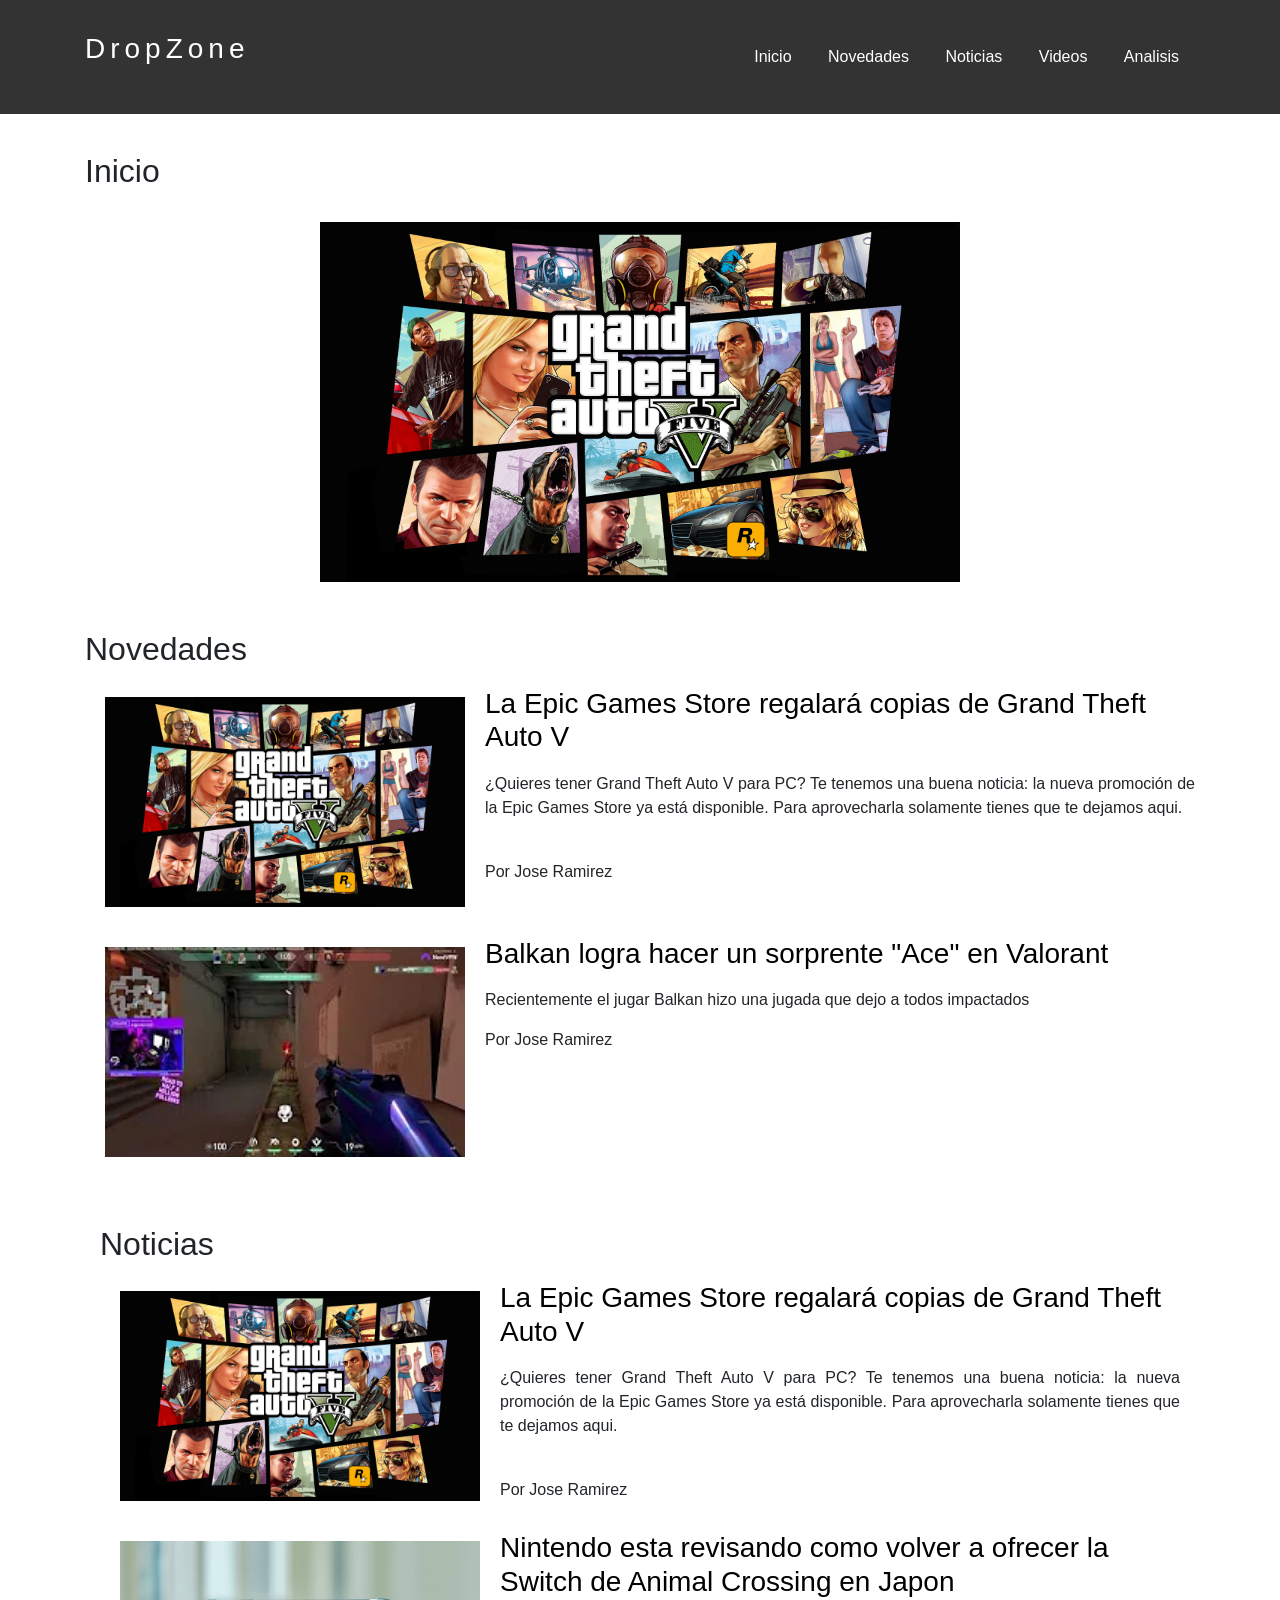
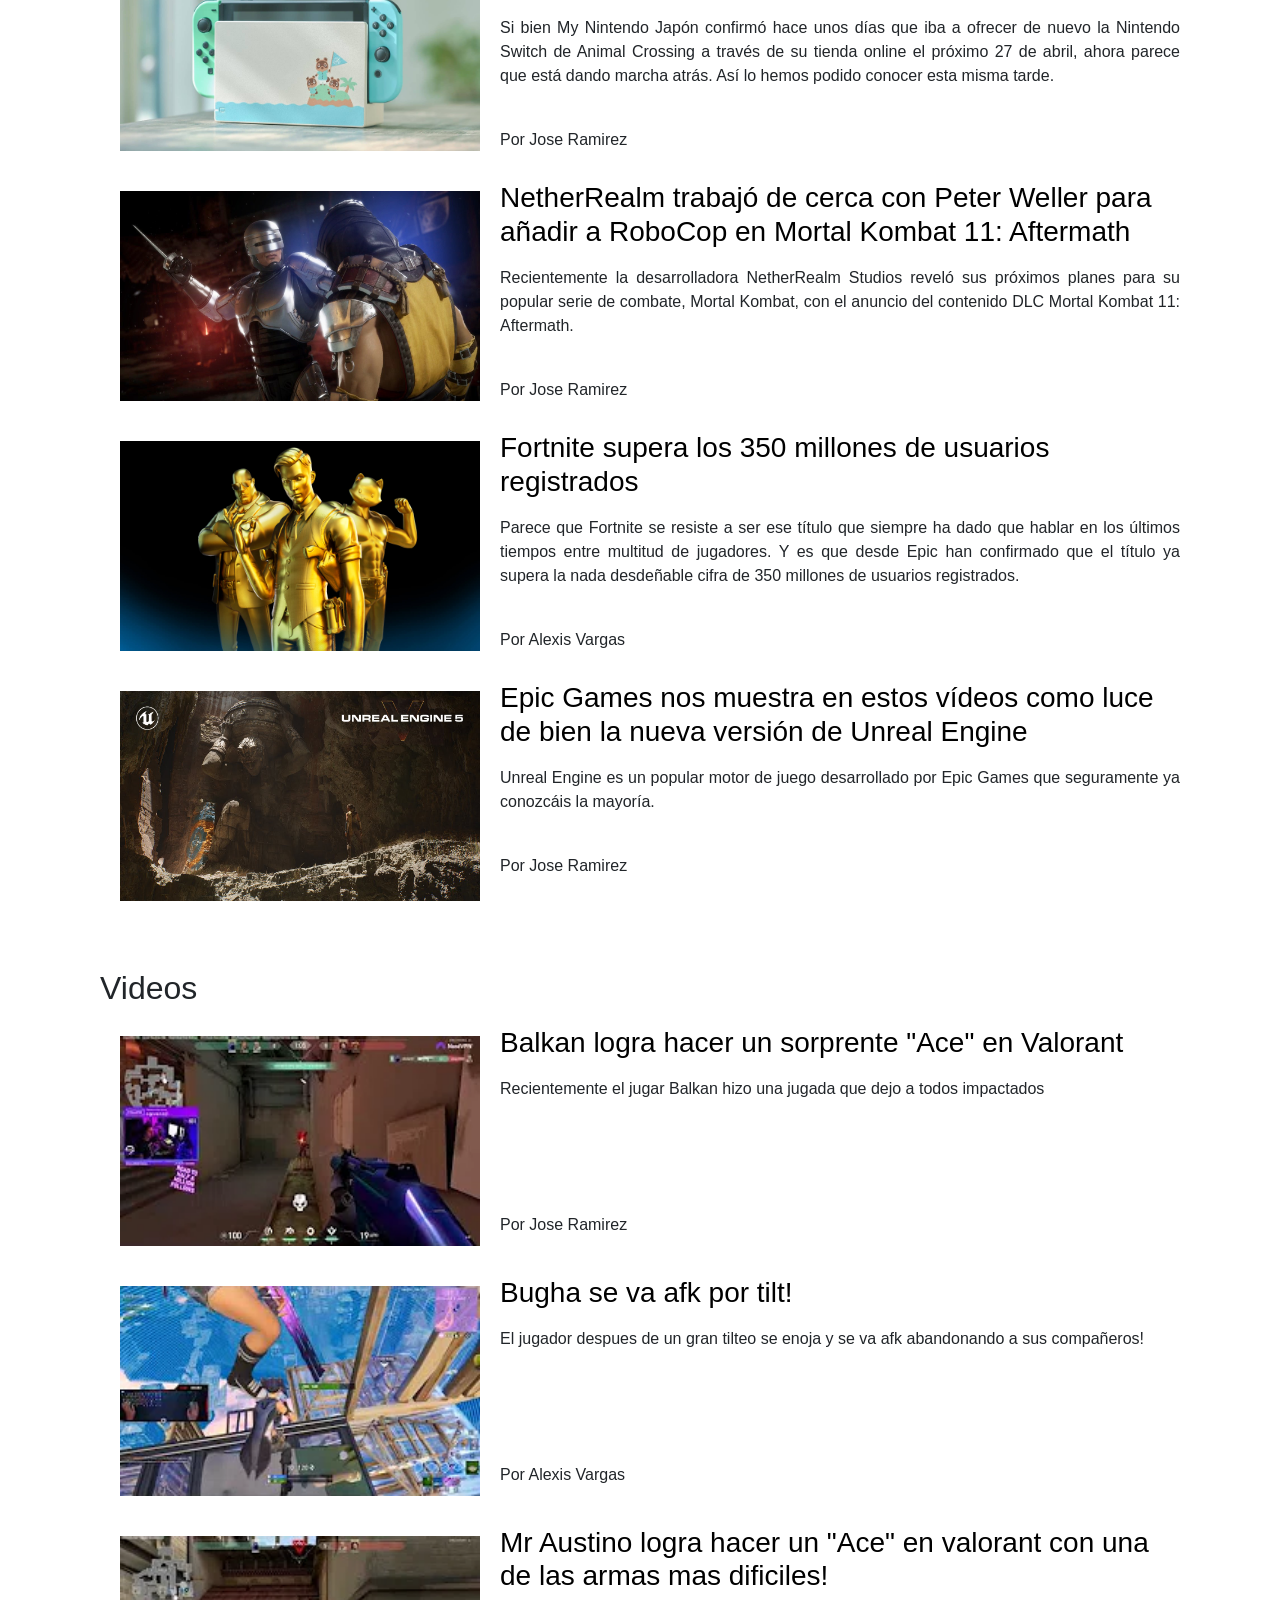
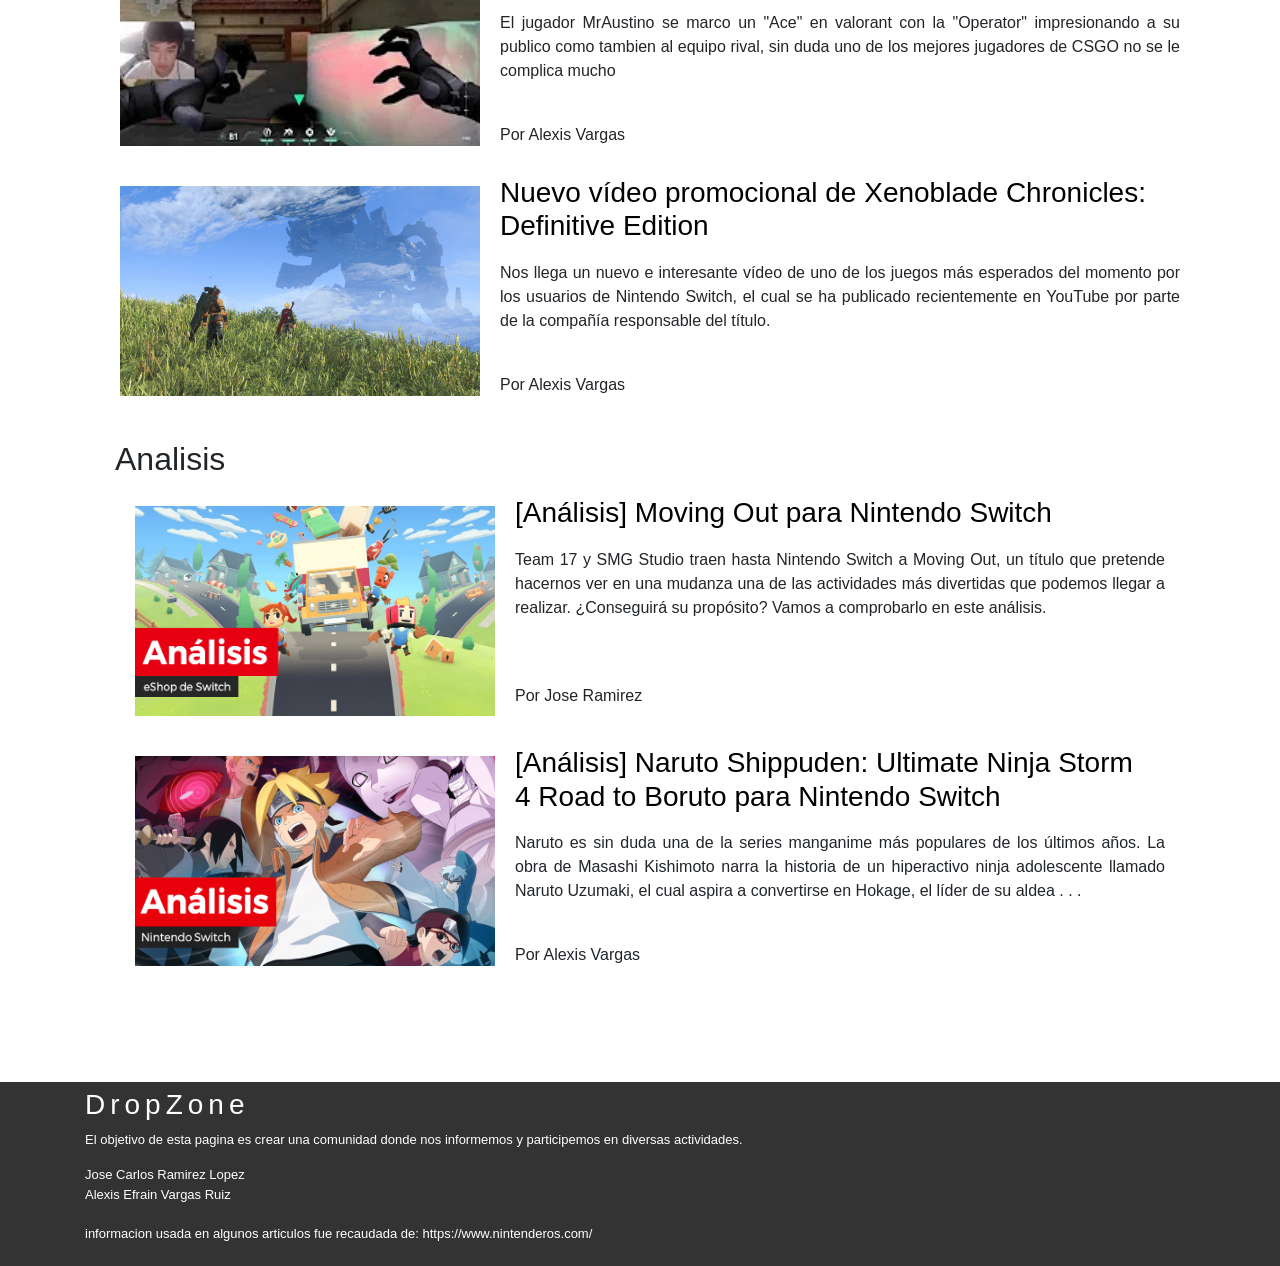
<file: docs/index.html>
<!DOCTYPE html>
<html lang="en">

<head>
    <meta charset="UTF-8">
    <meta name="viewport" content="width=divice-widht, initial-scale=1">
    <title>DropZone</title>

    <link rel="stylesheet" href="style.css">
    <link rel="stylesheet" href="https://stackpath.bootstrapcdn.com/bootstrap/4.5.0/css/bootstrap.min.css"
        integrity="sha384-9aIt2nRpC12Uk9gS9baDl411NQApFmC26EwAOH8WgZl5MYYxFfc+NcPb1dKGj7Sk" crossorigin="anonymous">


    <style>
        /* Telefonos moviles:  aqui se hace que todos las columnas sean basadas en un ancho de 100 por ciento 
        esto basado en una premisa que maneja a las páginas web dividiendolo en 12 
        columnas cada una con un diferente ancho, debemos de seleccionar las que se adapten a nuestras necesidades*/
        [class*="col-"] {
            width: 100%;
        }

        /* en esta parte es para las tabletas, se llama breakpoints, digamos que como un case, de acuerdo al tamaño de la pantalla o un if*/
        @media only screen and (min-width: 600px) {

            /*  tablets: */
            .col-m-1 {
                width: 8.33%;
            }

            .col-m-2 {
                width: 16.66%;
            }

            .col-m-3 {
                width: 25%;
            }

            .col-m-4 {
                width: 33.33%;
            }

            .col-m-5 {
                width: 41.66%;
            }

            .col-m-6 {
                width: 50%;
            }

            .col-m-7 {
                width: 58.33%;
            }

            .col-m-8 {
                width: 66.66%;
            }

            .col-m-9 {
                width: 75%;
            }

            .col-m-10 {
                width: 83.33%;
            }

            .col-m-11 {
                width: 91.66%;
            }

            .col-m-12 {
                width: 100%;
            }
        }

        @media only screen and (min-width: 768px) {

            /* Escritorio: */
            .col-1 {
                width: 8.33%;
            }

            .col-2 {
                width: 16.66%;
            }

            .col-3 {
                width: 25%;
            }

            .col-4 {
                width: 33.33%;
            }

            .col-5 {
                width: 41.66%;
            }

            .col-6 {
                width: 50%;
            }

            .col-7 {
                width: 58.33%;
            }

            .col-8 {
                width: 66.66%;
            }

            .col-9 {
                width: 75%;
            }

            .col-10 {
                width: 83.33%;
            }

            .col-11 {
                width: 91.66%;
            }

            .col-12 {
                width: 100%;
            }
        }

        .analisis {
            background-color: rgb(46, 46, 46);
            color: white;
        }
    </style>
</head>

<body>
    <header class="header">
        <div class="container logo-nav-container">
            <h3>
                <a href="index.html" class="logo"><h3>DropZone</h3></a>
            </h3>
            <span class="menu-icon">Ver Menu</span>
            <nav class="navigation">
                <ul>
                    <li><a href="#inicio">Inicio</a></li>
                    <li><a href="#novedades">Novedades</a></li>
                    <li><a href="#noticias">Noticias</a></li>
                    <li><a href="#videos">Videos</a></li>
                    <li><a href="#analisis">Analisis</a></li>
                </ul>
            </nav>
        </div>
    </header>

    <main class="main">
        <a name="inicio"></a>
        <br>
        <div class="container">
            <h2>Inicio</h2>
        </div>
        <br>
        <div class="bd-example">

            <div id="carouselExampleCaptions" class="carousel slide" data-ride="carousel">
                <ol class="carousel-indicators">
                </ol>
                <div class="carousel-inner" role="listbox">
                    <div class="carousel-item active">
                        <img class="d-block w-50 mx-auto"
                            data-src="holder.js/900x300?auto=yes&amp;bg=777&amp;fg=555&amp;text=First slide"
                            alt="First slide [900x300]" src="images/GTA5.jpg" data-holder-rendered="true"
                            title="La Epic Games Store regalará copias de Grand Theft Auto V">
                        <div class="carousel-caption d-none d-md-block">    
                        </div>
                    </div>
                    <div class="carousel-item">
                        <img class="d-block w-50 mx-auto"
                            data-src="holder.js/900x300?auto=yes&amp;bg=666&amp;fg=444&amp;text=Second slide"
                            alt="Second slide [900x300]" src="images/NintendoSwitch.jpg" data-holder-rendered="true"
                            title="Nintendo lucha contra la falta de stock de la Nintendo Switch">
                        <div class="carousel-caption d-none d-md-block">
                        </div>
                    </div>
                    <div class="carousel-item">
                        <img class="d-block w-50 mx-auto"
                            data-src="holder.js/900x300?auto=yes&amp;bg=666&amp;fg=444&amp;text=Second slide"
                            alt="Second slide [900x300]" src="images/MortalKompat.jpg" data-holder-rendered="true"
                            title="Añadiran a RoboCop al roaster de MortalKompat 11">
                        <div class="carousel-caption d-none d-md-block">

                        </div>
                    </div>
                </div>
            </div>
        </div>
        <div class="container">
            <br><br>
            <h2>Novedades</h2>
            <a name="novedades"></a>
            
            <div class="article">
                <a href="articulo5.html"><img src="images/GTA5.jpg"></a>
                <a href="articulo5.html">
                    <h3>La Epic Games Store regalará copias de Grand Theft Auto V</h3>
                </a>
                <p>¿Quieres tener Grand Theft Auto V para PC? Te tenemos una buena noticia: la nueva promoción de la
                    Epic Games Store ya está disponible. Para aprovecharla solamente tienes que te dejamos aqui.</p>
                <br>
                <p>Por Jose Ramirez</p>
        </div>
        <div class="article">
            <a href="clip1.html"><img src="images/Valorant Clip1.png" alt="Valorant"></a>
            <a href="clip1.html"><h3>Balkan logra hacer un sorprente "Ace" en Valorant</h3></a>
            <p>Recientemente el jugar Balkan hizo una jugada que dejo a todos impactados</p>
            <p>Por Jose Ramirez</p>
        </div>
        <div class="container">
            <br><br>
            <h2>Noticias</h2>
            <a name="noticias"></a>
            <div class="article">
                <a href="articulo5.html"><img src="images/GTA5.jpg"></a>
                <a href="articulo5.html">
                    <h3>La Epic Games Store regalará copias de Grand Theft Auto V</h3>
                </a>
                <p>¿Quieres tener Grand Theft Auto V para PC? Te tenemos una buena noticia: la nueva promoción de la
                    Epic Games Store ya está disponible. Para aprovecharla solamente tienes que te dejamos aqui.</p>
                <br>
                <p>Por Jose Ramirez</p>
            </div>
            <div class="article">
                <a href="articulo1.html"><img src="images/NintendoSwitch.jpg"></a>
                <a href="articulo1.html">
                    <h3>Nintendo esta revisando como volver a ofrecer la Switch de Animal Crossing en Japon</h3>
                </a>
                <p>Si bien My Nintendo Japón confirmó hace unos días que iba a ofrecer de nuevo la Nintendo Switch de
                    Animal Crossing a través de su tienda online el próximo 27 de abril, ahora parece que está dando
                    marcha atrás. Así lo hemos podido conocer esta misma tarde.</p>
                <br>
                <p>Por Jose Ramirez</p>
            </div>
            
            <div class="article">
                <a href="articulo2.html"><img src="images/MortalKompat.jpg"></a>
                <a href="articulo2.html">
                    <h3>NetherRealm trabajó de cerca con Peter Weller para añadir a RoboCop en Mortal Kombat 11:
                        Aftermath</h3>
                </a>
                <p>Recientemente la desarrolladora NetherRealm Studios reveló sus próximos planes para su popular serie
                    de combate, Mortal Kombat, con el anuncio del contenido DLC Mortal Kombat 11: Aftermath.</p>
                <br>
                <p>Por Jose Ramirez</p>
            </div>
            <div class="article">
                <a href="articulo3.html"><img src="images/Fortnite.jpg"></a>
                <a href="articulo3.html">
                    <h3>Fortnite supera los 350 millones de usuarios registrados</h3>
                </a>
                <p>Parece que Fortnite se resiste a ser ese título que siempre ha dado que hablar en los últimos tiempos
                    entre multitud de jugadores. Y es que desde Epic han confirmado que el título ya supera la nada
                    desdeñable cifra de 350 millones de usuarios registrados.</p>
                <br>
                <p>Por Alexis Vargas</p>
            </div>
            <div class="article">
                <a href="articulo4.html"><img src="images/Unreal5.jpg"></a>
                <a href="articulo4.html">
                    <h3>Epic Games nos muestra en estos vídeos como luce de bien la nueva versión de Unreal Engine</h3>
                </a>
                <p>Unreal Engine es un popular motor de juego desarrollado por Epic Games que seguramente ya conozcáis
                    la mayoría.</p>
                <br>
                <p>Por Jose Ramirez</p>
            </div>
        </div>
        <div class="container">
            <br><br>
            <h2>Videos</h2>
            <a name="videos"></a>
            <div class="article">
                <a href="clip1.html"><img src="images/Valorant Clip1.png" alt="Valorant"></a>
                <a href="clip1.html"><h3>Balkan logra hacer un sorprente "Ace" en Valorant</h3></a>
                <p>Recientemente el jugar Balkan hizo una jugada que dejo a todos impactados</p>
                <br><br><br><br>
                <p>Por Jose Ramirez</p>
            </div>
            <div class="article">
                <a href="clip3.html"><img src="images/Bugha.jpg" alt="BughaFortnite"></a>
                <a href="clip3.html"><h3>Bugha se va afk por tilt!</h3></a>
                <p>El jugador despues de un gran tilteo se enoja y se va afk abandonando a sus compañeros!</p>
                <br><br><br><br>
                <p>Por Alexis Vargas</p>
            </div>
            <div class="article">
                <a href="clip2.html"><img src="images/MrAustin.jpg" alt="MrAustin"></a>
                <a href="clip2.html"><h3>Mr Austino logra hacer un "Ace" en valorant con una de las armas mas dificiles!</h3></a>
                <p>El jugador MrAustino se marco un "Ace" en valorant con la "Operator" impresionando a su publico como tambien al equipo rival, sin duda uno de los mejores jugadores de CSGO no se le complica mucho</p>
                <br>
                <p>Por Alexis Vargas</p>
            </div>
            <div class="article">
                <a href="Video1.html"><img src="images/Xenoble.jpg" alt="Xenoblade"></a>
                <a href="Video1.html"><h3>Nuevo vídeo promocional de Xenoblade Chronicles: Definitive Edition</h3></a>
                <p>Nos llega un nuevo e interesante vídeo de uno de los juegos más esperados del momento por los usuarios de Nintendo Switch, el cual se ha publicado recientemente en YouTube por parte de la compañía responsable del título.</p>
                <br>
                <p>Por Alexis Vargas</p>
            </div>
            <div class="container">
                <br>
                <h2>Analisis</h2>
                <a name="analisis"></a>
                <div class="article">
                    <a href="Analisis1.html"><img src="images/AnalisisMovingOut/MovingOut0.png" alt="MovingOut"></a>
                    <a href="Analisis1.html"><h3>[Análisis] Moving Out para Nintendo Switch</h3></a>
                    <p>Team 17 y SMG Studio traen hasta Nintendo Switch a Moving Out, un título que pretende hacernos ver en una mudanza una de las actividades más divertidas que podemos llegar a realizar. ¿Conseguirá su propósito? Vamos a comprobarlo en este análisis.</p>
                    <br>
                    <br>
                    <p>Por Jose Ramirez</p>
                </div>
                <div class="article">
                    <a href="Analisis2.html"><img src="images/AnalisisNaruto/Naruto1.png" alt="Naruto"></a>
                    <a href="Analisis2.html"><h3>[Análisis] Naruto Shippuden: Ultimate Ninja Storm 4 Road to Boruto para Nintendo Switch</h3></a>
                    <p>Naruto es sin duda una de la series manganime más populares de los últimos años. La obra de Masashi Kishimoto narra la historia de un hiperactivo ninja adolescente llamado Naruto Uzumaki, el cual aspira a convertirse en Hokage, el líder de su aldea . . .</p>
                    <br>
                    <p>Por Alexis Vargas</p>
                </div>
            </div>
        </div>
    </main>
    <footer class="footer">
        <div class="container">
            <h3>
                <a href="#inicio" class="logo"><h3>DropZone</h3></a>
            </h3>
            <p class="text">El objetivo de esta pagina es crear una comunidad donde nos informemos y participemos en diversas actividades.</p>
            <p class="text">
                Jose Carlos Ramirez Lopez <br> Alexis Efrain Vargas Ruiz <br> <br> informacion usada en algunos articulos fue recaudada de: <a href="https://www.nintenderos.com/">https://www.nintenderos.com/</a</p>
            
        </div>
    </footer>

    <script src="https://code.jquery.com/jquery-3.5.0.min.js"></script>
    <script src="scripts.js"></script>
    <script src="https://code.jquery.com/jquery-3.5.1.slim.min.js"
        integrity="sha384-DfXdz2htPH0lsSSs5nCTpuj/zy4C+OGpamoFVy38MVBnE+IbbVYUew+OrCXaRkfj"
        crossorigin="anonymous"></script>
    <script src="https://cdn.jsdelivr.net/npm/popper.js@1.16.0/dist/umd/popper.min.js"
        integrity="sha384-Q6E9RHvbIyZFJoft+2mJbHaEWldlvI9IOYy5n3zV9zzTtmI3UksdQRVvoxMfooAo"
        crossorigin="anonymous"></script>
    <script src="https://stackpath.bootstrapcdn.com/bootstrap/4.5.0/js/bootstrap.min.js"
        integrity="sha384-OgVRvuATP1z7JjHLkuOU7Xw704+h835Lr+6QL9UvYjZE3Ipu6Tp75j7Bh/kR0JKI"
        crossorigin="anonymous"></script>
</body>

</html>
</file>
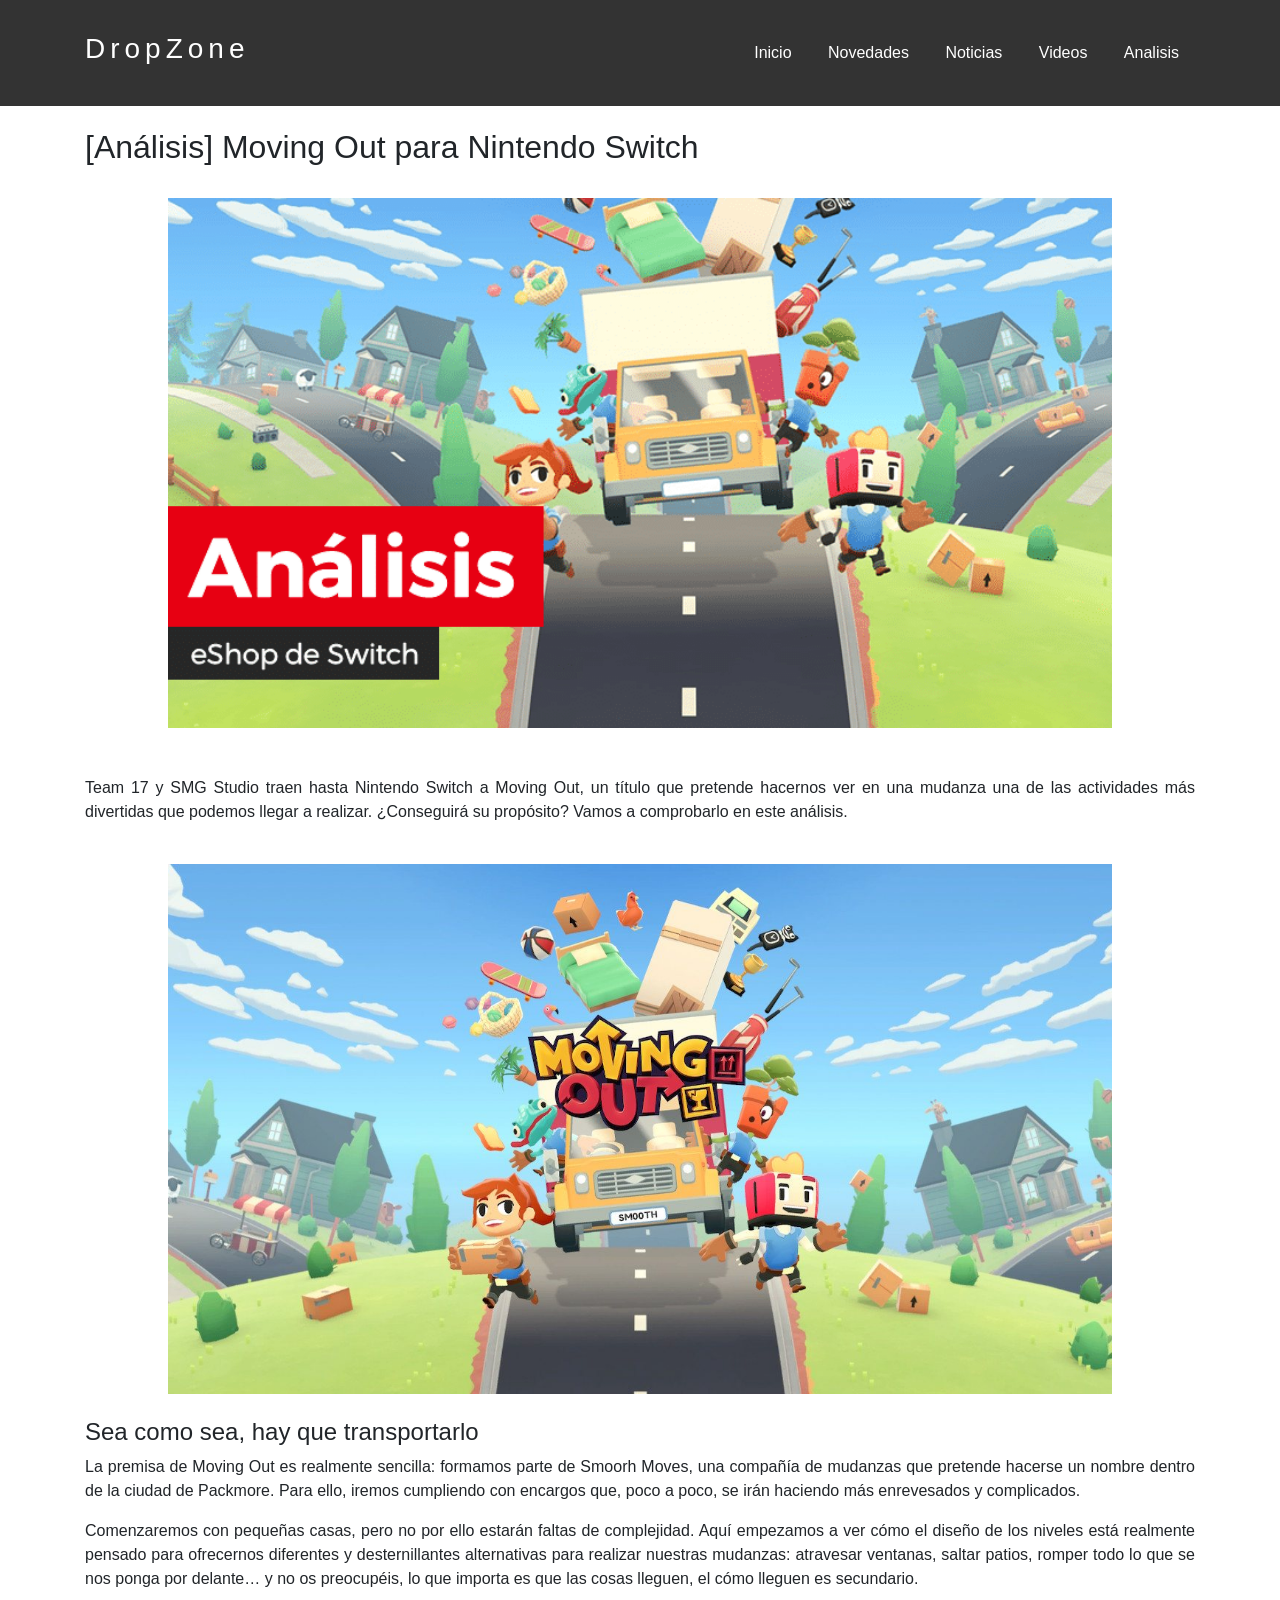
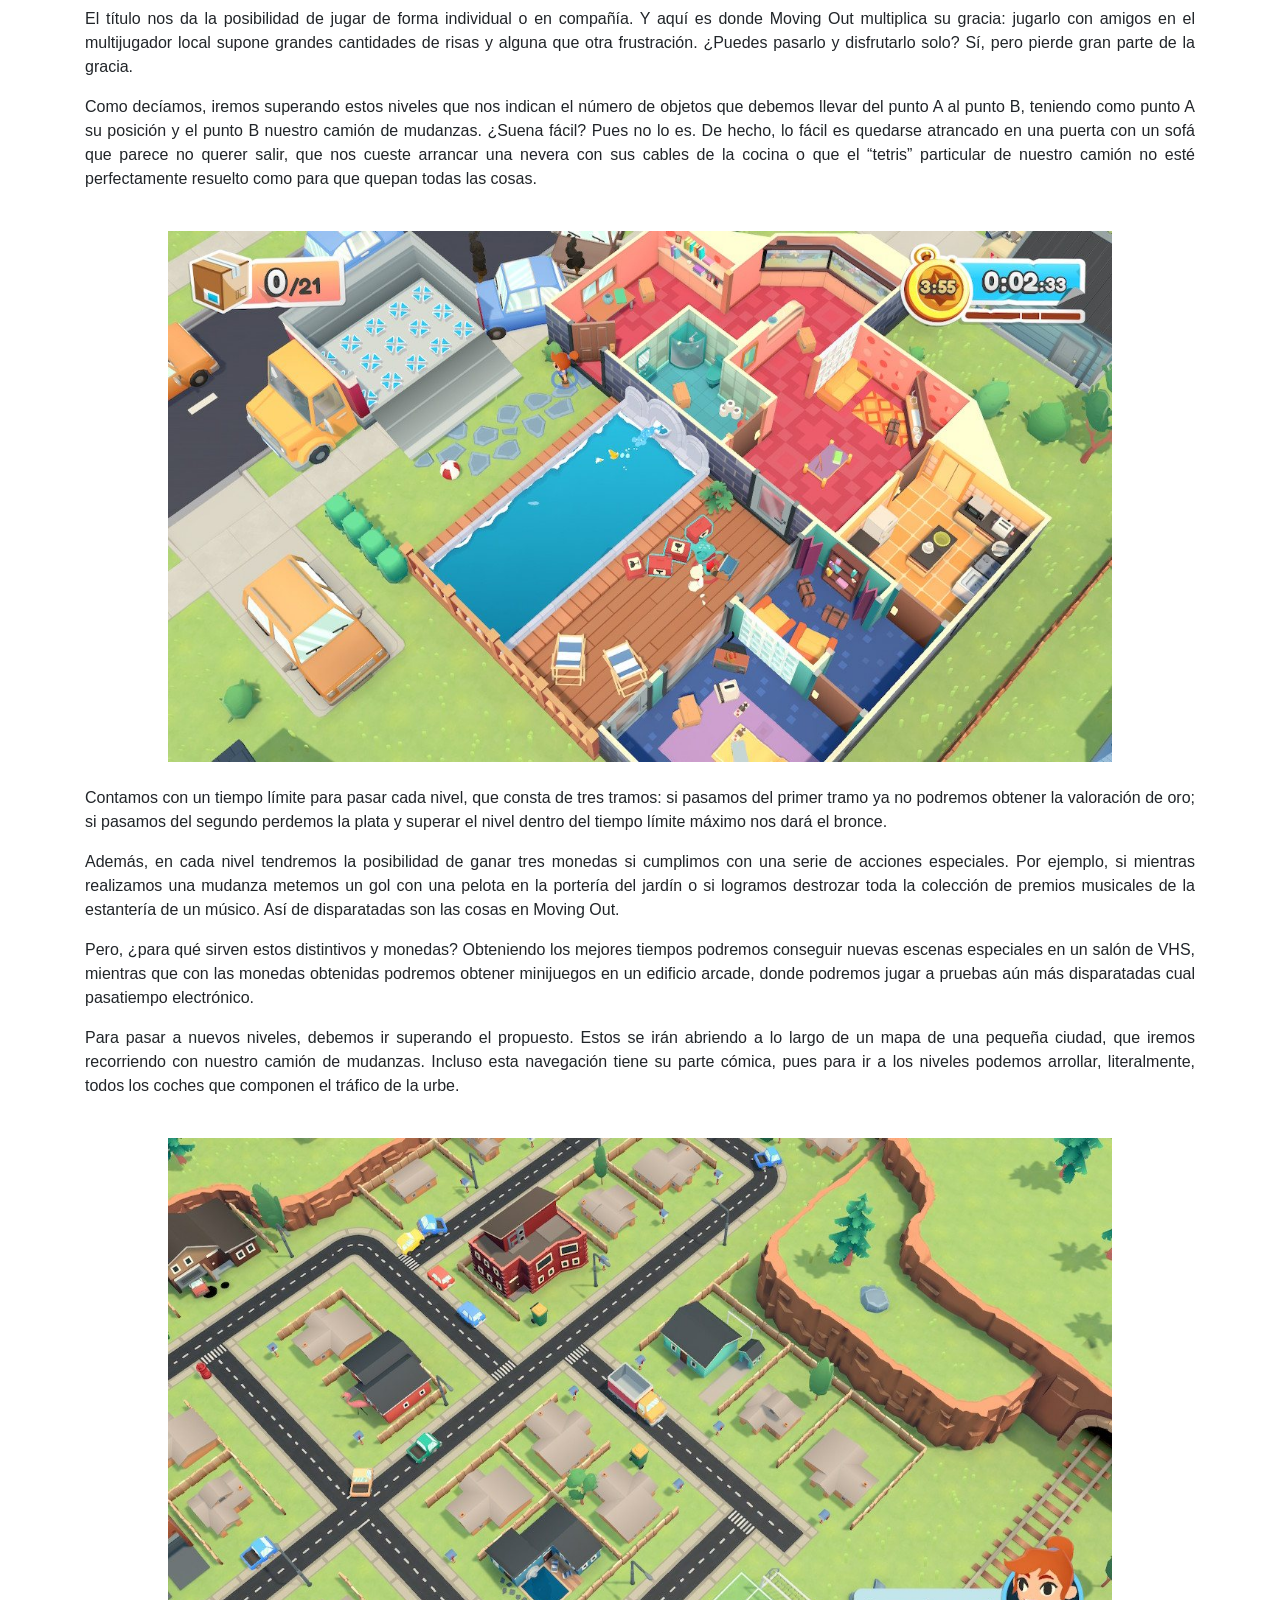
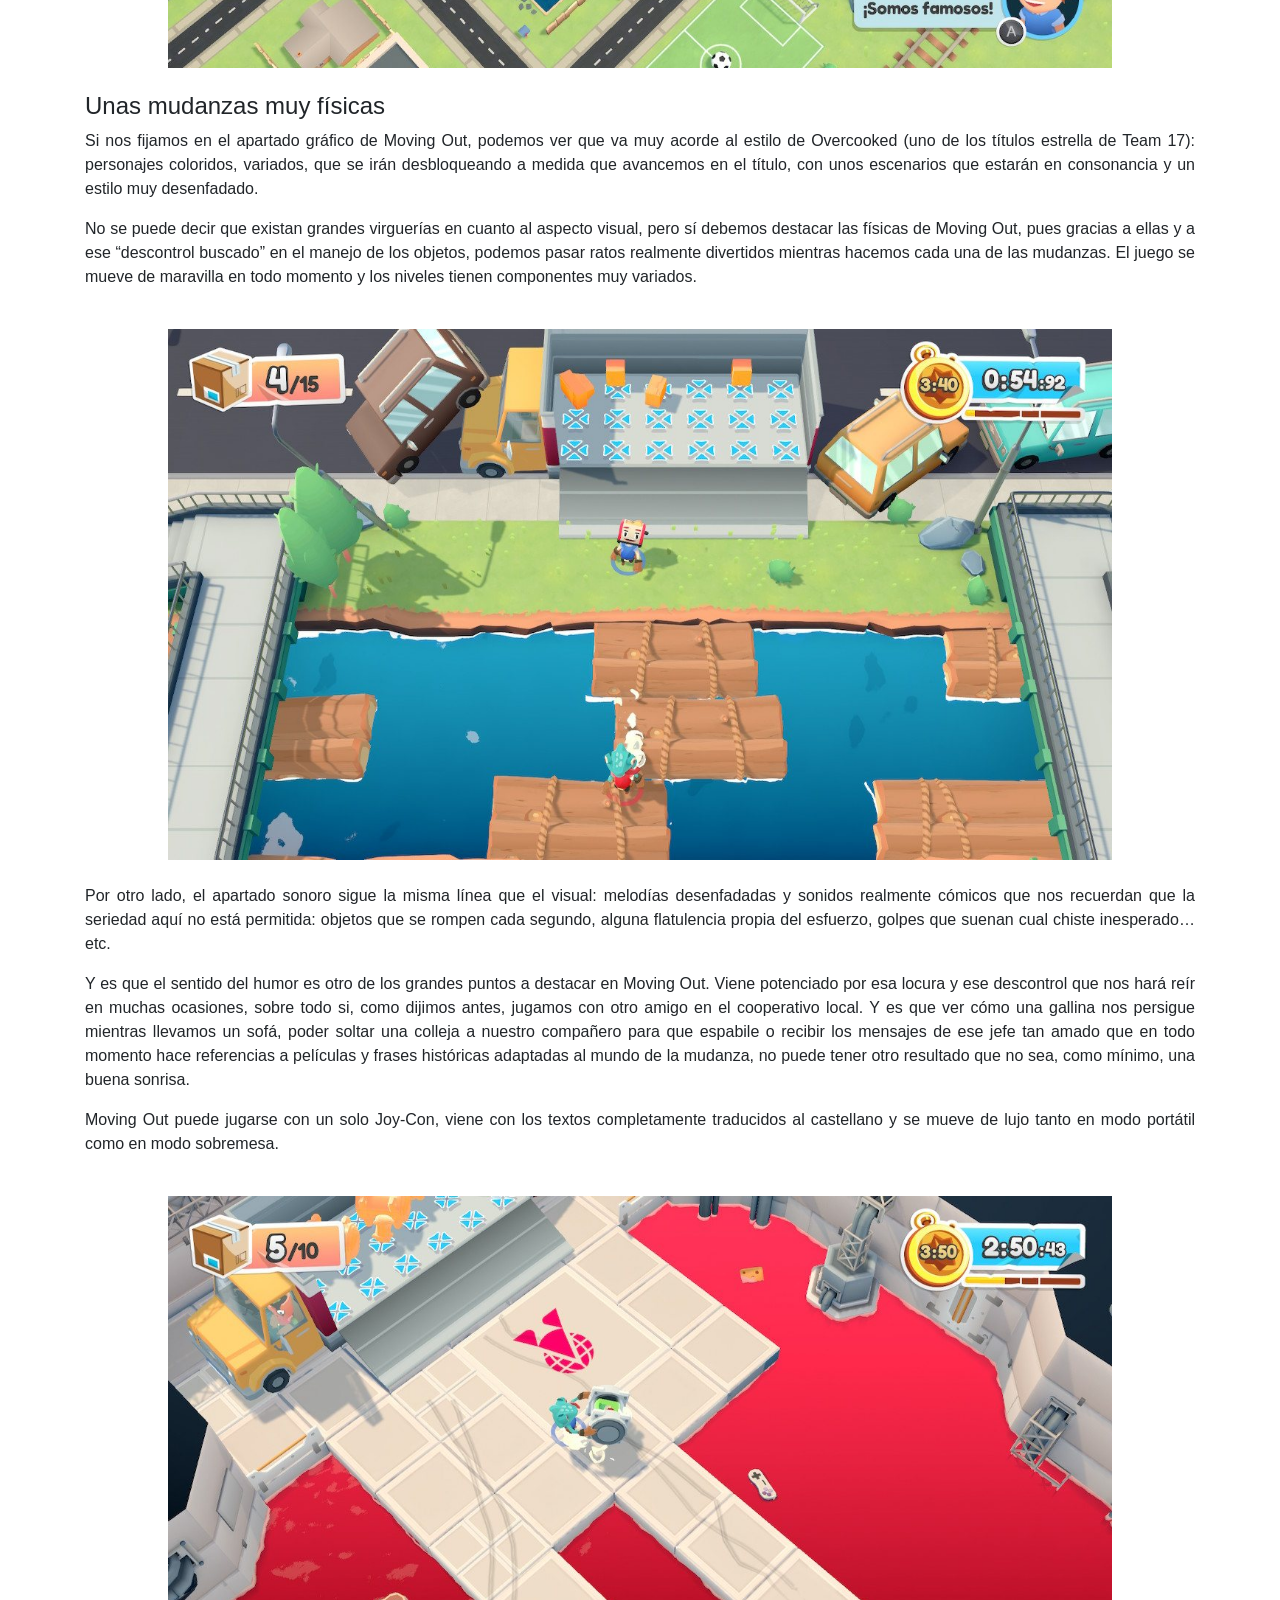
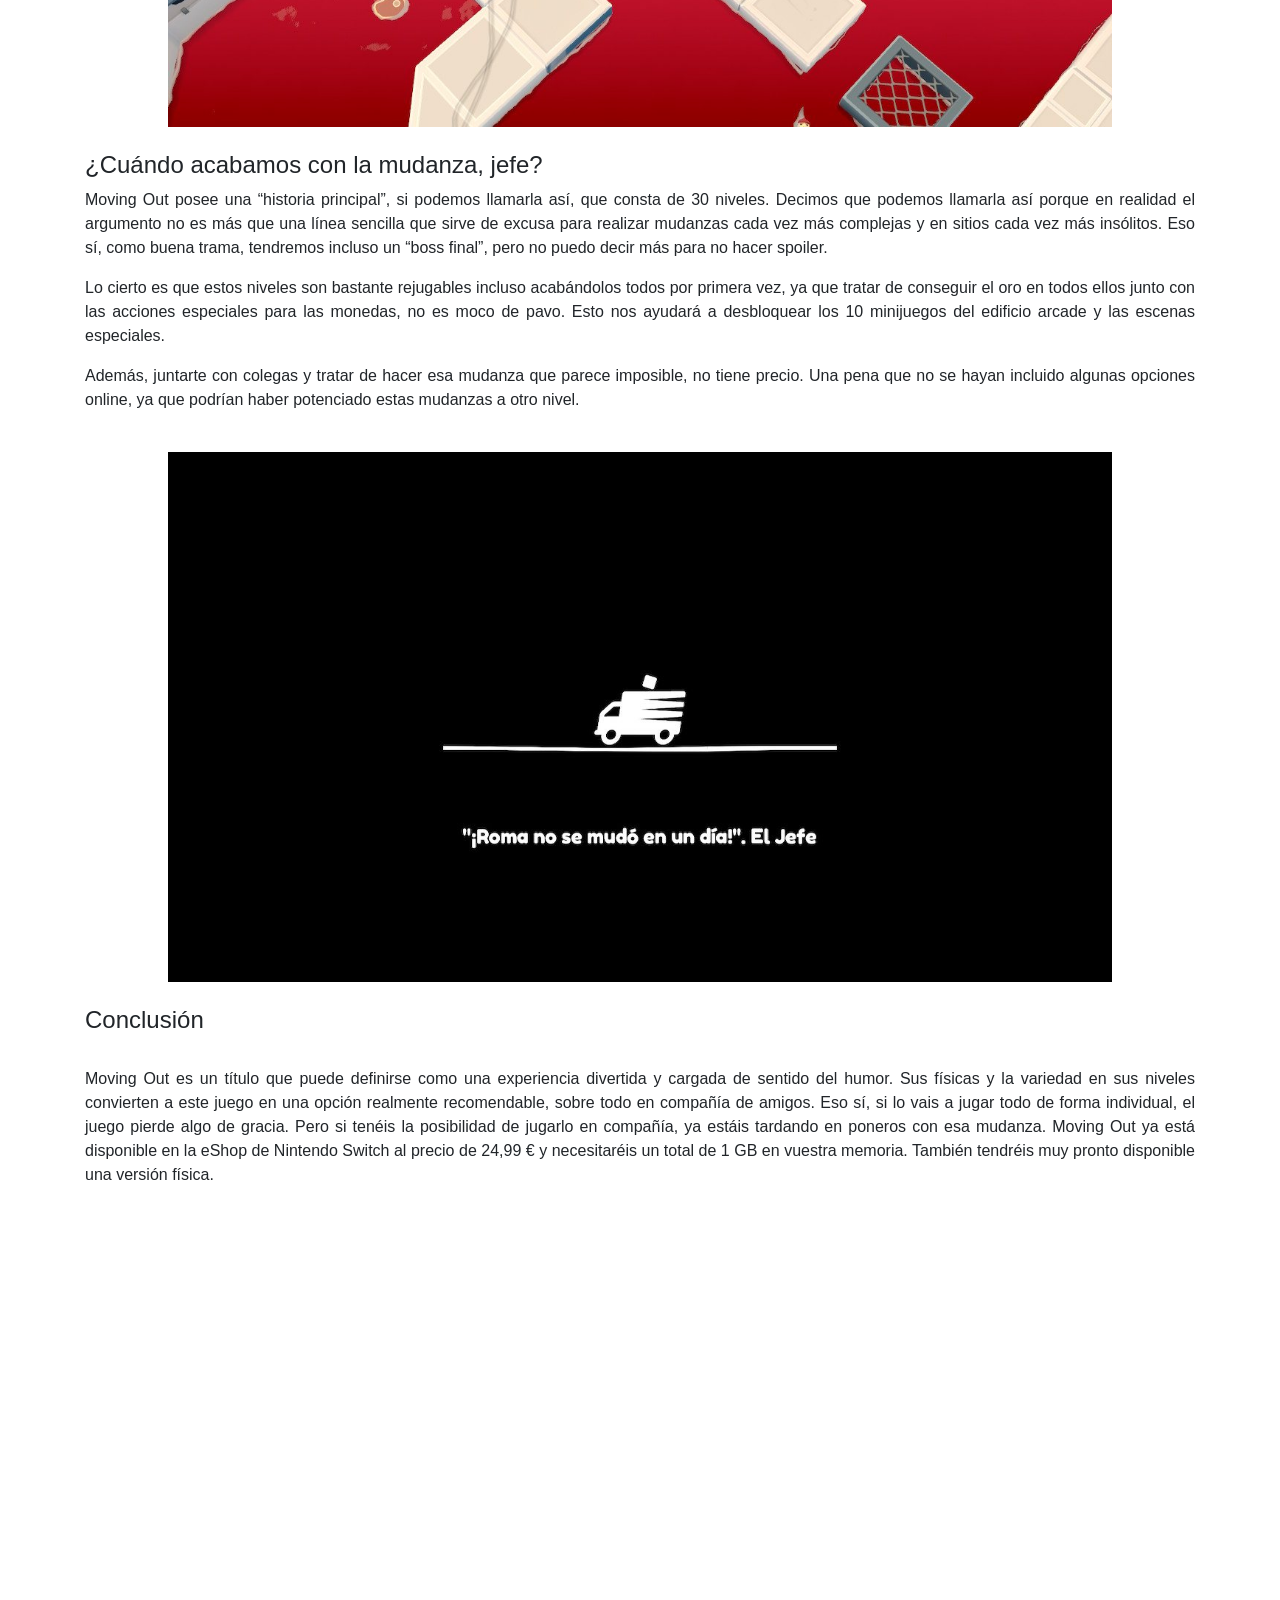
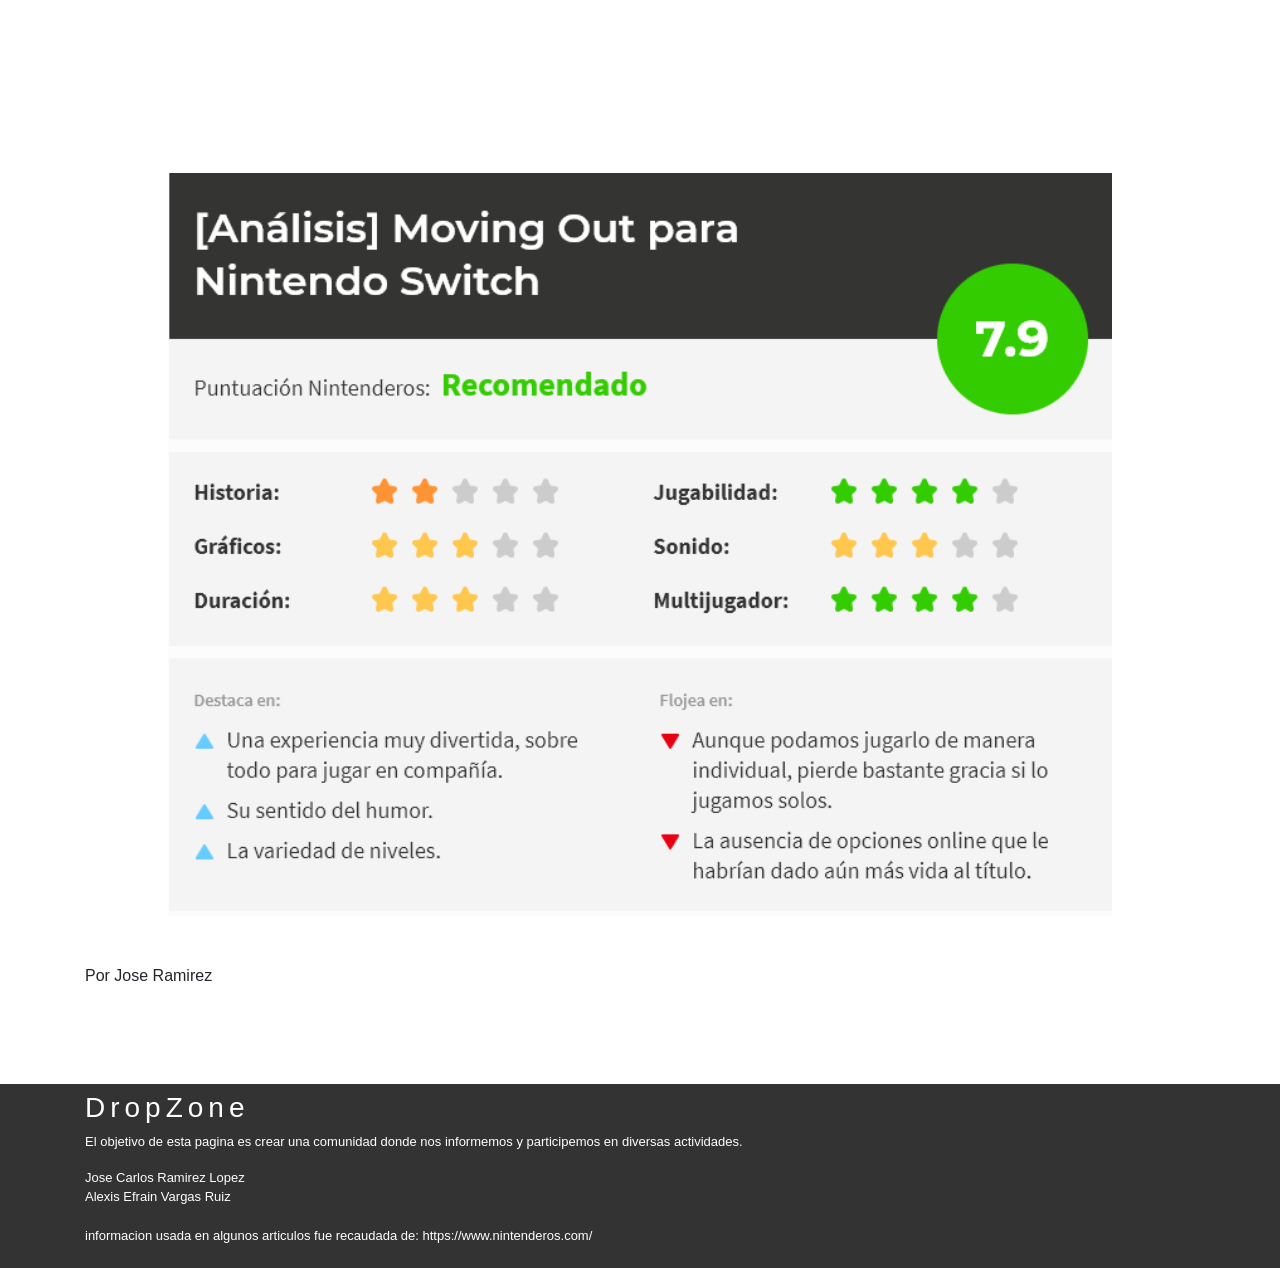
<file: docs/Analisis1.html>
<!DOCTYPE html>
<html lang="en">
<head>
    <meta charset="UTF-8">
    <meta name="viewport" content="width=divice-widht, initial-scale=1">
    <title>DropZone</title>
    
    <link rel="stylesheet" href="style.css">
    <link rel="stylesheet" href="https://stackpath.bootstrapcdn.com/bootstrap/4.3.1/css/bootstrap.min.css" integrity="sha384-ggOyR0iXCbMQv3Xipma34MD+dH/1fQ784/j6cY/iJTQUOhcWr7x9JvoRxT2MZw1T" crossorigin="anonymous">
    <script src="https://stackpath.bootstrapcdn.com/bootstrap/4.3.1/js/bootstrap.min.js" integrity="sha384-JjSmVgyd0p3pXB1rRibZUAYoIIy6OrQ6VrjIEaFf/nJGzIxFDsf4x0xIM+B07jRM" crossorigin="anonymous"></script>
    
    <style>
        /* Telefonos moviles:  aqui se hace que todos las columnas sean basadas en un ancho de 100 por ciento 
        esto basado en una premisa que maneja a las páginas web dividiendolo en 12 
        columnas cada una con un diferente ancho, debemos de seleccionar las que se adapten a nuestras necesidades*/
        [class*="col-"] {
            width: 100%;
        }
        /* en esta parte es para las tabletas, se llama breakpoints, digamos que como un case, de acuerdo al tamaño de la pantalla o un if*/
        @media only screen and (min-width: 600px) {
            /*  tablets: */
            .col-m-1 {width: 8.33%;}
            .col-m-2 {width: 16.66%;}
            .col-m-3 {width: 25%;}
            .col-m-4 {width: 33.33%;}
            .col-m-5 {width: 41.66%;}
            .col-m-6 {width: 50%;}
            .col-m-7 {width: 58.33%;}
            .col-m-8 {width: 66.66%;}
            .col-m-9 {width: 75%;}
            .col-m-10 {width: 83.33%;}
            .col-m-11 {width: 91.66%;}
            .col-m-12 {width: 100%;}
        }
        @media only screen and (min-width: 768px) {
            /* Escritorio: */
            .col-1 {width: 8.33%;}
            .col-2 {width: 16.66%;}
            .col-3 {width: 25%;}
            .col-4 {width: 33.33%;}
            .col-5 {width: 41.66%;}
            .col-6 {width: 50%;}
            .col-7 {width: 58.33%;}
            .col-8 {width: 66.66%;}
            .col-9 {width: 75%;}
            .col-10 {width: 83.33%;}
            .col-11 {width: 91.66%;}
            .col-12 {width: 100%;}
        }
        .analisis
        {
            background-color: rgb(46, 46, 46);
            color: white;
        }
    </style>
</head>
<body >

        
        <header class="header">
            <div class="container logo-nav-container">
                <a href="index.html" class="logo"><h3>DropZone</h3></a>
                <span class="menu-icon">Ver Menu</span>
                <nav class="navigation">
                    <ul>
                    <li><a href="index.html#inicio">Inicio</a></li>
                    <li><a href="index.html#novedades" >Novedades</a></li>
                    <li><a href="index.html#noticias">Noticias</a></li>
                    <li><a href="index.html#videos">Videos</a></li>
                    <li><a href="index.html#analisis">Analisis</a></li>
                    </ul>
                </nav>
            </div>
        </header>

        <main class="main">
            <div class="container">
                <h2>[Análisis] Moving Out para Nintendo Switch</h2>
                <br>
                <div align="center"><img src="images/AnalisisMovingOut/MovingOut0.png" alt="MovingOut"></div>
                <br>
                <br>
                <p>Team 17 y SMG Studio traen hasta Nintendo Switch a Moving Out, un título que pretende hacernos ver en una mudanza una de las actividades más divertidas que podemos llegar a realizar. ¿Conseguirá su propósito? Vamos a comprobarlo en este análisis.</p>
                <br>
                <div align="center"><img src="images/AnalisisMovingOut/MovingOut1.jpg" alt="MovingOut"></div>
                <br>
                <h4>Sea como sea, hay que transportarlo</h4>
                <p>La premisa de Moving Out es realmente sencilla: formamos parte de Smoorh Moves, una compañía de mudanzas que pretende hacerse un nombre dentro de la ciudad de Packmore. Para ello, iremos cumpliendo con encargos que, poco a poco, se irán haciendo más enrevesados y complicados.</p>
                <p>Comenzaremos con pequeñas casas, pero no por ello estarán faltas de complejidad. Aquí empezamos a ver cómo el diseño de los niveles está realmente pensado para ofrecernos diferentes y desternillantes alternativas para realizar nuestras mudanzas: atravesar ventanas, saltar patios, romper todo lo que se nos ponga por delante… y no os preocupéis, lo que importa es que las cosas lleguen, el cómo lleguen es secundario.</p>
                <p>El título nos da la posibilidad de jugar de forma individual o en compañía. Y aquí es donde Moving Out multiplica su gracia: jugarlo con amigos en el multijugador local supone grandes cantidades de risas y alguna que otra frustración. ¿Puedes pasarlo y disfrutarlo solo? Sí, pero pierde gran parte de la gracia.</p>
                <p>Como decíamos, iremos superando estos niveles que nos indican el número de objetos que debemos llevar del punto A al punto B, teniendo como punto A su posición y el punto B nuestro camión de mudanzas. ¿Suena fácil? Pues no lo es. De hecho, lo fácil es quedarse atrancado en una puerta con un sofá que parece no querer salir, que nos cueste arrancar una nevera con sus cables de la cocina o que el “tetris” particular de nuestro camión no esté perfectamente resuelto como para que quepan todas las cosas.</p>
                <br>
                <div align="center"><img src="images/AnalisisMovingOut/MovingOut2.jpg" alt="MovingOut"></div>
                <br>
                <p>Contamos con un tiempo límite para pasar cada nivel, que consta de tres tramos: si pasamos del primer tramo ya no podremos obtener la valoración de oro; si pasamos del segundo perdemos la plata y superar el nivel dentro del tiempo límite máximo nos dará el bronce.</p>
                <p>Además, en cada nivel tendremos la posibilidad de ganar tres monedas si cumplimos con una serie de acciones especiales. Por ejemplo, si mientras realizamos una mudanza metemos un gol con una pelota en la portería del jardín o si logramos destrozar toda la colección de premios musicales de la estantería de un músico. Así de disparatadas son las cosas en Moving Out.</p>
                <p>Pero, ¿para qué sirven estos distintivos y monedas? Obteniendo los mejores tiempos podremos conseguir nuevas escenas especiales en un salón de VHS, mientras que con las monedas obtenidas podremos obtener minijuegos en un edificio arcade, donde podremos jugar a pruebas aún más disparatadas cual pasatiempo electrónico.</p>
                <p>Para pasar a nuevos niveles, debemos ir superando el propuesto. Estos se irán abriendo a lo largo de un mapa de una pequeña ciudad, que iremos recorriendo con nuestro camión de mudanzas. Incluso esta navegación tiene su parte cómica, pues para ir a los niveles podemos arrollar, literalmente, todos los coches que componen el tráfico de la urbe.</p>
                <br>
                <div align="center"><img src="images/AnalisisMovingOut/MovingOut3.jpg" alt="MovingOut"></div>
                <br>
                <h4>Unas mudanzas muy físicas</h4>
                <p>Si nos fijamos en el apartado gráfico de Moving Out, podemos ver que va muy acorde al estilo de Overcooked (uno de los títulos estrella de Team 17): personajes coloridos, variados, que se irán desbloqueando a medida que avancemos en el título, con unos escenarios que estarán en consonancia y un estilo muy desenfadado.</p>
                <p>No se puede decir que existan grandes virguerías en cuanto al aspecto visual, pero sí debemos destacar las físicas de Moving Out, pues gracias a ellas y a ese “descontrol buscado” en el manejo de los objetos, podemos pasar ratos realmente divertidos mientras hacemos cada una de las mudanzas. El juego se mueve de maravilla en todo momento y los niveles tienen componentes muy variados.</p>
                <br>
                <div align="center"><img src="images/AnalisisMovingOut/MovingOut4.jpg" alt="MovingOut"></div>
                <br>
                <p>Por otro lado, el apartado sonoro sigue la misma línea que el visual: melodías desenfadadas y sonidos realmente cómicos que nos recuerdan que la seriedad aquí no está permitida: objetos que se rompen cada segundo, alguna flatulencia propia del esfuerzo, golpes que suenan cual chiste inesperado…etc.</p>
                <p>Y es que el sentido del humor es otro de los grandes puntos a destacar en Moving Out. Viene potenciado por esa locura y ese descontrol que nos hará reír en muchas ocasiones, sobre todo si, como dijimos antes, jugamos con otro amigo en el cooperativo local. Y es que ver cómo una gallina nos persigue mientras llevamos un sofá, poder soltar una colleja a nuestro compañero para que espabile o recibir los mensajes de ese jefe tan amado que en todo momento hace referencias a películas y frases históricas adaptadas al mundo de la mudanza, no puede tener otro resultado que no sea, como mínimo, una buena sonrisa.</p>
                <p>Moving Out puede jugarse con un solo Joy-Con, viene con los textos completamente traducidos al castellano y se mueve de lujo tanto en modo portátil como en modo sobremesa.</p>
                <br>
                <div align="center"><img src="images/AnalisisMovingOut/MovingOut5.jpg" alt="MovingOut"></div>
                <br>
                <h4>¿Cuándo acabamos con la mudanza, jefe?</h4>
                <p>Moving Out posee una “historia principal”, si podemos llamarla así, que consta de 30 niveles. Decimos que podemos llamarla así porque en realidad el argumento no es más que una línea sencilla que sirve de excusa para realizar mudanzas cada vez más complejas y en sitios cada vez más insólitos. Eso sí, como buena trama, tendremos incluso un “boss final”, pero no puedo decir más para no hacer spoiler.</p>
                <p>Lo cierto es que estos niveles son bastante rejugables incluso acabándolos todos por primera vez, ya que tratar de conseguir el oro en todos ellos junto con las acciones especiales para las monedas, no es moco de pavo. Esto nos ayudará a desbloquear los 10 minijuegos del edificio arcade y las escenas especiales.</p>
                <p>Además, juntarte con colegas y tratar de hacer esa mudanza que parece imposible, no tiene precio. Una pena que no se hayan incluido algunas opciones online, ya que podrían haber potenciado estas mudanzas a otro nivel.</p>
                <br>
                <div align="center"><img src="images/AnalisisMovingOut/MovingOut6.jpg" alt=""></div>
                <br>
                <h4>Conclusión</h4>
                <br>
                <p>Moving Out es un título que puede definirse como una experiencia divertida y cargada de sentido del humor. Sus físicas y la variedad en sus niveles convierten a este juego en una opción realmente recomendable, sobre todo en compañía de amigos. Eso sí, si lo vais a jugar todo de forma individual, el juego pierde algo de gracia. Pero si tenéis la posibilidad de jugarlo en compañía, ya estáis tardando en poneros con esa mudanza. Moving Out ya está disponible en la eShop de Nintendo Switch al precio de 24,99 € y necesitaréis un total de 1 GB en vuestra memoria. También tendréis muy pronto disponible una versión física.</p>
                <br>
                <div align="center"><iframe width="860" height="515" src="https://www.youtube.com/embed/WhoMkC9Zvw0" frameborder="0" allow="accelerometer; autoplay; encrypted-media; gyroscope; picture-in-picture" allowfullscreen></iframe></div>
                <br>
                <div align="center"><img src="images/AnalisisMovingOut/Analisis MovingOut.png" alt="Analisis"></div>
                <br> 
                <br>
                <p>Por Jose Ramirez</p>
            </div>
        </main> 
        <footer class="footer">
            <div class="container">
                <h3>
                    <a href="#inicio" class="logo"><h3>DropZone</h3></a>
                </h3>
                <p class="text">El objetivo de esta pagina es crear una comunidad donde nos informemos y participemos en diversas actividades.</p>
                <p class="text">
                    Jose Carlos Ramirez Lopez <br> Alexis Efrain Vargas Ruiz <br> <br> informacion usada en algunos articulos fue recaudada de: <a href="https://www.nintenderos.com/">https://www.nintenderos.com/</a</p>
                
            </div>
        </footer>

        <script src="https://code.jquery.com/jquery-3.5.0.min.js"></script>
        <script src="scripts.js"></script>
</body>
</html>
</file>
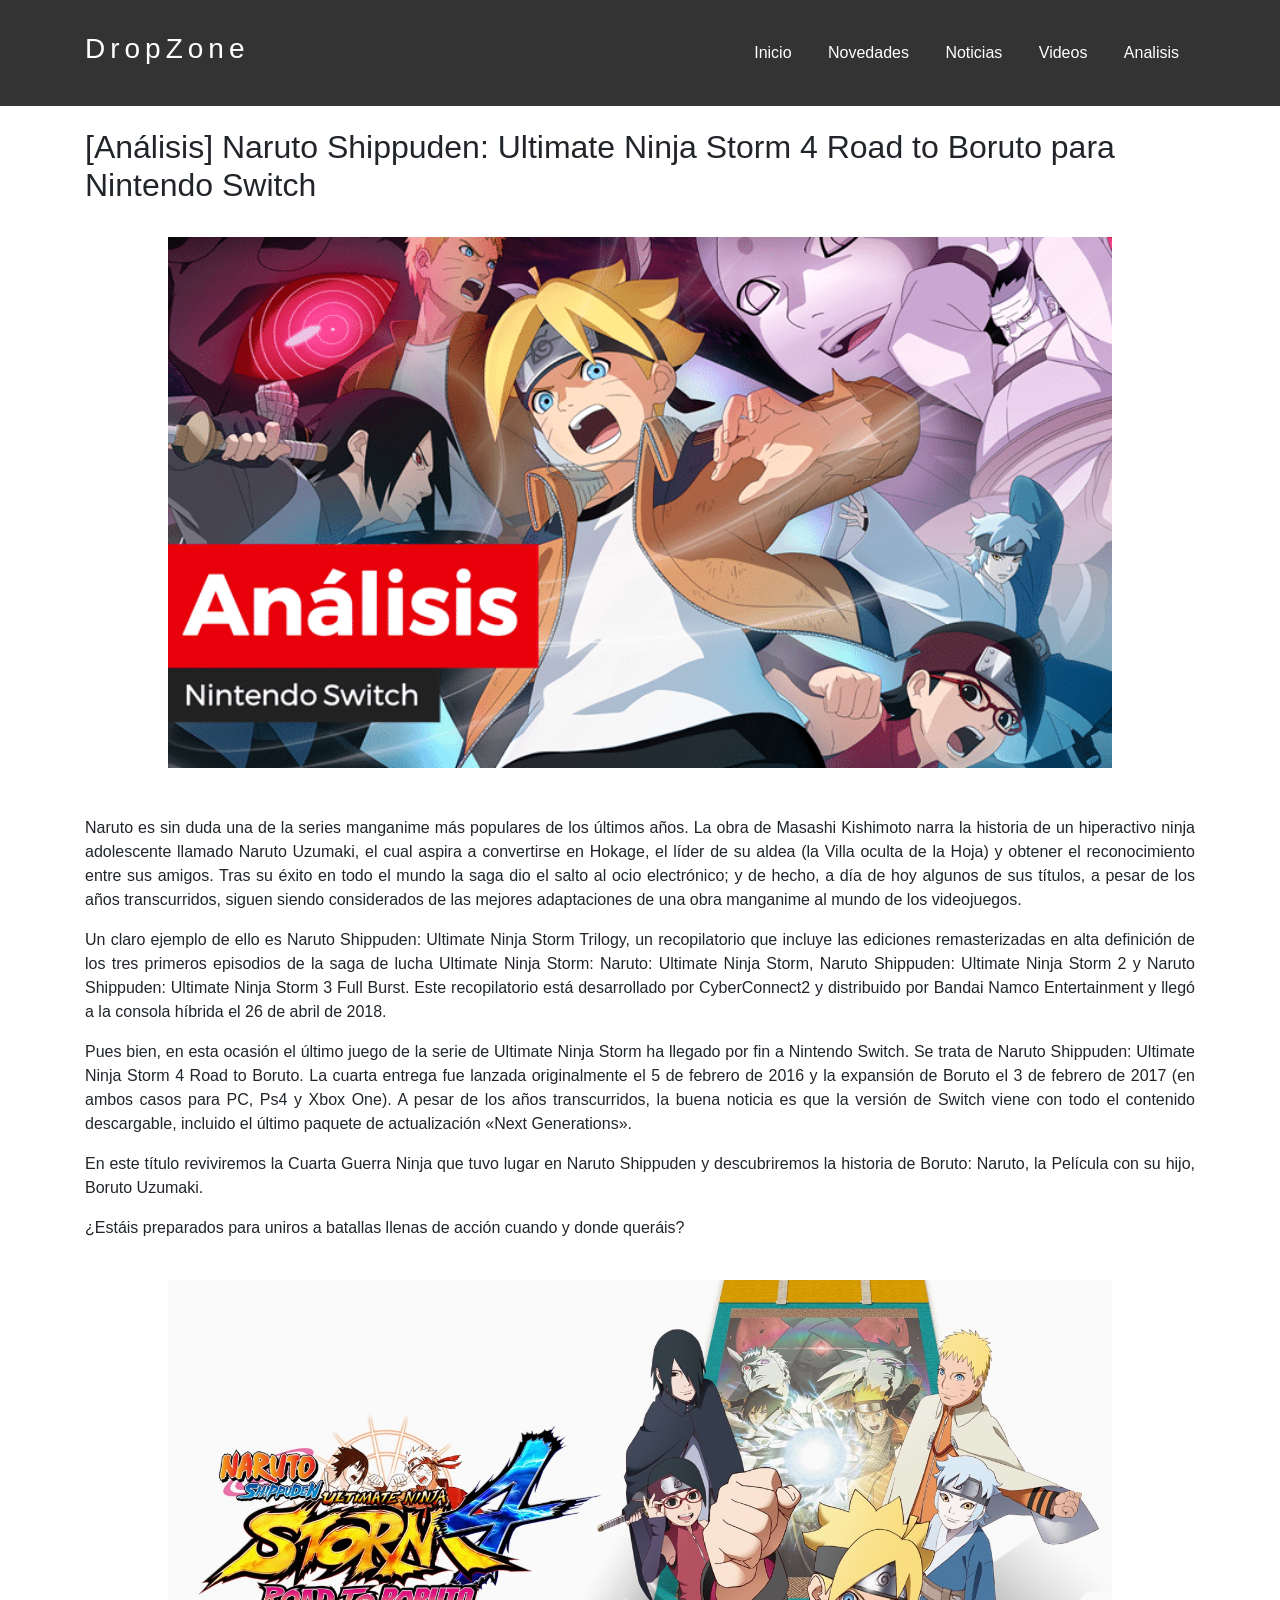
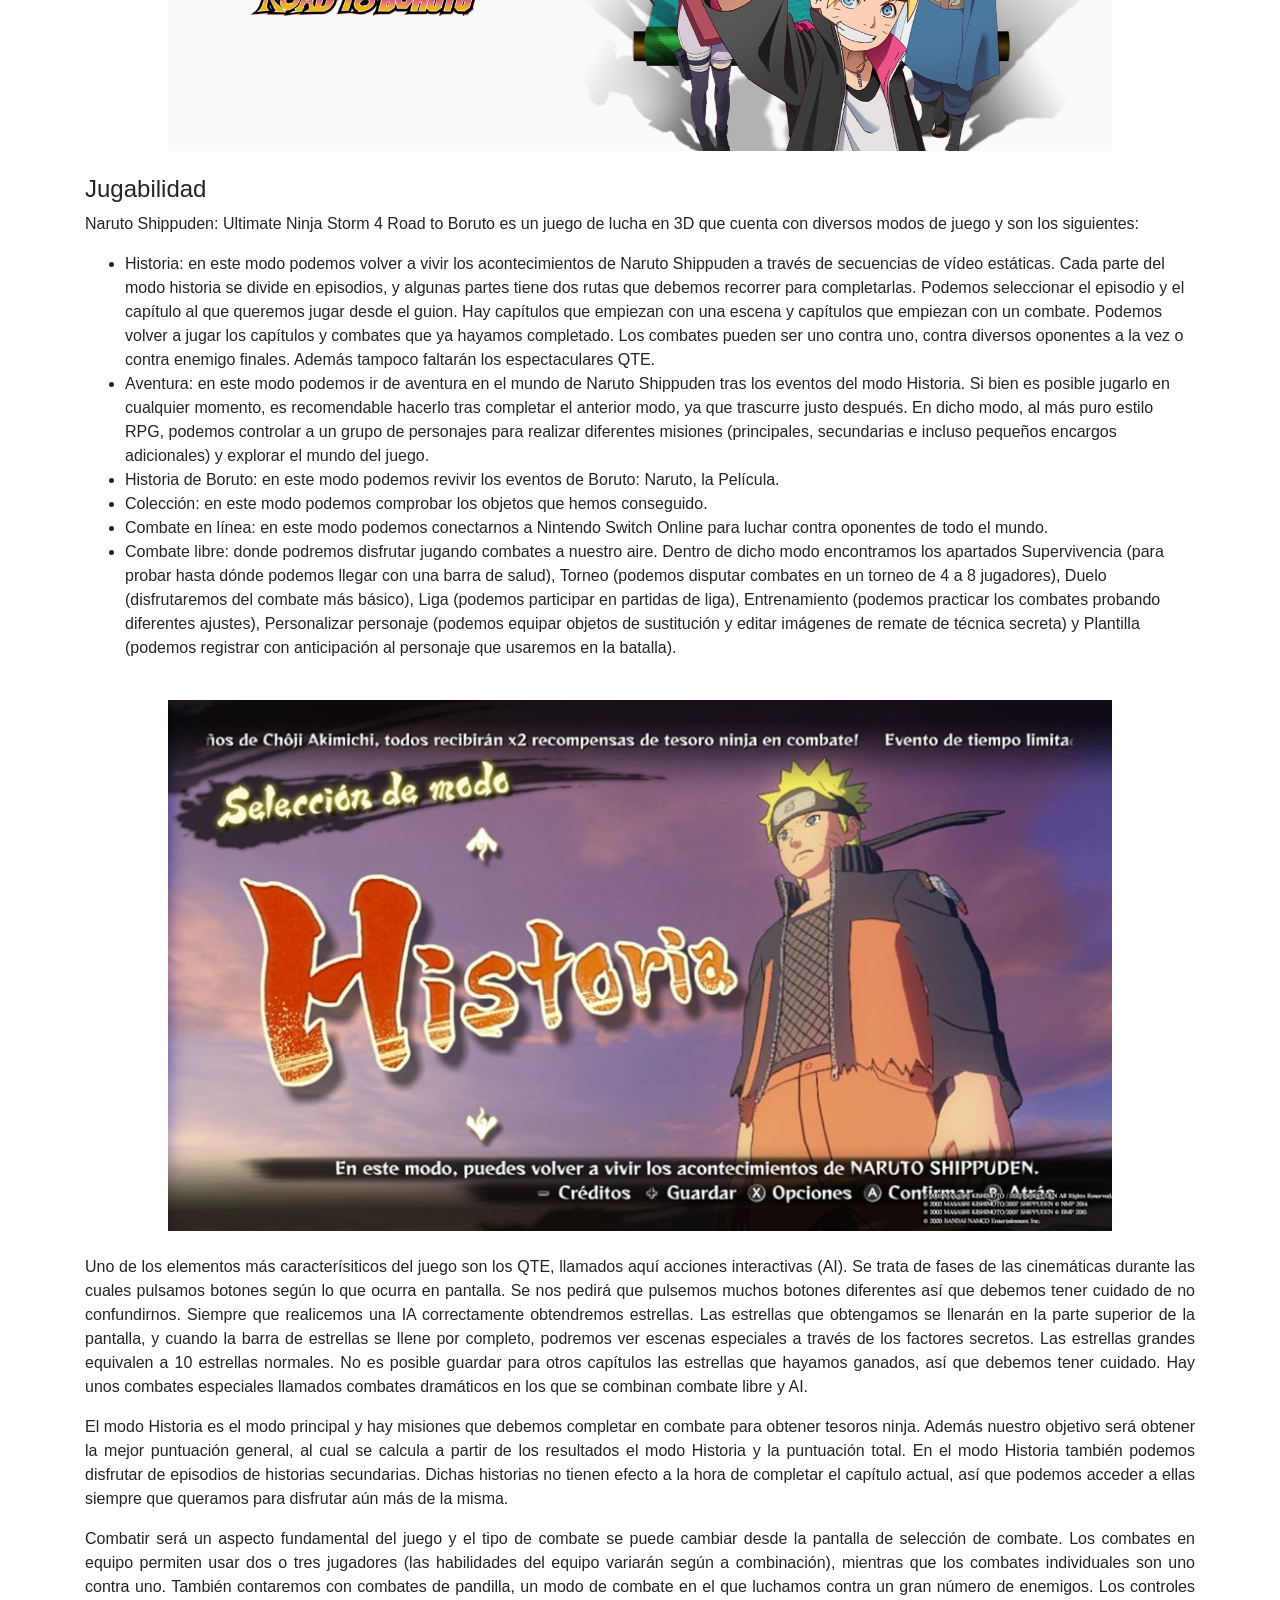
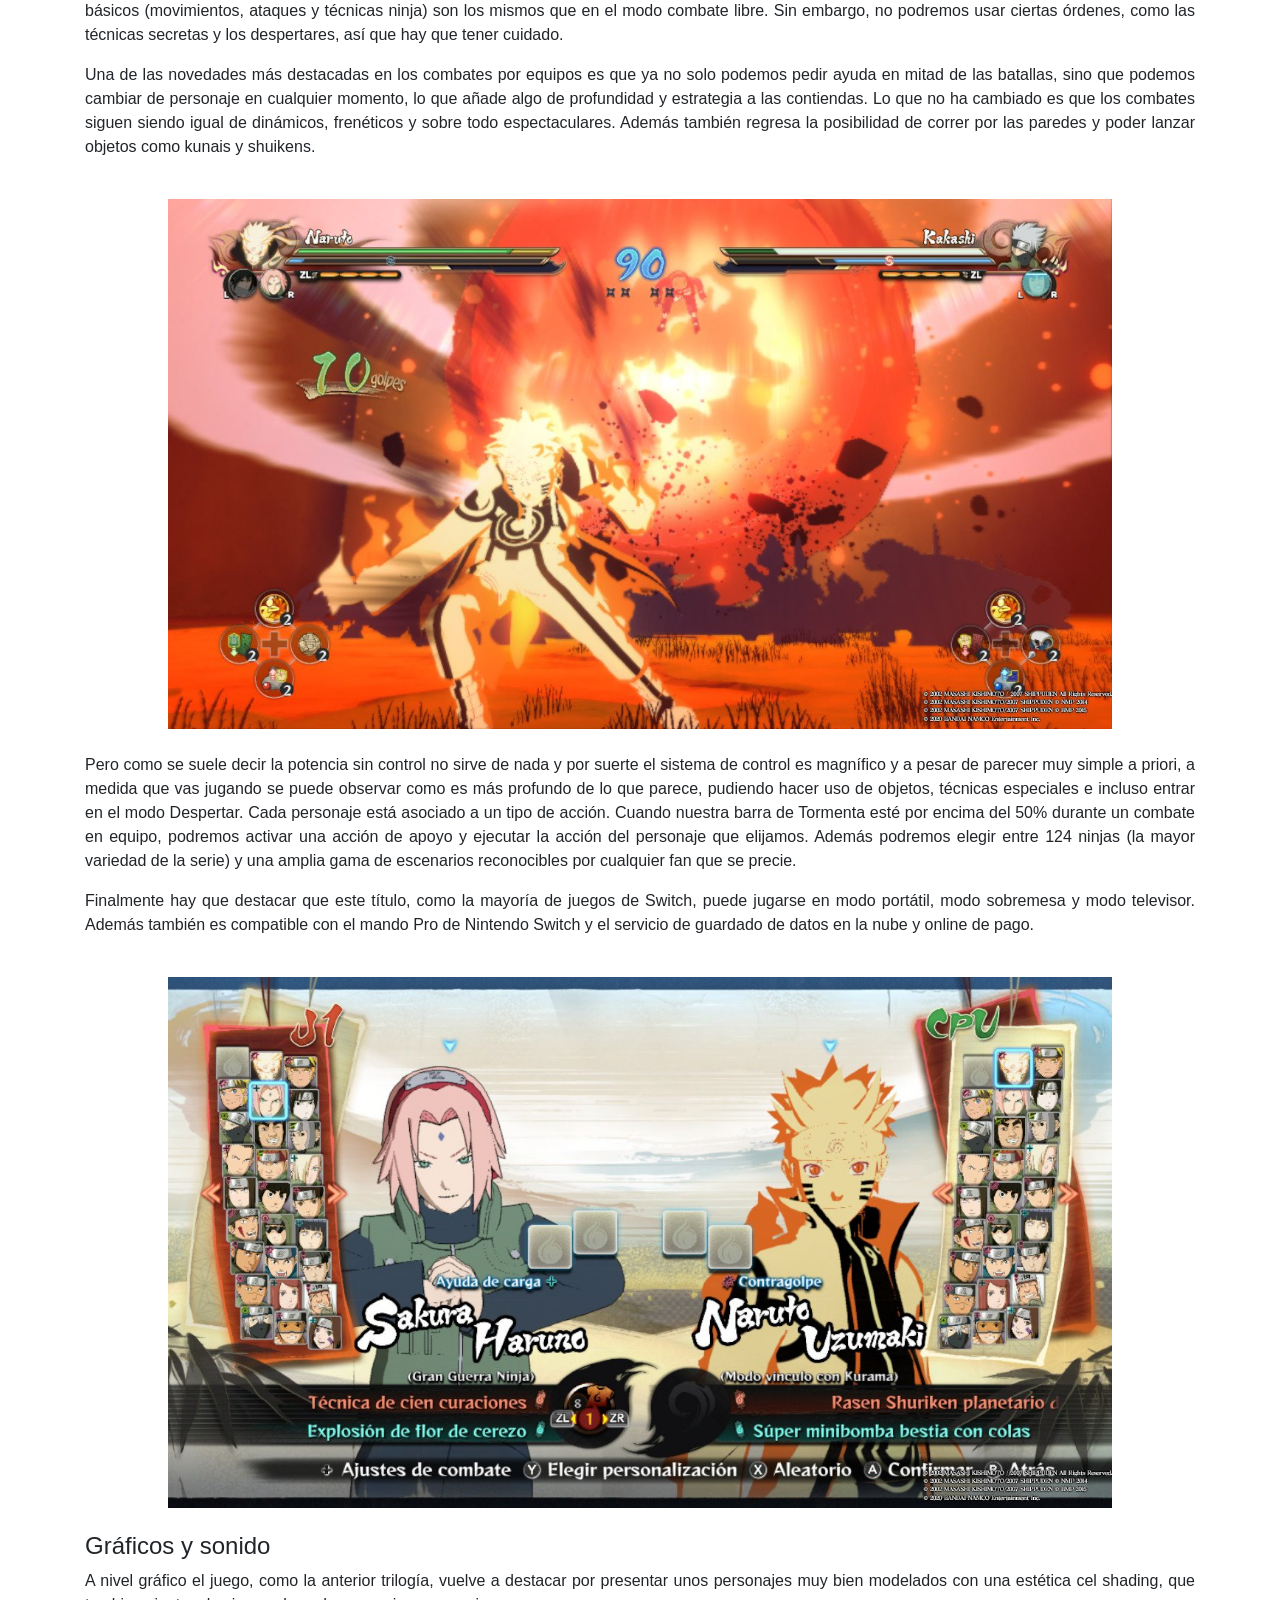
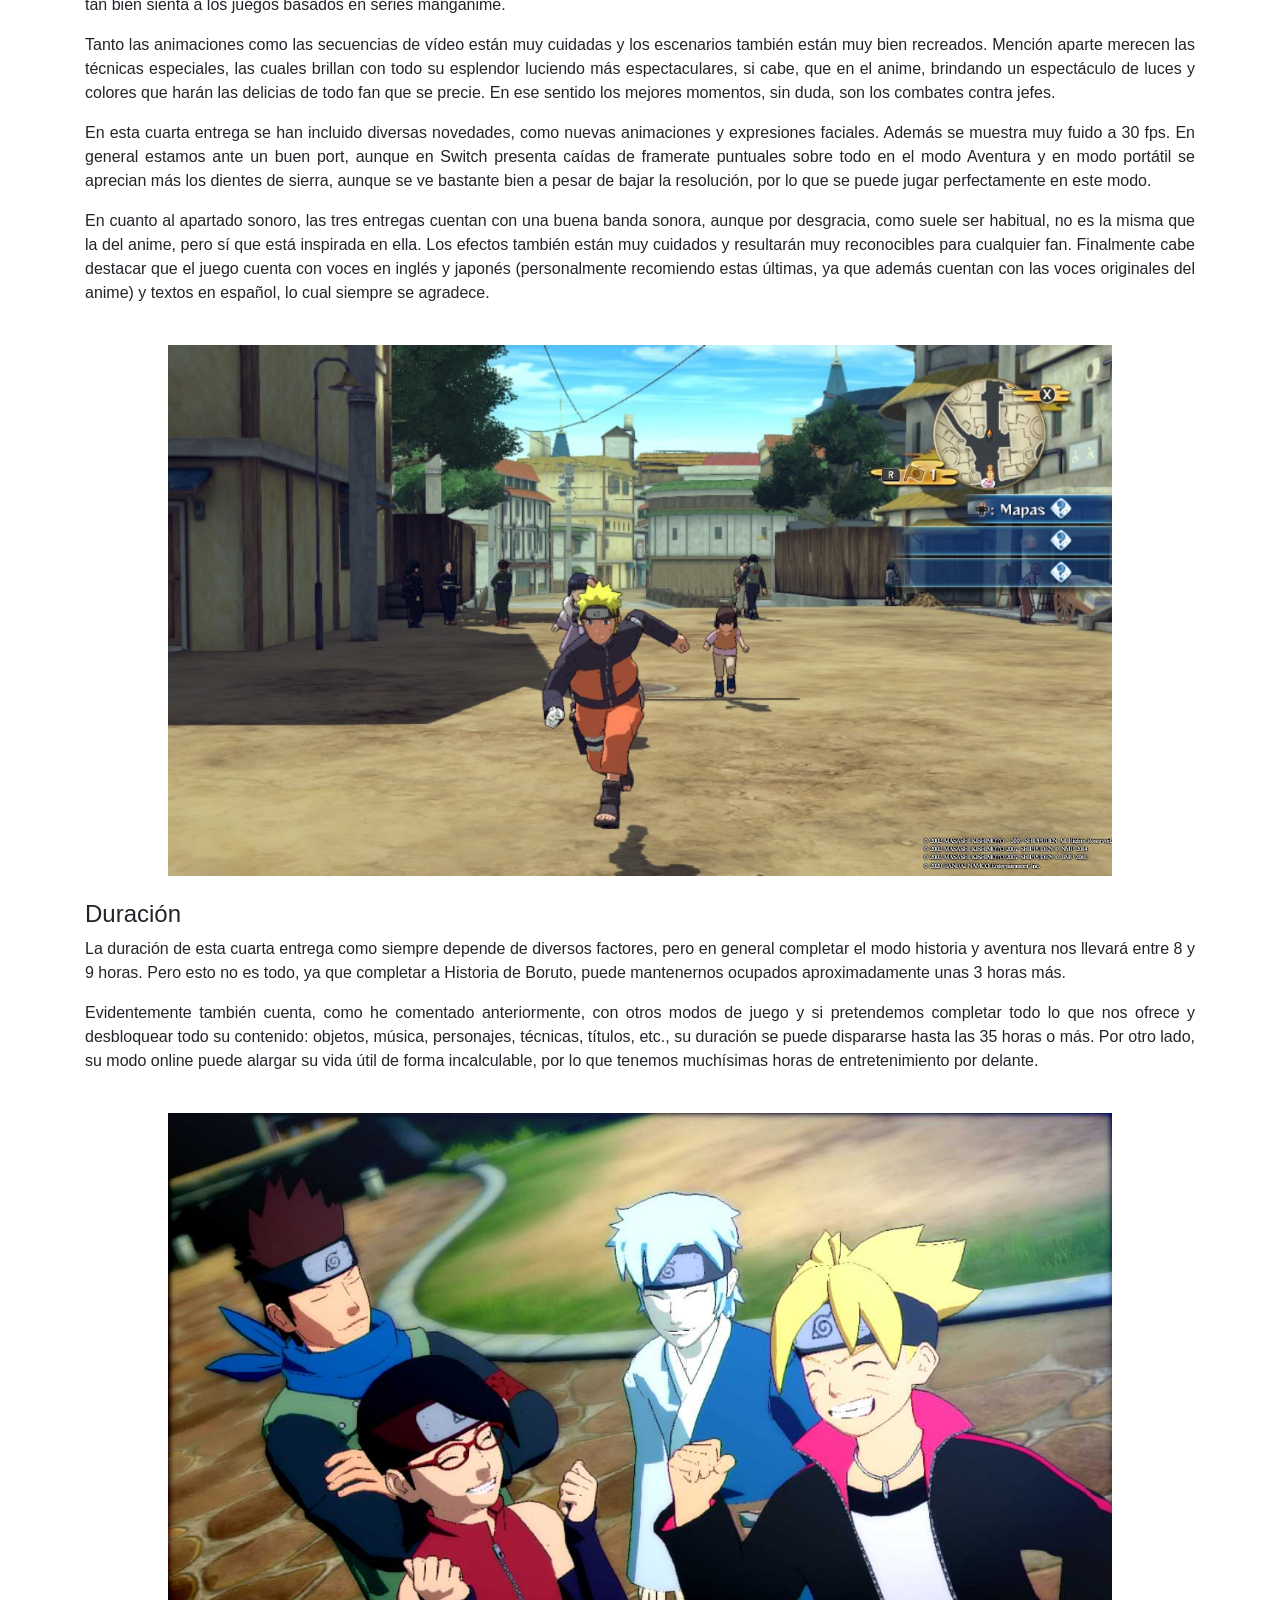
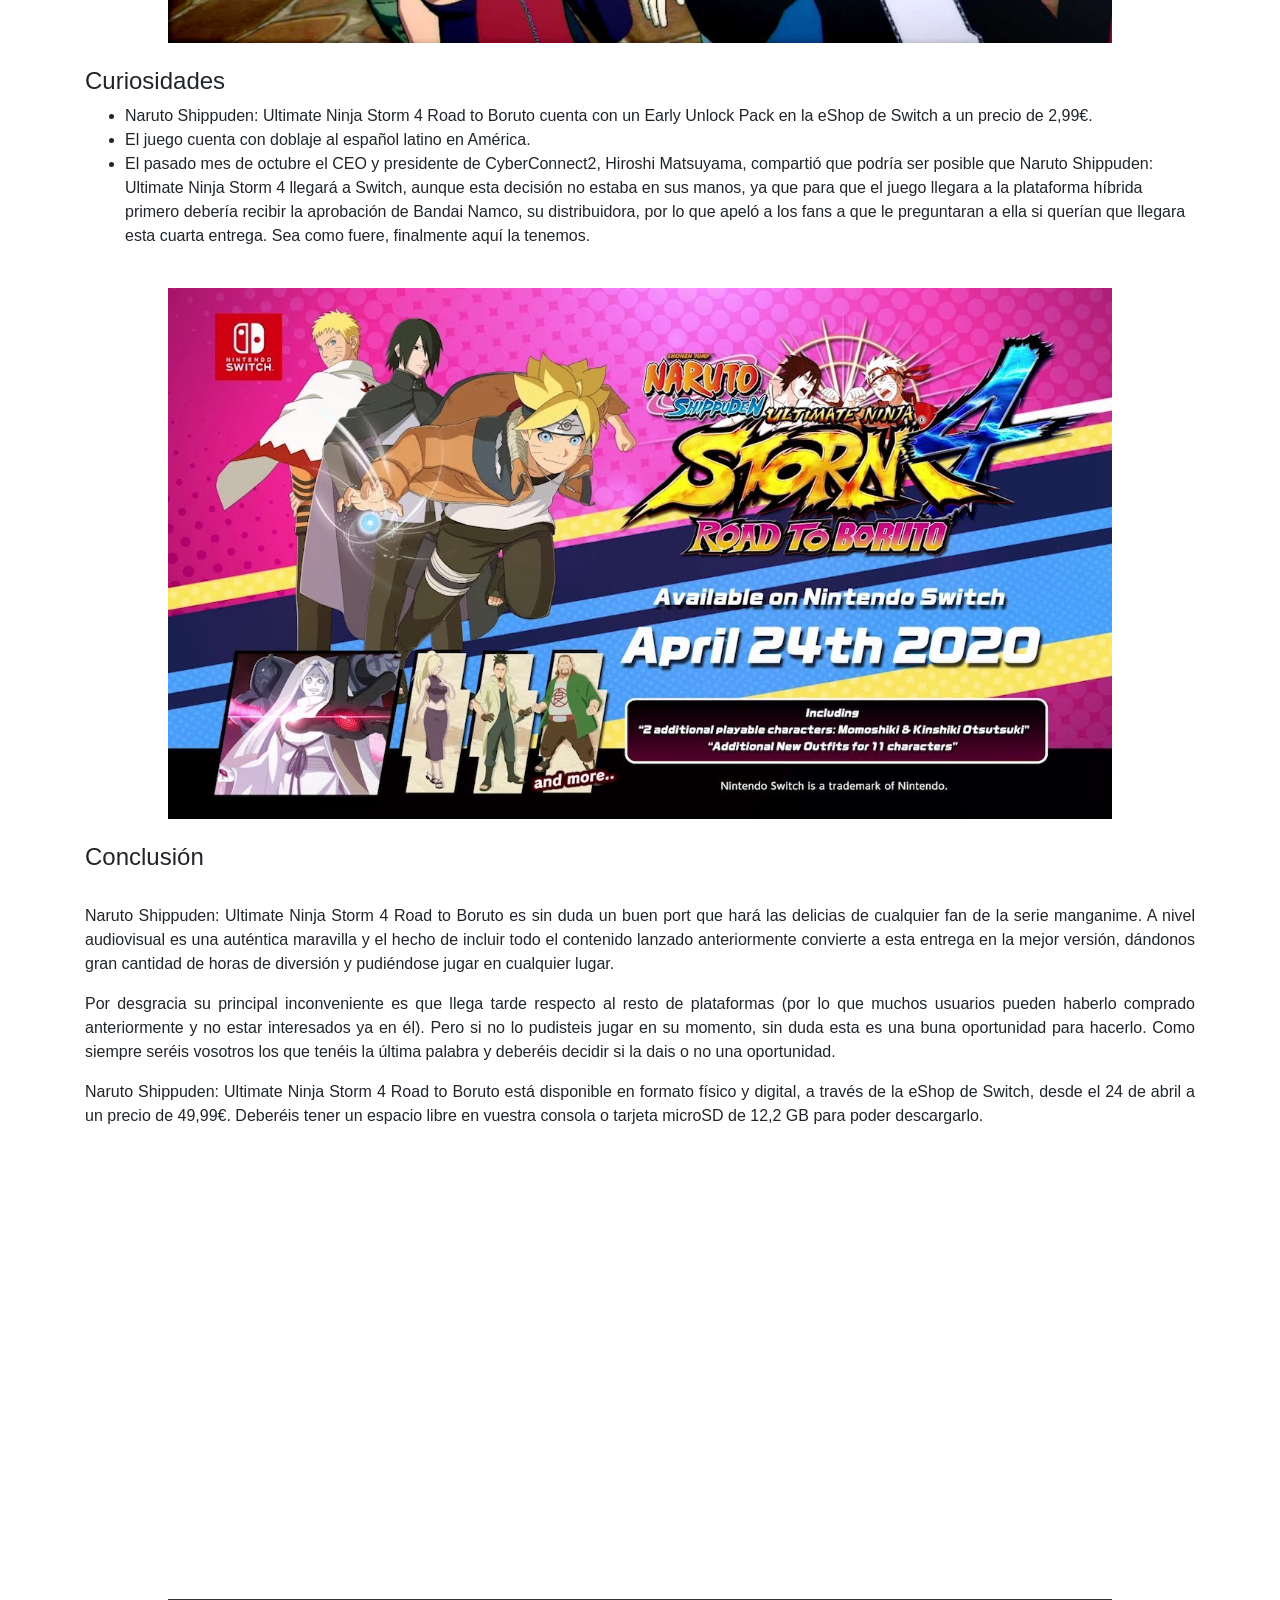
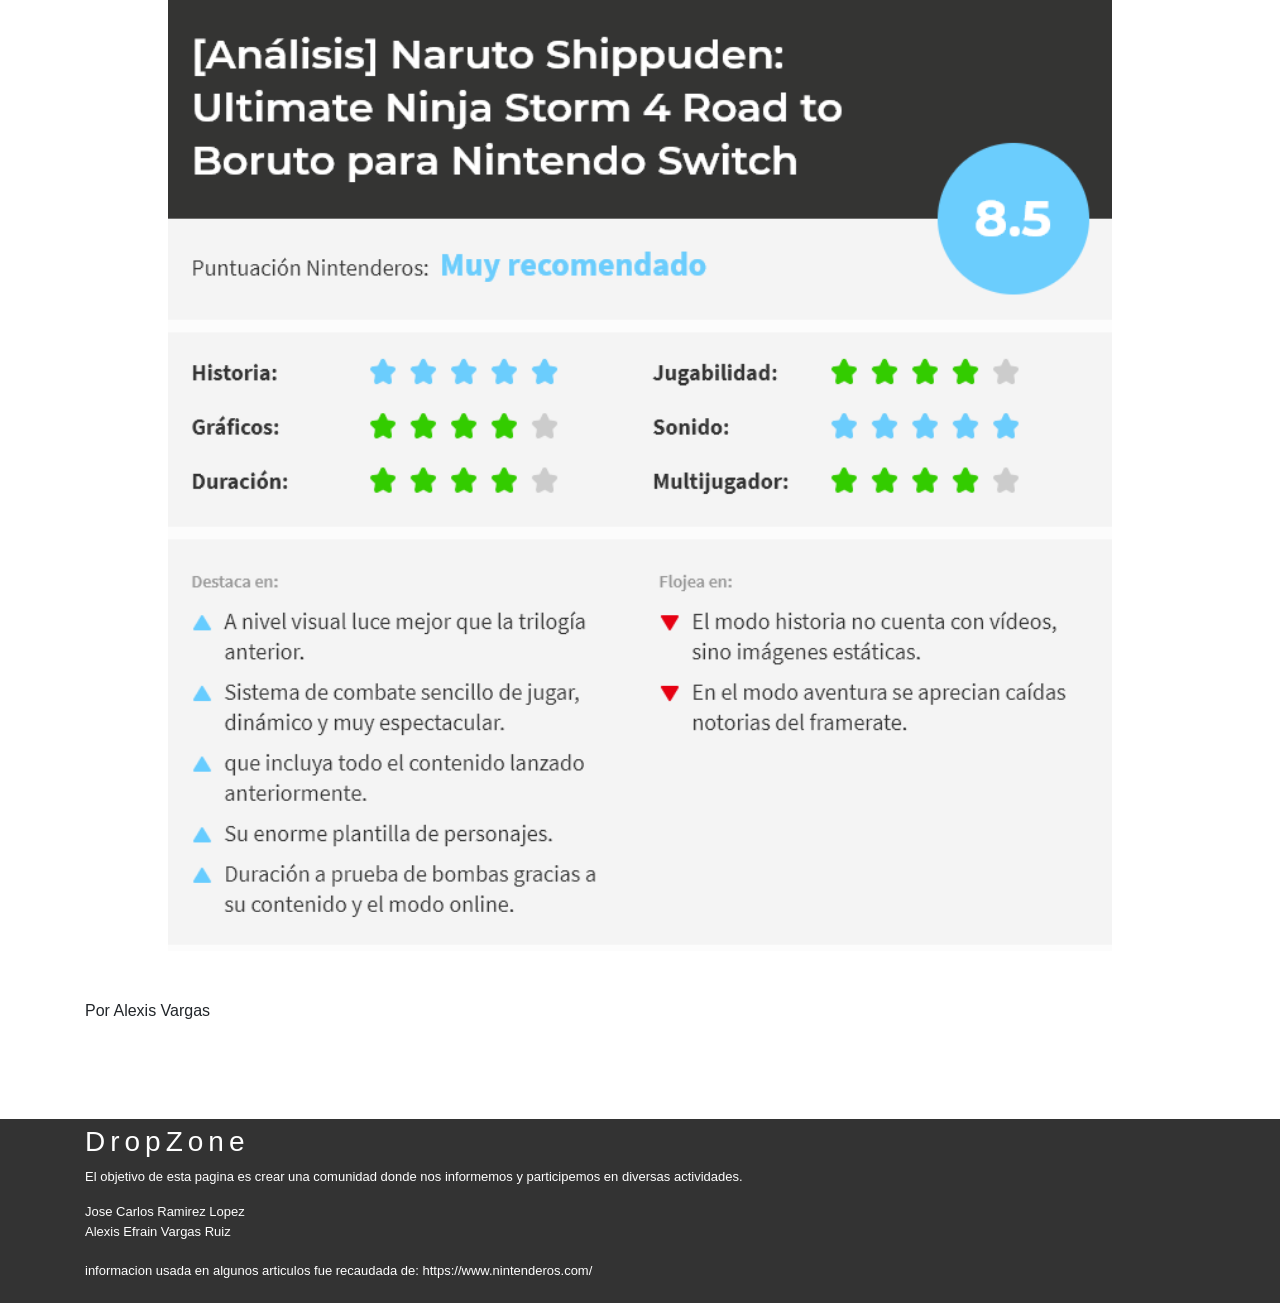
<file: docs/Analisis2.html>
<!DOCTYPE html>
<html lang="en">
<head>
    <meta charset="UTF-8">
    <meta name="viewport" content="width=divice-widht, initial-scale=1">
    <title>DropZone</title>
    
    <link rel="stylesheet" href="style.css">
    <link rel="stylesheet" href="https://stackpath.bootstrapcdn.com/bootstrap/4.3.1/css/bootstrap.min.css" integrity="sha384-ggOyR0iXCbMQv3Xipma34MD+dH/1fQ784/j6cY/iJTQUOhcWr7x9JvoRxT2MZw1T" crossorigin="anonymous">
    <script src="https://stackpath.bootstrapcdn.com/bootstrap/4.3.1/js/bootstrap.min.js" integrity="sha384-JjSmVgyd0p3pXB1rRibZUAYoIIy6OrQ6VrjIEaFf/nJGzIxFDsf4x0xIM+B07jRM" crossorigin="anonymous"></script>
    
    <style>
        /* Telefonos moviles:  aqui se hace que todos las columnas sean basadas en un ancho de 100 por ciento 
        esto basado en una premisa que maneja a las páginas web dividiendolo en 12 
        columnas cada una con un diferente ancho, debemos de seleccionar las que se adapten a nuestras necesidades*/
        [class*="col-"] {
            width: 100%;
        }
        /* en esta parte es para las tabletas, se llama breakpoints, digamos que como un case, de acuerdo al tamaño de la pantalla o un if*/
        @media only screen and (min-width: 600px) {
            /*  tablets: */
            .col-m-1 {width: 8.33%;}
            .col-m-2 {width: 16.66%;}
            .col-m-3 {width: 25%;}
            .col-m-4 {width: 33.33%;}
            .col-m-5 {width: 41.66%;}
            .col-m-6 {width: 50%;}
            .col-m-7 {width: 58.33%;}
            .col-m-8 {width: 66.66%;}
            .col-m-9 {width: 75%;}
            .col-m-10 {width: 83.33%;}
            .col-m-11 {width: 91.66%;}
            .col-m-12 {width: 100%;}
        }
        @media only screen and (min-width: 768px) {
            /* Escritorio: */
            .col-1 {width: 8.33%;}
            .col-2 {width: 16.66%;}
            .col-3 {width: 25%;}
            .col-4 {width: 33.33%;}
            .col-5 {width: 41.66%;}
            .col-6 {width: 50%;}
            .col-7 {width: 58.33%;}
            .col-8 {width: 66.66%;}
            .col-9 {width: 75%;}
            .col-10 {width: 83.33%;}
            .col-11 {width: 91.66%;}
            .col-12 {width: 100%;}
        }
        .analisis
        {
            background-color: rgb(46, 46, 46);
            color: white;
        }
    </style>
</head>
<body >

        
        <header class="header">
            <div class="container logo-nav-container">
                <a href="index.html" class="logo"><h3>DropZone</h3></a>
                <span class="menu-icon">Ver Menu</span>
                <nav class="navigation">
                    <ul>
                        <li><a href="index.html#inicio">Inicio</a></li>
                    <li><a href="index.html#novedades" >Novedades</a></li>
                    <li><a href="index.html#noticias">Noticias</a></li>
                    <li><a href="index.html#videos">Videos</a></li>
                    <li><a href="index.html#analisis">Analisis</a></li>
                    </ul>
                </nav>
            </div>
        </header>

        <main class="main">
            <div class="container">
                <h2>[Análisis] Naruto Shippuden: Ultimate Ninja Storm 4 Road to Boruto para Nintendo Switch</h2>
                <br>
                <div align="center"><img src="images/AnalisisNaruto/Naruto1.png" alt="Naruto"></div>
                <br>
                <br>
                <p>Naruto es sin duda una de la series manganime más populares de los últimos años. La obra de Masashi Kishimoto narra la historia de un hiperactivo ninja adolescente llamado Naruto Uzumaki, el cual aspira a convertirse en Hokage, el líder de su aldea (la Villa oculta de la Hoja) y obtener el reconocimiento entre sus amigos. Tras su éxito en todo el mundo la saga dio el salto al ocio electrónico; y de hecho, a día de hoy algunos de sus títulos, a pesar de los años transcurridos, siguen siendo considerados de las mejores adaptaciones de una obra manganime al mundo de los videojuegos.</p>
                <p>Un claro ejemplo de ello es Naruto Shippuden: Ultimate Ninja Storm Trilogy, un recopilatorio que incluye las ediciones remasterizadas en alta definición de los tres primeros episodios de la saga de lucha Ultimate Ninja Storm: Naruto: Ultimate Ninja Storm, Naruto Shippuden: Ultimate Ninja Storm 2 y Naruto Shippuden: Ultimate Ninja Storm 3 Full Burst. Este recopilatorio está desarrollado por CyberConnect2 y distribuido por Bandai Namco Entertainment y llegó a la consola híbrida el 26 de abril de 2018.</p>
                <p>Pues bien, en esta ocasión el último juego de la serie de Ultimate Ninja Storm ha llegado por fin a Nintendo Switch. Se trata de Naruto Shippuden: Ultimate Ninja Storm 4 Road to Boruto. La cuarta entrega fue lanzada originalmente el 5 de febrero de 2016 y la expansión de Boruto el 3 de febrero de 2017 (en ambos casos para PC, Ps4 y Xbox One). A pesar de los años transcurridos, la buena noticia es que la versión de Switch viene con todo el contenido descargable, incluido el último paquete de actualización «Next Generations».</p>
                <p>En este título reviviremos la Cuarta Guerra Ninja que tuvo lugar en Naruto Shippuden y descubriremos la historia de Boruto: Naruto, la Película con su hijo, Boruto Uzumaki.</p>
                <p>¿Estáis preparados para uniros a batallas llenas de acción cuando y donde queráis?</p>
                <br>
                <div align="center"><img src="images/AnalisisNaruto/Naruto2.jpg" alt="Naruto"></div>
                <br>
                <h4>Jugabilidad</h4>
                <p>Naruto Shippuden: Ultimate Ninja Storm 4 Road to Boruto es un juego de lucha en 3D que cuenta con diversos modos de juego y son los siguientes:</p>
                <ul>
                    <li>Historia: en este modo podemos volver a vivir los acontecimientos de Naruto Shippuden a través de secuencias de vídeo estáticas. Cada parte del modo historia se divide en episodios, y algunas partes tiene dos rutas que debemos recorrer para completarlas. Podemos seleccionar el episodio y el capítulo al que queremos jugar desde el guion. Hay capítulos que empiezan con una escena y capítulos que empiezan con un combate. Podemos volver a jugar los capítulos y combates que ya hayamos completado. Los combates pueden ser uno contra uno, contra diversos oponentes a la vez o contra enemigo finales. Además tampoco faltarán los espectaculares QTE.</li>
                    <li>Aventura: en este modo podemos ir de aventura en el mundo de Naruto Shippuden tras los eventos del modo Historia. Si bien es posible jugarlo en cualquier momento, es recomendable hacerlo tras completar el anterior modo, ya que trascurre justo después. En dicho modo, al más puro estilo RPG, podemos controlar a un grupo de personajes para realizar diferentes misiones (principales, secundarias e incluso pequeños encargos adicionales) y explorar el mundo del juego.</li>
                    <li>Historia de Boruto: en este modo podemos revivir los eventos de Boruto: Naruto, la Película.</li>
                    <li>Colección: en este modo podemos comprobar los objetos que hemos conseguido.</li>
                    <li>Combate en línea: en este modo podemos conectarnos a Nintendo Switch Online para luchar contra oponentes de todo el mundo.</li>
                    <li>Combate libre: donde podremos disfrutar jugando combates a nuestro aire. Dentro de dicho modo encontramos los apartados Supervivencia (para probar hasta dónde podemos llegar con una barra de salud), Torneo (podemos disputar combates en un torneo de 4 a 8 jugadores), Duelo (disfrutaremos del combate más básico), Liga (podemos participar en partidas de liga), Entrenamiento (podemos practicar los combates probando diferentes ajustes), Personalizar personaje (podemos equipar objetos de sustitución y editar imágenes de remate de técnica secreta) y Plantilla (podemos registrar con anticipación al personaje que usaremos en la batalla).</li>
                </ul>
                <br>
                <div align="center"><img src="images/AnalisisNaruto/Naruto3.jpg" alt="Naruto"></div>
                <br>
                <p>Uno de los elementos más caracterísiticos del juego son los QTE, llamados aquí acciones interactivas (AI). Se trata de fases de las cinemáticas durante las cuales pulsamos botones según lo que ocurra en pantalla. Se nos pedirá que pulsemos muchos botones diferentes así que debemos tener cuidado de no confundirnos. Siempre que realicemos una IA correctamente obtendremos estrellas. Las estrellas que obtengamos se llenarán en la parte superior de la pantalla, y cuando la barra de estrellas se llene por completo, podremos ver escenas especiales a través de los factores secretos. Las estrellas grandes equivalen a 10 estrellas normales. No es posible guardar para otros capítulos las estrellas que hayamos ganados, así que debemos tener cuidado. Hay unos combates especiales llamados combates dramáticos en los que se combinan combate libre y AI.</p>
                <p>El modo Historia es el modo principal y hay misiones que debemos completar en combate para obtener tesoros ninja. Además nuestro objetivo será obtener la mejor puntuación general, al cual se calcula a partir de los resultados el modo Historia y la puntuación total. En el modo Historia también podemos disfrutar de episodios de historias secundarias. Dichas historias no tienen efecto a la hora de completar el capítulo actual, así que podemos acceder a ellas siempre que queramos para disfrutar aún más de la misma.</p>
                <p>Combatir será un aspecto fundamental del juego y el tipo de combate se puede cambiar desde la pantalla de selección de combate. Los combates en equipo permiten usar dos o tres jugadores (las habilidades del equipo variarán según a combinación), mientras que los combates individuales son uno contra uno. También contaremos con combates de pandilla, un modo de combate en el que luchamos contra un gran número de enemigos. Los controles básicos (movimientos, ataques y técnicas ninja) son los mismos que en el modo combate libre. Sin embargo, no podremos usar ciertas órdenes, como las técnicas secretas y los despertares, así que hay que tener cuidado.</p>
                <p>Una de las novedades más destacadas en los combates por equipos es que ya no solo podemos pedir ayuda en mitad de las batallas, sino que podemos cambiar de personaje en cualquier momento, lo que añade algo de profundidad y estrategia a las contiendas. Lo que no ha cambiado es que los combates siguen siendo igual de dinámicos, frenéticos y sobre todo espectaculares. Además también regresa la posibilidad de correr por las paredes y poder lanzar objetos como kunais y shuikens.</p>
                <br>
                <div align="center"><img src="images/AnalisisNaruto/Naruto4.jpg" alt="Naruto"></div>
                <br>
                <p>Pero como se suele decir la potencia sin control no sirve de nada y por suerte el sistema de control es magnífico y a pesar de parecer muy simple a priori, a medida que vas jugando se puede observar como es más profundo de lo que parece, pudiendo hacer uso de objetos, técnicas especiales e incluso entrar en el modo Despertar. Cada personaje está asociado a un tipo de acción. Cuando nuestra barra de Tormenta esté por encima del 50% durante un combate en equipo, podremos activar una acción de apoyo y ejecutar la acción del personaje que elijamos. Además podremos elegir entre 124 ninjas (la mayor variedad de la serie) y una amplia gama de escenarios reconocibles por cualquier fan que se precie.</p>
                <p>Finalmente hay que destacar que este título, como la mayoría de juegos de Switch, puede jugarse en modo portátil, modo sobremesa y modo televisor. Además  también es compatible con el mando Pro de Nintendo Switch y el servicio de guardado de datos en la nube y online de pago.</p>
                <br>
                <div align="center"><img src="images/AnalisisNaruto/Naruto5.jpg" alt="Naruto"></div>
                <br>
                <h4>Gráficos y sonido</h4>
                <p>A nivel gráfico el juego, como la anterior trilogía, vuelve a destacar por presentar unos personajes muy bien modelados con una estética cel shading, que tan bien sienta a los juegos basados en series manganime.</p>
                <p>Tanto las animaciones como las secuencias de vídeo están muy cuidadas y los escenarios también están muy bien recreados. Mención aparte merecen las técnicas especiales, las cuales brillan con todo su esplendor luciendo más espectaculares, si cabe, que en el anime, brindando un espectáculo de luces y colores que harán las delicias de todo fan que se precie. En ese sentido los mejores momentos, sin duda, son los combates contra jefes.</p>
                <p>En esta cuarta entrega se han incluido diversas novedades, como nuevas animaciones y expresiones faciales. Además se muestra muy fuido a 30 fps. En general estamos ante un buen port, aunque en Switch presenta caídas de framerate puntuales sobre todo en el modo Aventura y en modo portátil se aprecian más los dientes de sierra, aunque se ve bastante bien a pesar de bajar la resolución, por lo que se puede jugar perfectamente en este modo.   </p>
                <p>En cuanto al apartado sonoro, las tres entregas cuentan con una buena banda sonora, aunque por desgracia, como suele ser habitual, no es la misma que la del anime, pero sí que está inspirada en ella. Los efectos también están muy cuidados y resultarán muy reconocibles para cualquier fan. Finalmente cabe destacar que el juego cuenta con voces en inglés y japonés (personalmente recomiendo estas últimas, ya que además cuentan con las voces originales del anime) y textos en español, lo cual siempre se agradece.</p>
                <br>
                <div align="center"><img src="images/AnalisisNaruto/Naruto6.jpg" alt="Naruto"></div>
                <br>
                <h4>Duración</h4>
                <p>La duración de esta cuarta entrega como siempre depende de diversos factores, pero en general completar el modo historia y aventura nos llevará entre 8 y 9 horas. Pero esto no es todo, ya que completar a Historia de Boruto, puede mantenernos ocupados aproximadamente unas 3 horas más.</p>
                <p>Evidentemente también cuenta, como he comentado anteriormente, con otros modos de juego y si pretendemos completar todo lo que nos ofrece y desbloquear todo su contenido: objetos, música, personajes, técnicas, títulos, etc., su duración se puede dispararse hasta las 35 horas o más. Por otro lado, su modo online puede alargar su vida útil de forma incalculable, por lo que tenemos muchísimas horas de entretenimiento por delante.</p>
                <br>
                <div align="center"><img src="images/AnalisisNaruto/Naruto7.jpg" alt="Naruto"></div>
                <br>
                <h4>Curiosidades</h4>
                <ul>
                    <li>Naruto Shippuden: Ultimate Ninja Storm 4 Road to Boruto cuenta con un Early Unlock Pack en la eShop de Switch a un precio de 2,99€.</li>
                    <li>El juego cuenta con doblaje al español latino en América.</li>
                    <li>El pasado mes de octubre el CEO y presidente de CyberConnect2, Hiroshi Matsuyama, compartió que podría ser posible que Naruto Shippuden: Ultimate Ninja Storm 4 llegará a Switch, aunque esta decisión no estaba en sus manos, ya que para que el juego llegara a la plataforma híbrida primero debería recibir la aprobación de Bandai Namco, su distribuidora, por lo que apeló a los fans a que le preguntaran a ella si querían que llegara esta cuarta entrega. Sea como fuere, finalmente aquí la tenemos.</li>
                </ul>
                <br>
                <div align="center"><img src="images/AnalisisNaruto/Naruto8.jpg" alt="Naruto"></div>
                <br>
                <h4>Conclusión</h4>
                <br>
                <p>Naruto Shippuden: Ultimate Ninja Storm 4 Road to Boruto  es sin duda un buen port que hará las delicias de cualquier fan de la serie manganime. A nivel audiovisual es una auténtica maravilla y el hecho de incluir todo el contenido lanzado anteriormente convierte a esta entrega en la mejor versión, dándonos gran cantidad de horas de diversión y pudiéndose jugar en cualquier lugar.</p>
                <p>Por desgracia su principal inconveniente es que llega tarde respecto al resto de plataformas (por lo que muchos usuarios pueden haberlo comprado anteriormente y no estar interesados ya en él). Pero si no lo pudisteis jugar en su momento, sin duda esta es una buna oportunidad para hacerlo. Como siempre seréis vosotros los que tenéis la última palabra y deberéis decidir si la dais o no una oportunidad.</p>
                <p>Naruto Shippuden: Ultimate Ninja Storm 4 Road to Boruto  está disponible en formato físico y digital, a través de la eShop de Switch, desde el 24 de abril a un precio de 49,99€. Deberéis tener un espacio libre en vuestra consola o tarjeta microSD de 12,2 GB para poder descargarlo.</p>
                <br>
                <div align="center"><iframe width="80%" height="400px" src="https://www.youtube.com/embed/XN3cmHPIhOY" frameborder="0" allow="accelerometer; autoplay; encrypted-media; gyroscope; picture-in-picture" allowfullscreen></iframe></div>
                <br>
                <div align="center"><img src="images/AnalisisNaruto/NarutoAnalisis.PNG" alt="Naruto"></div>
                <br>
                <br>
                <p>Por Alexis Vargas</p>
            </div>
        </main> 
        <footer class="footer">
            <div class="container">
                <h3>
                    <a href="#inicio" class="logo"><h3>DropZone</h3></a>
                </h3>
                <p class="text">El objetivo de esta pagina es crear una comunidad donde nos informemos y participemos en diversas actividades.</p>
                <p class="text">
                    Jose Carlos Ramirez Lopez <br> Alexis Efrain Vargas Ruiz <br> <br> informacion usada en algunos articulos fue recaudada de: <a href="https://www.nintenderos.com/">https://www.nintenderos.com/</a</p>
                
            </div>
        </footer>

        <script src="https://code.jquery.com/jquery-3.5.0.min.js"></script>
        <script src="scripts.js"></script>
</body>
</html>
</file>
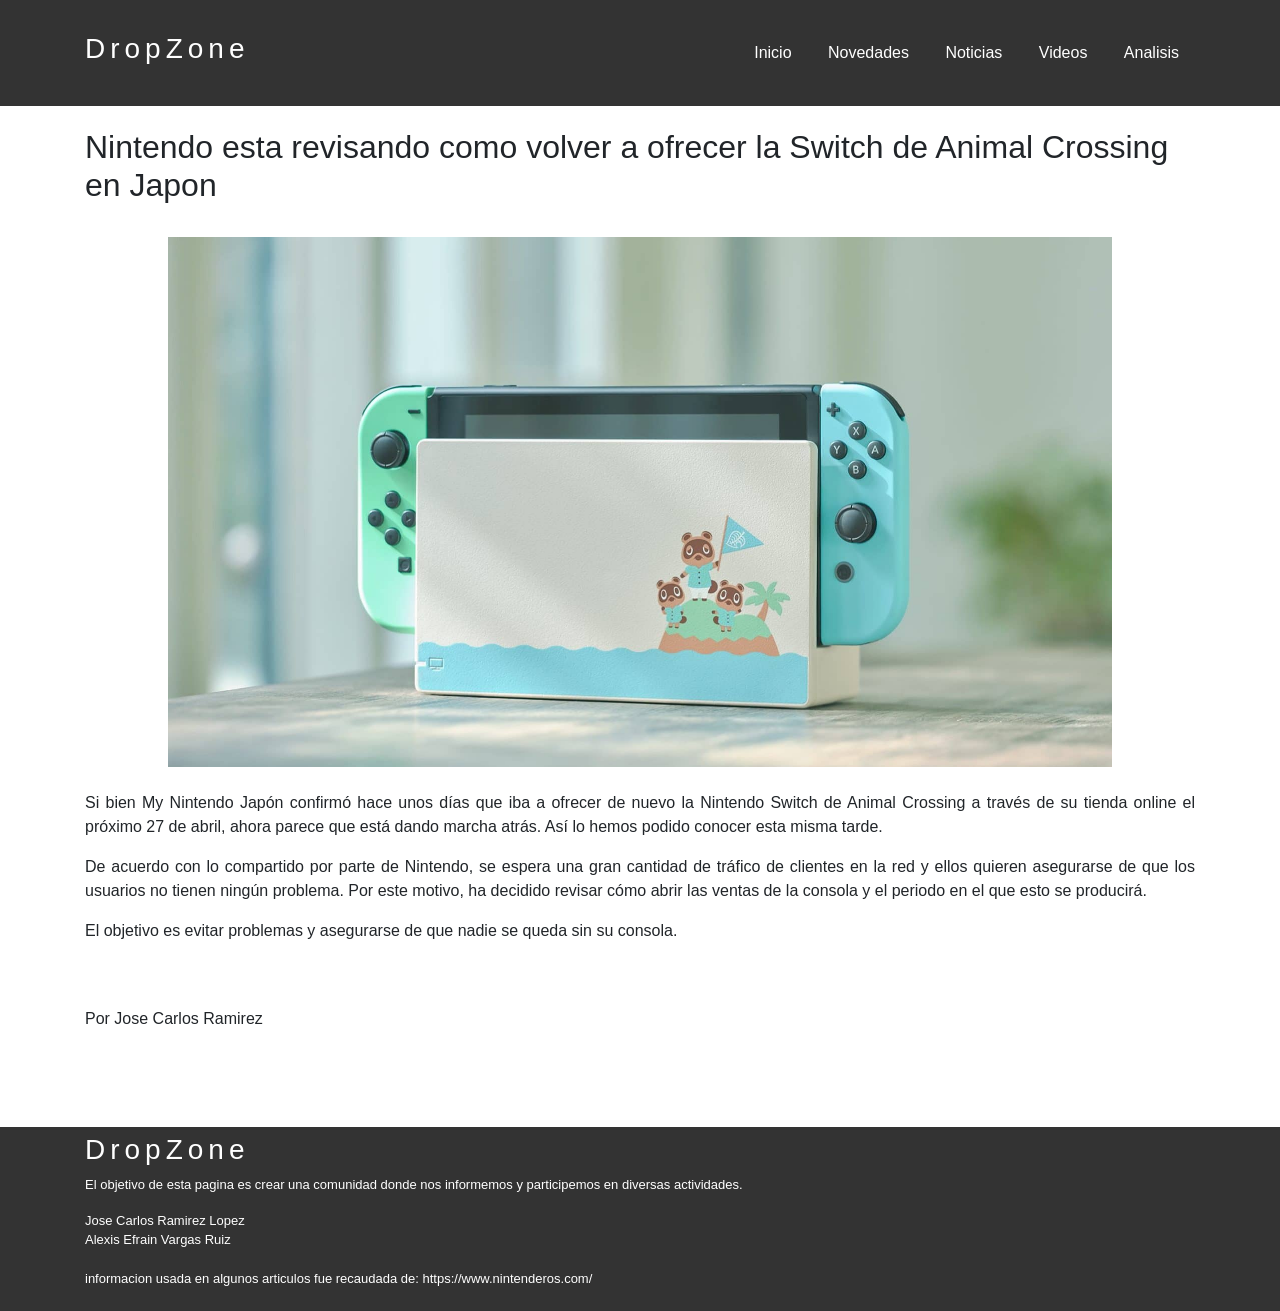
<file: docs/articulo1.html>
<!DOCTYPE html>
<html lang="en">
<head>
    <meta charset="UTF-8">
    <meta name="viewport" content="width=divice-widht, initial-scale=1">
    <title>DropZone</title>
    
    <link rel="stylesheet" href="style.css">
    <link rel="stylesheet" href="https://stackpath.bootstrapcdn.com/bootstrap/4.3.1/css/bootstrap.min.css" integrity="sha384-ggOyR0iXCbMQv3Xipma34MD+dH/1fQ784/j6cY/iJTQUOhcWr7x9JvoRxT2MZw1T" crossorigin="anonymous">
    <script src="https://stackpath.bootstrapcdn.com/bootstrap/4.3.1/js/bootstrap.min.js" integrity="sha384-JjSmVgyd0p3pXB1rRibZUAYoIIy6OrQ6VrjIEaFf/nJGzIxFDsf4x0xIM+B07jRM" crossorigin="anonymous"></script>
    
    <style>
        /* Telefonos moviles:  aqui se hace que todos las columnas sean basadas en un ancho de 100 por ciento 
        esto basado en una premisa que maneja a las páginas web dividiendolo en 12 
        columnas cada una con un diferente ancho, debemos de seleccionar las que se adapten a nuestras necesidades*/
        [class*="col-"] {
            width: 100%;
        }
        /* en esta parte es para las tabletas, se llama breakpoints, digamos que como un case, de acuerdo al tamaño de la pantalla o un if*/
        @media only screen and (min-width: 600px) {
            /*  tablets: */
            .col-m-1 {width: 8.33%;}
            .col-m-2 {width: 16.66%;}
            .col-m-3 {width: 25%;}
            .col-m-4 {width: 33.33%;}
            .col-m-5 {width: 41.66%;}
            .col-m-6 {width: 50%;}
            .col-m-7 {width: 58.33%;}
            .col-m-8 {width: 66.66%;}
            .col-m-9 {width: 75%;}
            .col-m-10 {width: 83.33%;}
            .col-m-11 {width: 91.66%;}
            .col-m-12 {width: 100%;}
        }
        @media only screen and (min-width: 768px) {
            /* Escritorio: */
            .col-1 {width: 8.33%;}
            .col-2 {width: 16.66%;}
            .col-3 {width: 25%;}
            .col-4 {width: 33.33%;}
            .col-5 {width: 41.66%;}
            .col-6 {width: 50%;}
            .col-7 {width: 58.33%;}
            .col-8 {width: 66.66%;}
            .col-9 {width: 75%;}
            .col-10 {width: 83.33%;}
            .col-11 {width: 91.66%;}
            .col-12 {width: 100%;}
        }
        .analisis
        {
            background-color: rgb(46, 46, 46);
            color: white;
        }
    </style>
</head>
<body >

        
        <header class="header">
            <div class="container logo-nav-container">
                <a href="index.html" class="logo"><h3>DropZone</h3></a>
                <span class="menu-icon">Ver Menu</span>
                <nav class="navigation">
                    <ul>
                        <li><a href="index.html#inicio">Inicio</a></li>
                    <li><a href="index.html#novedades" >Novedades</a></li>
                    <li><a href="index.html#noticias">Noticias</a></li>
                    <li><a href="index.html#videos">Videos</a></li>
                    <li><a href="index.html#analisis">Analisis</a></li>
                    </ul>
                </nav>
            </div>
        </header>

        <main class="main">
            <div class="container">
                <h2>Nintendo esta revisando como volver a ofrecer la Switch de Animal Crossing en Japon</h2>
                <br>
                <div align="center"><img src="images/NintendoSwitch.jpg"></div>
                <br>
                <p>Si bien My Nintendo Japón confirmó hace unos días que iba a ofrecer de nuevo la Nintendo Switch de Animal Crossing a través de su tienda online el próximo 27 de abril, ahora parece que está dando marcha atrás. Así lo hemos podido conocer esta misma tarde.</p>
                <p>De acuerdo con lo compartido por parte de Nintendo, se espera una gran cantidad de tráfico de clientes en la red y ellos quieren asegurarse de que los usuarios no tienen ningún problema. Por este motivo, ha decidido revisar cómo abrir las ventas de la consola y el periodo en el que esto se producirá.</p>
                <p>El objetivo es evitar problemas y asegurarse de que nadie se queda sin su consola.</p>
                <br> 
                <br>
                <p>Por Jose Carlos Ramirez</p>
            </div>
        </main> 
        <footer class="footer">
            <div class="container">
                <h3>
                    <a href="#inicio" class="logo"><h3>DropZone</h3></a>
                </h3>
                <p class="text">El objetivo de esta pagina es crear una comunidad donde nos informemos y participemos en diversas actividades.</p>
                <p class="text">
                    Jose Carlos Ramirez Lopez <br> Alexis Efrain Vargas Ruiz <br> <br> informacion usada en algunos articulos fue recaudada de: <a href="https://www.nintenderos.com/">https://www.nintenderos.com/</a</p>
                
            </div>
        </footer>

        <script src="https://code.jquery.com/jquery-3.5.0.min.js"></script>
        <script src="scripts.js"></script>
</body>
</html>
</file>
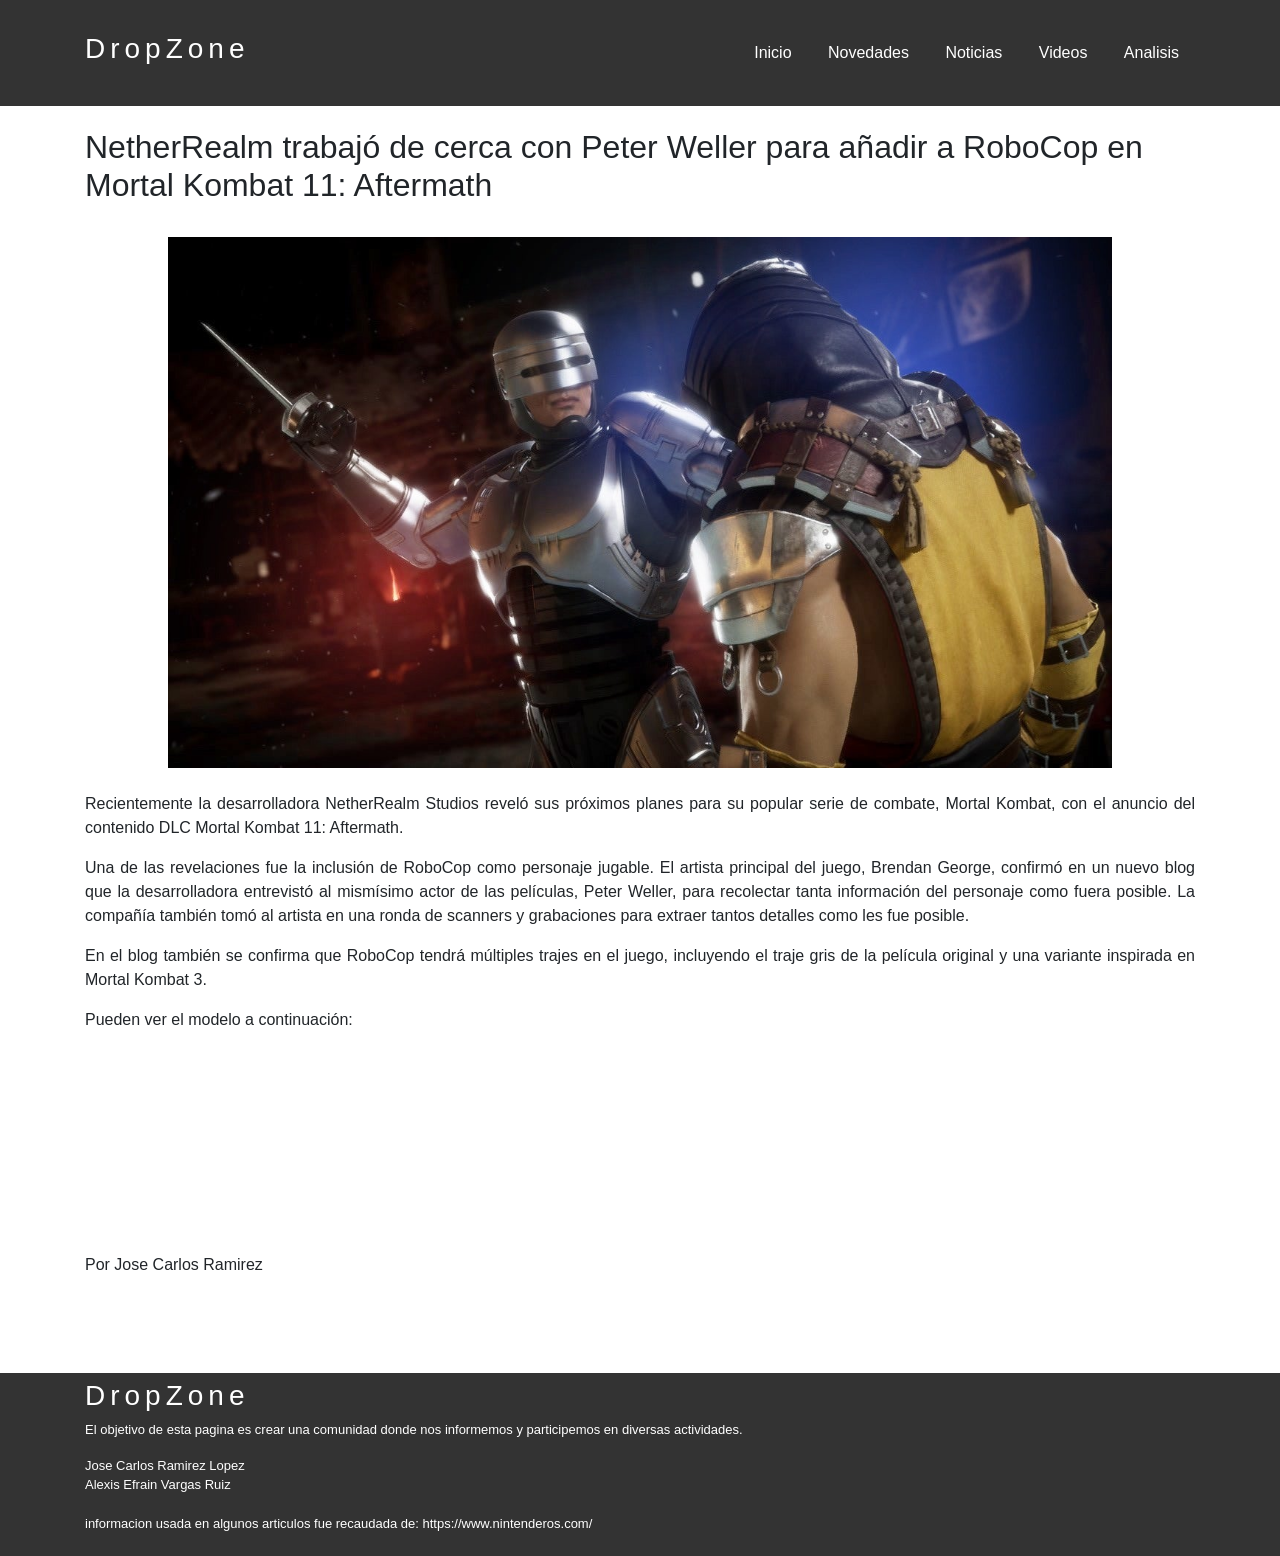
<file: docs/articulo2.html>
<!DOCTYPE html>
<html lang="en">
<head>
    <meta charset="UTF-8">
    <meta name="viewport" content="width=divice-widht, initial-scale=1">
    <title>DropZone</title>
    
    <link rel="stylesheet" href="style.css">
    <link rel="stylesheet" href="https://stackpath.bootstrapcdn.com/bootstrap/4.3.1/css/bootstrap.min.css" integrity="sha384-ggOyR0iXCbMQv3Xipma34MD+dH/1fQ784/j6cY/iJTQUOhcWr7x9JvoRxT2MZw1T" crossorigin="anonymous">
    <script src="https://stackpath.bootstrapcdn.com/bootstrap/4.3.1/js/bootstrap.min.js" integrity="sha384-JjSmVgyd0p3pXB1rRibZUAYoIIy6OrQ6VrjIEaFf/nJGzIxFDsf4x0xIM+B07jRM" crossorigin="anonymous"></script>
    
    <style>
        /* Telefonos moviles:  aqui se hace que todos las columnas sean basadas en un ancho de 100 por ciento 
        esto basado en una premisa que maneja a las páginas web dividiendolo en 12 
        columnas cada una con un diferente ancho, debemos de seleccionar las que se adapten a nuestras necesidades*/
        [class*="col-"] {
            width: 100%;
        }
        /* en esta parte es para las tabletas, se llama breakpoints, digamos que como un case, de acuerdo al tamaño de la pantalla o un if*/
        @media only screen and (min-width: 600px) {
            /*  tablets: */
            .col-m-1 {width: 8.33%;}
            .col-m-2 {width: 16.66%;}
            .col-m-3 {width: 25%;}
            .col-m-4 {width: 33.33%;}
            .col-m-5 {width: 41.66%;}
            .col-m-6 {width: 50%;}
            .col-m-7 {width: 58.33%;}
            .col-m-8 {width: 66.66%;}
            .col-m-9 {width: 75%;}
            .col-m-10 {width: 83.33%;}
            .col-m-11 {width: 91.66%;}
            .col-m-12 {width: 100%;}
        }
        @media only screen and (min-width: 768px) {
            /* Escritorio: */
            .col-1 {width: 8.33%;}
            .col-2 {width: 16.66%;}
            .col-3 {width: 25%;}
            .col-4 {width: 33.33%;}
            .col-5 {width: 41.66%;}
            .col-6 {width: 50%;}
            .col-7 {width: 58.33%;}
            .col-8 {width: 66.66%;}
            .col-9 {width: 75%;}
            .col-10 {width: 83.33%;}
            .col-11 {width: 91.66%;}
            .col-12 {width: 100%;}
        }
        .analisis
        {
            background-color: rgb(46, 46, 46);
            color: white;
        }
    </style>
</head>
<body >

        
        <header class="header">
            <div class="container logo-nav-container">
                <a href="index.html" class="logo"><h3>DropZone</h3></a>
                <span class="menu-icon">Ver Menu</span>
                <nav class="navigation">
                    <ul>
                        <li><a href="index.html#inicio">Inicio</a></li>
                    <li><a href="index.html#novedades" >Novedades</a></li>
                    <li><a href="index.html#noticias">Noticias</a></li>
                    <li><a href="index.html#videos">Videos</a></li>
                    <li><a href="index.html#analisis">Analisis</a></li>
                    </ul>
                </nav>
            </div>
        </header>

        <main class="main">
            <div class="container">
                <h2>NetherRealm trabajó de cerca con Peter Weller para añadir a RoboCop en Mortal Kombat 11: Aftermath</h2>
                <br>
                <div align="center"><img src="images/MortalKompat.jpg"></div>
                <br>
                <p>Recientemente la desarrolladora NetherRealm Studios reveló sus próximos planes para su popular serie de combate, Mortal Kombat, con el anuncio del contenido DLC Mortal Kombat 11: Aftermath.</p>
                <p>Una de las revelaciones fue la inclusión de RoboCop como personaje jugable. El artista principal del juego, Brendan George, confirmó en un nuevo blog que la desarrolladora entrevistó al mismísimo actor de las películas, Peter Weller, para recolectar tanta información del personaje como fuera posible. La compañía también tomó al artista en una ronda de scanners y grabaciones para extraer tantos detalles como les fue posible.</p>
                <p>En el blog también se confirma que RoboCop tendrá múltiples trajes en el juego, incluyendo el traje gris de la película original y una variante inspirada en Mortal Kombat 3.</p>
                <p>Pueden ver el modelo a continuación:</p>
                <div align="center">
                    <video src="video/Robocop.mp4" preload="auto" autoplay loop></video>
                </div>
                <br> 
                <br>
                <p>Por Jose Carlos Ramirez</p>
            </div>
        </main> 
        <footer class="footer">
            <div class="container">
                <h3>
                    <a href="#inicio" class="logo"><h3>DropZone</h3></a>
                </h3>
                <p class="text">El objetivo de esta pagina es crear una comunidad donde nos informemos y participemos en diversas actividades.</p>
                <p class="text">
                    Jose Carlos Ramirez Lopez <br> Alexis Efrain Vargas Ruiz <br> <br> informacion usada en algunos articulos fue recaudada de: <a href="https://www.nintenderos.com/">https://www.nintenderos.com/</a</p>
                
            </div>
        </footer>

        <script src="https://code.jquery.com/jquery-3.5.0.min.js"></script>
        <script src="scripts.js"></script>
</body>
</html>
</file>
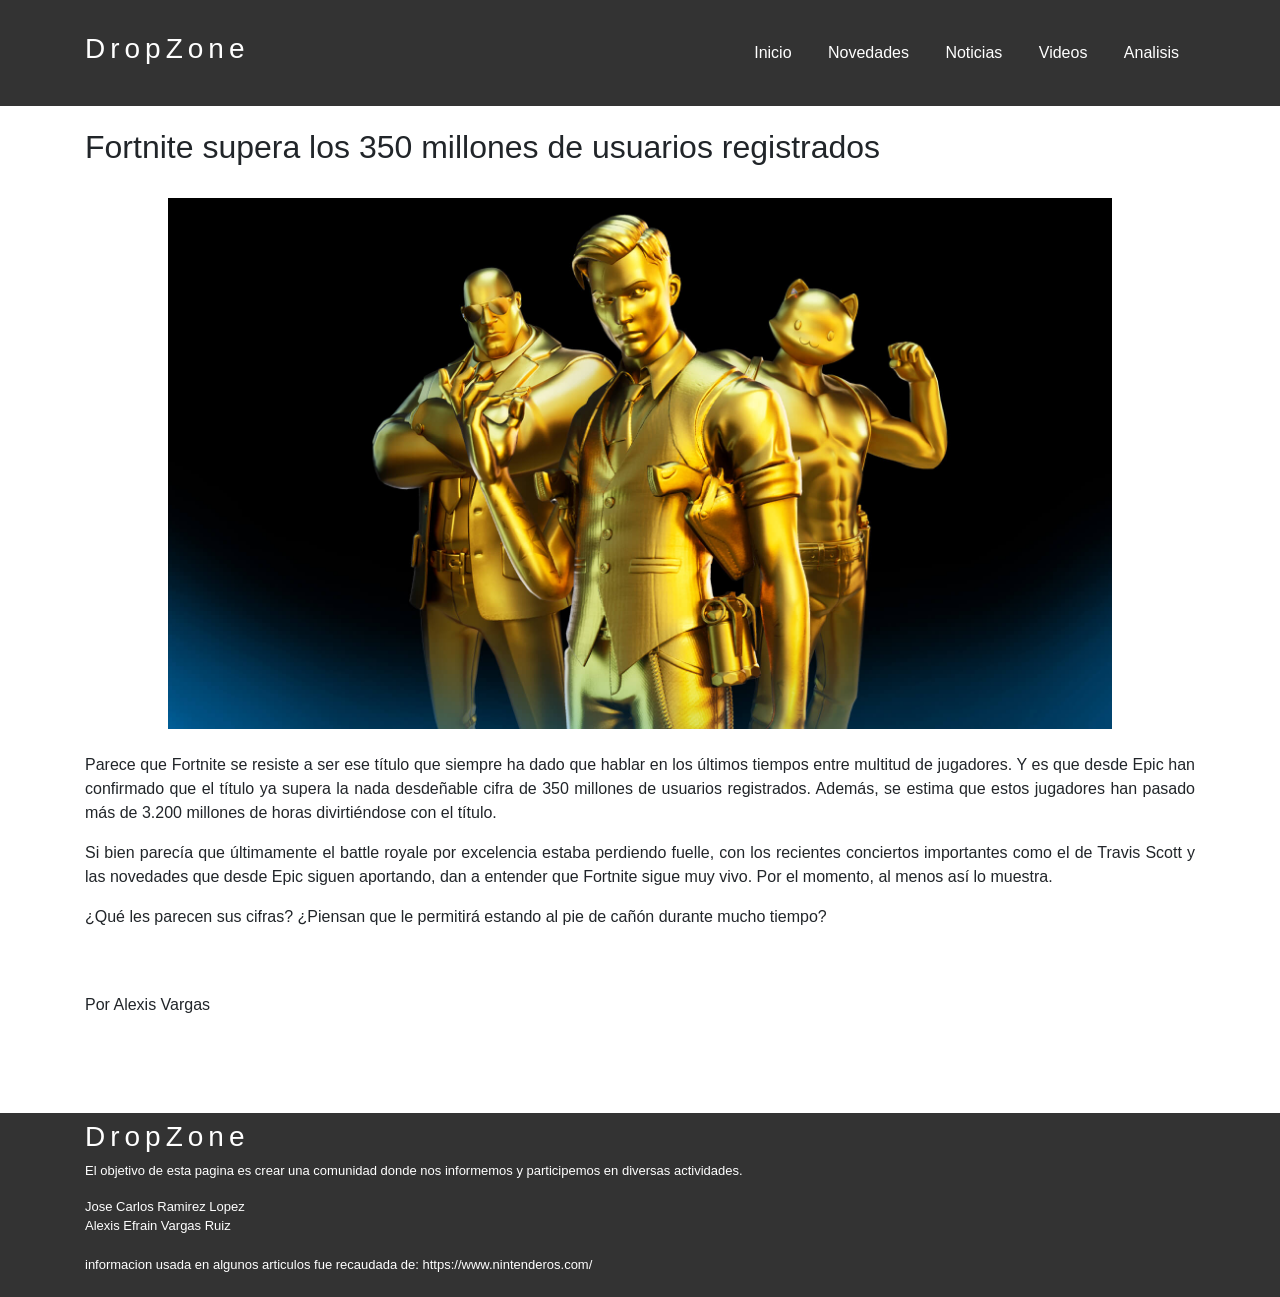
<file: docs/articulo3.html>
<!DOCTYPE html>
<html lang="en">
<head>
    <meta charset="UTF-8">
    <meta name="viewport" content="width=divice-widht, initial-scale=1">
    <title>DropZone</title>
    
    <link rel="stylesheet" href="style.css">
    <link rel="stylesheet" href="https://stackpath.bootstrapcdn.com/bootstrap/4.3.1/css/bootstrap.min.css" integrity="sha384-ggOyR0iXCbMQv3Xipma34MD+dH/1fQ784/j6cY/iJTQUOhcWr7x9JvoRxT2MZw1T" crossorigin="anonymous">
    <script src="https://stackpath.bootstrapcdn.com/bootstrap/4.3.1/js/bootstrap.min.js" integrity="sha384-JjSmVgyd0p3pXB1rRibZUAYoIIy6OrQ6VrjIEaFf/nJGzIxFDsf4x0xIM+B07jRM" crossorigin="anonymous"></script>
    
    <style>
        /* Telefonos moviles:  aqui se hace que todos las columnas sean basadas en un ancho de 100 por ciento 
        esto basado en una premisa que maneja a las páginas web dividiendolo en 12 
        columnas cada una con un diferente ancho, debemos de seleccionar las que se adapten a nuestras necesidades*/
        [class*="col-"] {
            width: 100%;
        }
        /* en esta parte es para las tabletas, se llama breakpoints, digamos que como un case, de acuerdo al tamaño de la pantalla o un if*/
        @media only screen and (min-width: 600px) {
            /*  tablets: */
            .col-m-1 {width: 8.33%;}
            .col-m-2 {width: 16.66%;}
            .col-m-3 {width: 25%;}
            .col-m-4 {width: 33.33%;}
            .col-m-5 {width: 41.66%;}
            .col-m-6 {width: 50%;}
            .col-m-7 {width: 58.33%;}
            .col-m-8 {width: 66.66%;}
            .col-m-9 {width: 75%;}
            .col-m-10 {width: 83.33%;}
            .col-m-11 {width: 91.66%;}
            .col-m-12 {width: 100%;}
        }
        @media only screen and (min-width: 768px) {
            /* Escritorio: */
            .col-1 {width: 8.33%;}
            .col-2 {width: 16.66%;}
            .col-3 {width: 25%;}
            .col-4 {width: 33.33%;}
            .col-5 {width: 41.66%;}
            .col-6 {width: 50%;}
            .col-7 {width: 58.33%;}
            .col-8 {width: 66.66%;}
            .col-9 {width: 75%;}
            .col-10 {width: 83.33%;}
            .col-11 {width: 91.66%;}
            .col-12 {width: 100%;}
        }
        .analisis
        {
            background-color: rgb(46, 46, 46);
            color: white;
        }
    </style>
</head>
<body >

        
        <header class="header">
            <div class="container logo-nav-container">
                <a href="index.html" class="logo"><h3>DropZone</h3></a>
                <span class="menu-icon">Ver Menu</span>
                <nav class="navigation">
                    <ul>
                        <li><a href="index.html#inicio">Inicio</a></li>
                    <li><a href="index.html#novedades" >Novedades</a></li>
                    <li><a href="index.html#noticias">Noticias</a></li>
                    <li><a href="index.html#videos">Videos</a></li>
                    <li><a href="index.html#analisis">Analisis</a></li>
                    </ul>
                </nav>
            </div>
        </header>

        <main class="main">
            <div class="container">
                <h2>Fortnite supera los 350 millones de usuarios registrados</h2>
                <br>
                <div align="center"><img src="images/Fortnite.jpg"></div>
                <br>
                <p>Parece que Fortnite se resiste a ser ese título que siempre ha dado que hablar en los últimos tiempos entre multitud de jugadores. Y es que desde Epic han confirmado que el título ya supera la nada desdeñable cifra de 350 millones de usuarios registrados. Además, se estima que estos jugadores han pasado más de 3.200 millones de horas divirtiéndose con el título.</p>
                <p>Si bien parecía que últimamente el battle royale por excelencia estaba perdiendo fuelle, con los recientes conciertos importantes como el de Travis Scott y las novedades que desde Epic siguen aportando, dan a entender que Fortnite sigue muy vivo. Por el momento, al menos así lo muestra.</p>
                <p>¿Qué les parecen sus cifras? ¿Piensan que le permitirá estando al pie de cañón durante mucho tiempo?</p>
                <br> 
                <br>
                <p>Por Alexis Vargas</p>
            </div>
        </main> 
        <footer class="footer">
            <div class="container">
                <h3>
                    <a href="#inicio" class="logo"><h3>DropZone</h3></a>
                </h3>
                <p class="text">El objetivo de esta pagina es crear una comunidad donde nos informemos y participemos en diversas actividades.</p>
                <p class="text">
                    Jose Carlos Ramirez Lopez <br> Alexis Efrain Vargas Ruiz <br> <br> informacion usada en algunos articulos fue recaudada de: <a href="https://www.nintenderos.com/">https://www.nintenderos.com/</a</p>
                
            </div>
        </footer>

        <script src="https://code.jquery.com/jquery-3.5.0.min.js"></script>
        <script src="scripts.js"></script>
</body>
</html>
</file>
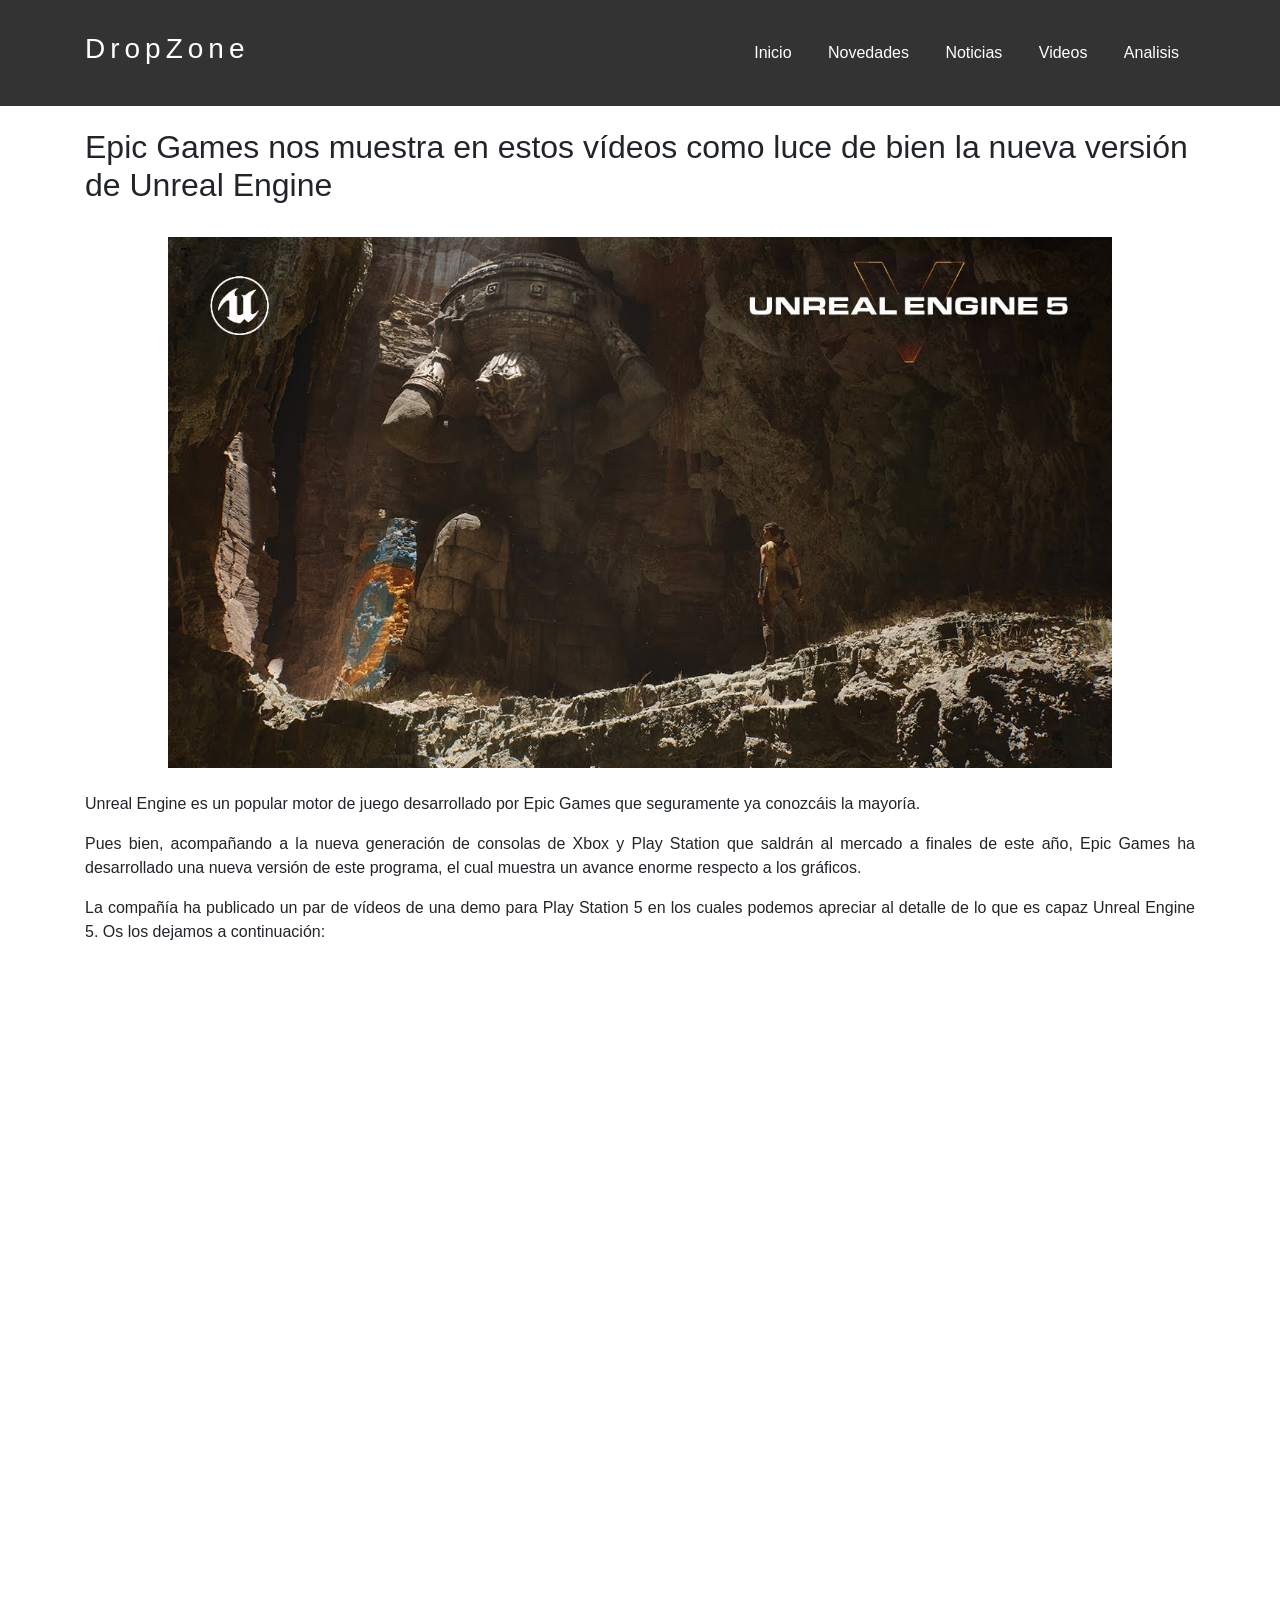
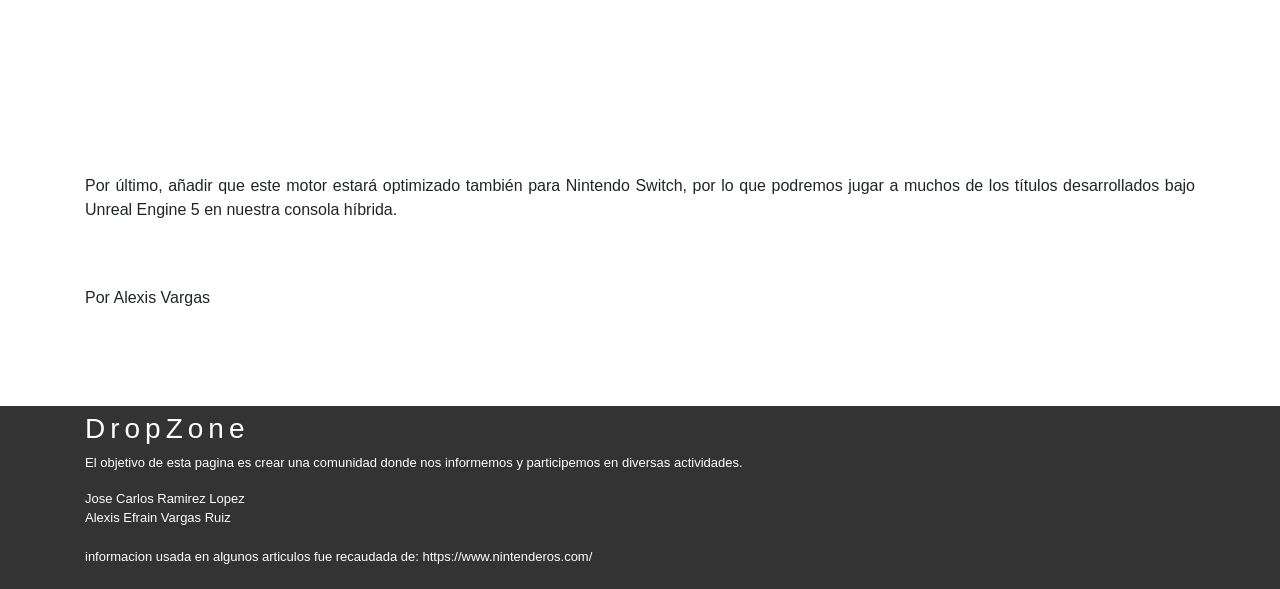
<file: docs/articulo4.html>
<!DOCTYPE html>
<html lang="en">
<head>
    <meta charset="UTF-8">
    <meta name="viewport" content="width=divice-widht, initial-scale=1">
    <title>DropZone</title>
    
    <link rel="stylesheet" href="style.css">
    <link rel="stylesheet" href="https://stackpath.bootstrapcdn.com/bootstrap/4.3.1/css/bootstrap.min.css" integrity="sha384-ggOyR0iXCbMQv3Xipma34MD+dH/1fQ784/j6cY/iJTQUOhcWr7x9JvoRxT2MZw1T" crossorigin="anonymous">
    <script src="https://stackpath.bootstrapcdn.com/bootstrap/4.3.1/js/bootstrap.min.js" integrity="sha384-JjSmVgyd0p3pXB1rRibZUAYoIIy6OrQ6VrjIEaFf/nJGzIxFDsf4x0xIM+B07jRM" crossorigin="anonymous"></script>
    
    <style>
        /* Telefonos moviles:  aqui se hace que todos las columnas sean basadas en un ancho de 100 por ciento 
        esto basado en una premisa que maneja a las páginas web dividiendolo en 12 
        columnas cada una con un diferente ancho, debemos de seleccionar las que se adapten a nuestras necesidades*/
        [class*="col-"] {
            width: 100%;
        }
        /* en esta parte es para las tabletas, se llama breakpoints, digamos que como un case, de acuerdo al tamaño de la pantalla o un if*/
        @media only screen and (min-width: 600px) {
            /*  tablets: */
            .col-m-1 {width: 8.33%;}
            .col-m-2 {width: 16.66%;}
            .col-m-3 {width: 25%;}
            .col-m-4 {width: 33.33%;}
            .col-m-5 {width: 41.66%;}
            .col-m-6 {width: 50%;}
            .col-m-7 {width: 58.33%;}
            .col-m-8 {width: 66.66%;}
            .col-m-9 {width: 75%;}
            .col-m-10 {width: 83.33%;}
            .col-m-11 {width: 91.66%;}
            .col-m-12 {width: 100%;}
        }
        @media only screen and (min-width: 768px) {
            /* Escritorio: */
            .col-1 {width: 8.33%;}
            .col-2 {width: 16.66%;}
            .col-3 {width: 25%;}
            .col-4 {width: 33.33%;}
            .col-5 {width: 41.66%;}
            .col-6 {width: 50%;}
            .col-7 {width: 58.33%;}
            .col-8 {width: 66.66%;}
            .col-9 {width: 75%;}
            .col-10 {width: 83.33%;}
            .col-11 {width: 91.66%;}
            .col-12 {width: 100%;}
        }
        .analisis
        {
            background-color: rgb(46, 46, 46);
            color: white;
        }
    </style>
</head>
<body >

        
        <header class="header">
            <div class="container logo-nav-container">
                <a href="index.html" class="logo"><h3>DropZone</h3></a>
                <span class="menu-icon">Ver Menu</span>
                <nav class="navigation">
                    <ul>
                        <li><a href="index.html#inicio">Inicio</a></li>
                    <li><a href="index.html#novedades" >Novedades</a></li>
                    <li><a href="index.html#noticias">Noticias</a></li>
                    <li><a href="index.html#videos">Videos</a></li>
                    <li><a href="index.html#analisis">Analisis</a></li>
                    </ul>
                </nav>
            </div>
        </header>

        <main class="main">
            <div class="container">
                <h2>Epic Games nos muestra en estos vídeos como luce de bien la nueva versión de Unreal Engine</h2>
                <br>
                <div align="center"><img src="images/Unreal5.jpg"></div>
                <br>
                <p>Unreal Engine es un popular motor de juego desarrollado por Epic Games que seguramente ya conozcáis la mayoría.</p>
                <p>Pues bien, acompañando a la nueva generación de consolas de Xbox y Play Station que saldrán al mercado a finales de este año, Epic Games ha desarrollado una nueva versión de este programa, el cual muestra un avance enorme respecto a los gráficos.</p>
                <p>La compañía ha publicado un par de vídeos de una demo para Play Station 5 en los cuales podemos apreciar al detalle de lo que es capaz Unreal Engine 5. Os los dejamos a continuación:</p>
                <div align="center"><iframe width="80%" height="400px" src="https://www.youtube.com/embed/EFyWEMe27Dw" frameborder="0" allow="accelerometer; autoplay; encrypted-media; gyroscope; picture-in-picture" allowfullscreen></iframe></div>
                <div align="center"><iframe width="80%" height="400px" src="https://www.youtube.com/embed/qC5KtatMcUw" frameborder="0" allow="accelerometer; autoplay; encrypted-media; gyroscope; picture-in-picture" allowfullscreen></iframe></div>
                <p>Por último, añadir que este motor estará optimizado también para Nintendo Switch, por lo que podremos jugar a muchos de los títulos desarrollados bajo Unreal Engine 5 en nuestra consola híbrida.</p>
                <br> 
                <br>
                <p>Por Alexis Vargas</p>
            </div>
        </main> 
        <footer class="footer">
            <div class="container">
                <h3>
                    <a href="#inicio" class="logo"><h3>DropZone</h3></a>
                </h3>
                <p class="text">El objetivo de esta pagina es crear una comunidad donde nos informemos y participemos en diversas actividades.</p>
                <p class="text">
                    Jose Carlos Ramirez Lopez <br> Alexis Efrain Vargas Ruiz <br> <br> informacion usada en algunos articulos fue recaudada de: <a href="https://www.nintenderos.com/">https://www.nintenderos.com/</a</p>
                
            </div>
        </footer>

        <script src="https://code.jquery.com/jquery-3.5.0.min.js"></script>
        <script src="scripts.js"></script>
</body>
</html>
</file>
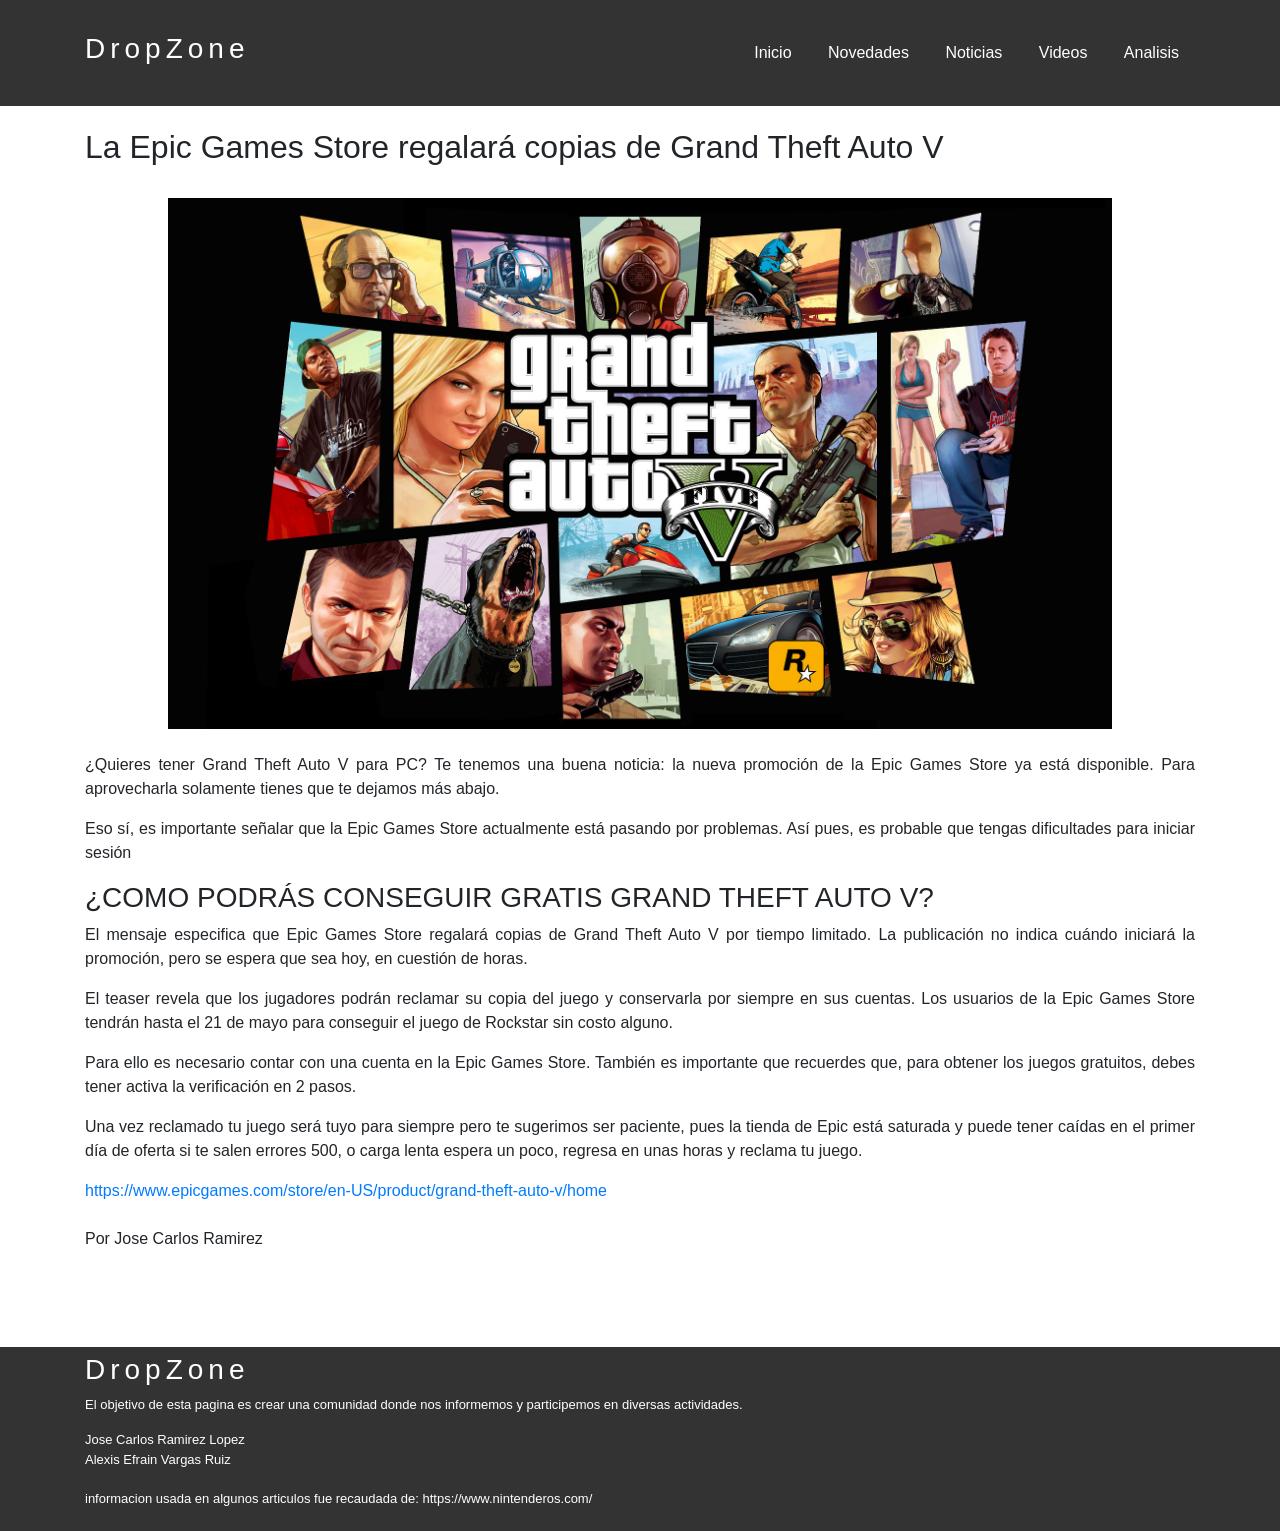
<file: docs/articulo5.html>
<!DOCTYPE html>
<html lang="en">
<head>
    <meta charset="UTF-8">
    <meta name="viewport" content="width=divice-widht, initial-scale=1">
    <title>DropZone</title>
    
    <link rel="stylesheet" href="style.css">
    <link rel="stylesheet" href="https://stackpath.bootstrapcdn.com/bootstrap/4.3.1/css/bootstrap.min.css" integrity="sha384-ggOyR0iXCbMQv3Xipma34MD+dH/1fQ784/j6cY/iJTQUOhcWr7x9JvoRxT2MZw1T" crossorigin="anonymous">
    <script src="https://stackpath.bootstrapcdn.com/bootstrap/4.3.1/js/bootstrap.min.js" integrity="sha384-JjSmVgyd0p3pXB1rRibZUAYoIIy6OrQ6VrjIEaFf/nJGzIxFDsf4x0xIM+B07jRM" crossorigin="anonymous"></script>
    
    <style>
        /* Telefonos moviles:  aqui se hace que todos las columnas sean basadas en un ancho de 100 por ciento 
        esto basado en una premisa que maneja a las páginas web dividiendolo en 12 
        columnas cada una con un diferente ancho, debemos de seleccionar las que se adapten a nuestras necesidades*/
        [class*="col-"] {
            width: 100%;
        }
        /* en esta parte es para las tabletas, se llama breakpoints, digamos que como un case, de acuerdo al tamaño de la pantalla o un if*/
        @media only screen and (min-width: 600px) {
            /*  tablets: */
            .col-m-1 {width: 8.33%;}
            .col-m-2 {width: 16.66%;}
            .col-m-3 {width: 25%;}
            .col-m-4 {width: 33.33%;}
            .col-m-5 {width: 41.66%;}
            .col-m-6 {width: 50%;}
            .col-m-7 {width: 58.33%;}
            .col-m-8 {width: 66.66%;}
            .col-m-9 {width: 75%;}
            .col-m-10 {width: 83.33%;}
            .col-m-11 {width: 91.66%;}
            .col-m-12 {width: 100%;}
        }
        @media only screen and (min-width: 768px) {
            /* Escritorio: */
            .col-1 {width: 8.33%;}
            .col-2 {width: 16.66%;}
            .col-3 {width: 25%;}
            .col-4 {width: 33.33%;}
            .col-5 {width: 41.66%;}
            .col-6 {width: 50%;}
            .col-7 {width: 58.33%;}
            .col-8 {width: 66.66%;}
            .col-9 {width: 75%;}
            .col-10 {width: 83.33%;}
            .col-11 {width: 91.66%;}
            .col-12 {width: 100%;}
        }
        .analisis
        {
            background-color: rgb(46, 46, 46);
            color: white;
        }
    </style>
</head>
<body >

        
        <header class="header">
            <div class="container logo-nav-container">
                <a href="index.html" class="logo"><h3>DropZone</h3></a>
                <span class="menu-icon">Ver Menu</span>
                <nav class="navigation">
                    <ul>
                        <li><a href="index.html#inicio">Inicio</a></li>
                    <li><a href="index.html#novedades" >Novedades</a></li>
                    <li><a href="index.html#noticias">Noticias</a></li>
                    <li><a href="index.html#videos">Videos</a></li>
                    <li><a href="index.html#analisis">Analisis</a></li>
                    </ul>
                </nav>
            </div>
        </header>

        <main class="main">
            <div class="container">
                <h2>La Epic Games Store regalará copias de Grand Theft Auto V</h2>
                <br>
                <div align="center"><img src="images/GTA5.jpg"></div>
                <br>
                <p>¿Quieres tener Grand Theft Auto V para PC? Te tenemos una buena noticia: la nueva promoción de la Epic Games Store ya está disponible. Para aprovecharla solamente tienes que te dejamos más abajo.</p>
                <p>Eso sí, es importante señalar que la Epic Games Store actualmente está pasando por problemas. Así pues, es probable que tengas dificultades para iniciar sesión</p>
                <h3>¿COMO PODRÁS CONSEGUIR GRATIS GRAND THEFT AUTO V?</h3>
                <p>El mensaje especifica que Epic Games Store regalará copias de Grand Theft Auto V por tiempo limitado. La publicación no indica cuándo iniciará la promoción, pero se espera que sea hoy, en cuestión de horas.</p>
                <p>El teaser revela que los jugadores podrán reclamar su copia del juego y conservarla por siempre en sus cuentas. Los usuarios de la Epic Games Store tendrán hasta el 21 de mayo para conseguir el juego de Rockstar sin costo alguno.</p>
                <p>Para ello es necesario contar con una cuenta en la Epic Games Store. También es importante que recuerdes que, para obtener los juegos gratuitos, debes tener activa la verificación en 2 pasos.</p>
                <p>Una vez reclamado tu juego será tuyo para siempre pero te sugerimos ser paciente, pues la tienda de Epic está saturada y puede tener caídas en el primer día de oferta si te salen errores 500, o carga lenta espera un poco, regresa en unas horas y reclama tu juego.</p>
                <a href="https://www.epicgames.com/store/en-US/product/grand-theft-auto-v/home">https://www.epicgames.com/store/en-US/product/grand-theft-auto-v/home</a>
                <br> 
                <br>
                <p>Por Jose Carlos Ramirez</p>
            </div>
        </main> 
        <footer class="footer">
            <div class="container">
                <h3>
                    <a href="#inicio" class="logo"><h3>DropZone</h3></a>
                </h3>
                <p class="text">El objetivo de esta pagina es crear una comunidad donde nos informemos y participemos en diversas actividades.</p>
                <p class="text">
                    Jose Carlos Ramirez Lopez <br> Alexis Efrain Vargas Ruiz <br> <br> informacion usada en algunos articulos fue recaudada de: <a href="https://www.nintenderos.com/">https://www.nintenderos.com/</a</p>
                
            </div>
        </footer>

        <script src="https://code.jquery.com/jquery-3.5.0.min.js"></script>
        <script src="scripts.js"></script>
</body>
</html>
</file>
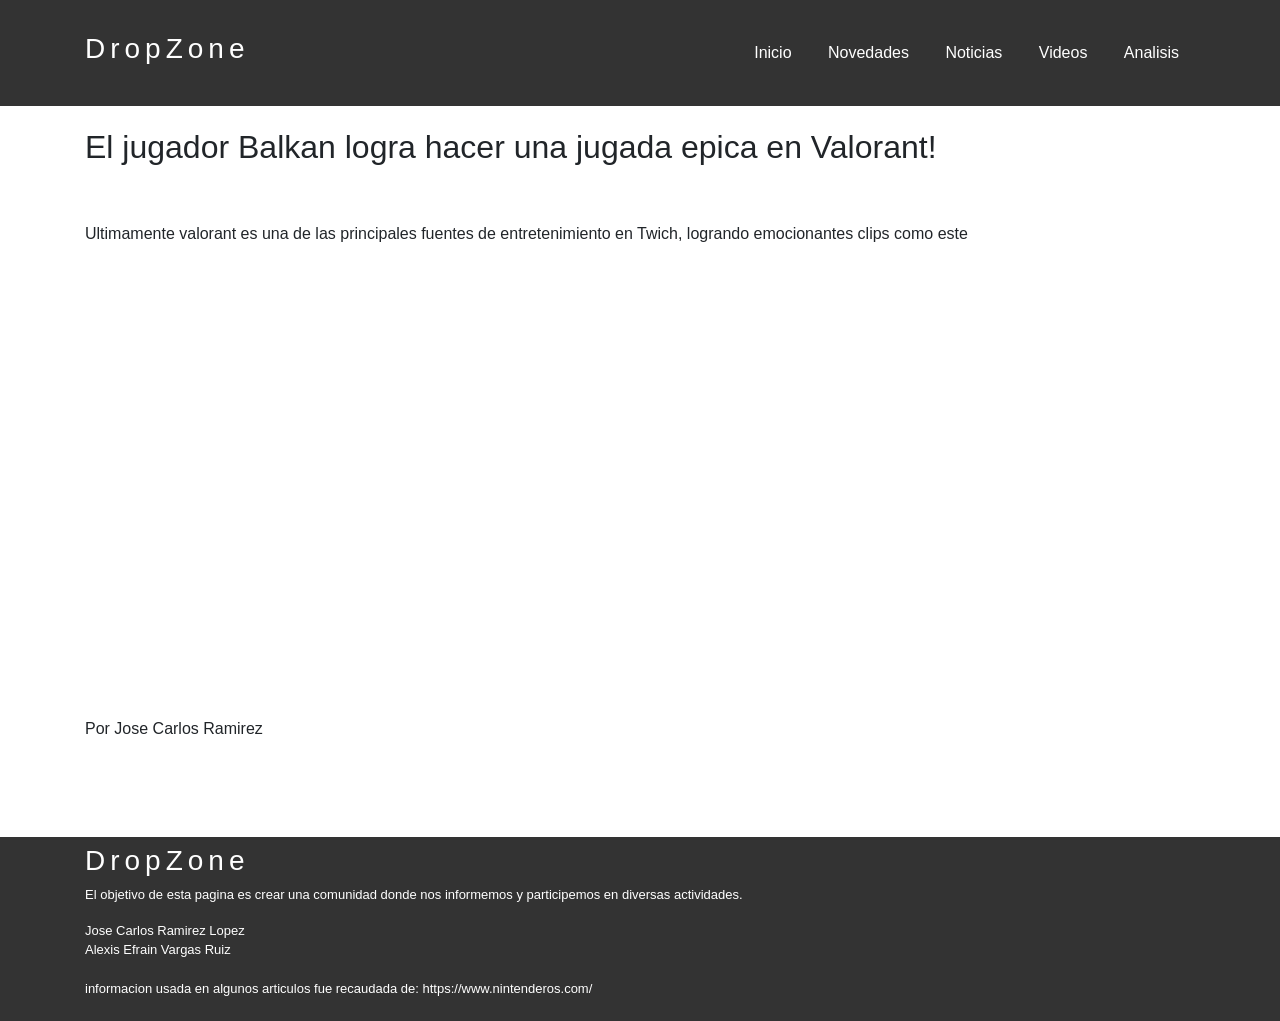
<file: docs/clip1.html>
<!DOCTYPE html>
<html lang="en">
<head>
    <meta charset="UTF-8">
    <meta name="viewport" content="width=divice-widht, initial-scale=1">
    <title>DropZone</title>
    
    <link rel="stylesheet" href="style.css">
    <link rel="stylesheet" href="https://stackpath.bootstrapcdn.com/bootstrap/4.3.1/css/bootstrap.min.css" integrity="sha384-ggOyR0iXCbMQv3Xipma34MD+dH/1fQ784/j6cY/iJTQUOhcWr7x9JvoRxT2MZw1T" crossorigin="anonymous">
    <script src="https://stackpath.bootstrapcdn.com/bootstrap/4.3.1/js/bootstrap.min.js" integrity="sha384-JjSmVgyd0p3pXB1rRibZUAYoIIy6OrQ6VrjIEaFf/nJGzIxFDsf4x0xIM+B07jRM" crossorigin="anonymous"></script>
    
    <style>
        /* Telefonos moviles:  aqui se hace que todos las columnas sean basadas en un ancho de 100 por ciento 
        esto basado en una premisa que maneja a las páginas web dividiendolo en 12 
        columnas cada una con un diferente ancho, debemos de seleccionar las que se adapten a nuestras necesidades*/
        [class*="col-"] {
            width: 100%;
        }
        /* en esta parte es para las tabletas, se llama breakpoints, digamos que como un case, de acuerdo al tamaño de la pantalla o un if*/
        @media only screen and (min-width: 600px) {
            /*  tablets: */
            .col-m-1 {width: 8.33%;}
            .col-m-2 {width: 16.66%;}
            .col-m-3 {width: 25%;}
            .col-m-4 {width: 33.33%;}
            .col-m-5 {width: 41.66%;}
            .col-m-6 {width: 50%;}
            .col-m-7 {width: 58.33%;}
            .col-m-8 {width: 66.66%;}
            .col-m-9 {width: 75%;}
            .col-m-10 {width: 83.33%;}
            .col-m-11 {width: 91.66%;}
            .col-m-12 {width: 100%;}
        }
        @media only screen and (min-width: 768px) {
            /* Escritorio: */
            .col-1 {width: 8.33%;}
            .col-2 {width: 16.66%;}
            .col-3 {width: 25%;}
            .col-4 {width: 33.33%;}
            .col-5 {width: 41.66%;}
            .col-6 {width: 50%;}
            .col-7 {width: 58.33%;}
            .col-8 {width: 66.66%;}
            .col-9 {width: 75%;}
            .col-10 {width: 83.33%;}
            .col-11 {width: 91.66%;}
            .col-12 {width: 100%;}
        }
        .analisis
        {
            background-color: rgb(46, 46, 46);
            color: white;
        }
    </style>
</head>
<body >

        
        <header class="header">
            <div class="container logo-nav-container">
                <a href="index.html" class="logo"><h3>DropZone</h3></a>
                <span class="menu-icon">Ver Menu</span>
                <nav class="navigation">
                    <ul>
                        <li><a href="index.html#inicio">Inicio</a></li>
                    <li><a href="index.html#novedades" >Novedades</a></li>
                    <li><a href="index.html#noticias">Noticias</a></li>
                    <li><a href="index.html#videos">Videos</a></li>
                    <li><a href="index.html#analisis">Analisis</a></li>
                    </ul>
                </nav>
            </div>
        </header>

        <main class="main">
            <div class="container">
                <h2>El jugador Balkan logra hacer una jugada epica en Valorant!</h2>
                <br>
                <br>
                <p>Ultimamente valorant es una de las principales fuentes de entretenimiento en Twich, logrando emocionantes clips como este</p>
                <div align="center"><iframe width="80%" height="400px" src="https://www.youtube.com/embed/oRAGje4T8Mg" frameborder="0" allow="accelerometer; autoplay; encrypted-media; gyroscope; picture-in-picture" allowfullscreen></iframe></div>
                <br> 
                <br>
                <p>Por Jose Carlos Ramirez</p>
            </div>
        </main> 
        <footer class="footer">
            <div class="container">
                <h3>
                    <a href="#inicio" class="logo"><h3>DropZone</h3></a>
                </h3>
                <p class="text">El objetivo de esta pagina es crear una comunidad donde nos informemos y participemos en diversas actividades.</p>
                <p class="text">
                    Jose Carlos Ramirez Lopez <br> Alexis Efrain Vargas Ruiz <br> <br> informacion usada en algunos articulos fue recaudada de: <a href="https://www.nintenderos.com/">https://www.nintenderos.com/</a</p>
                
            </div>
        </footer>

        <script src="https://code.jquery.com/jquery-3.5.0.min.js"></script>
        <script src="scripts.js"></script>
</body>
</html>
</file>
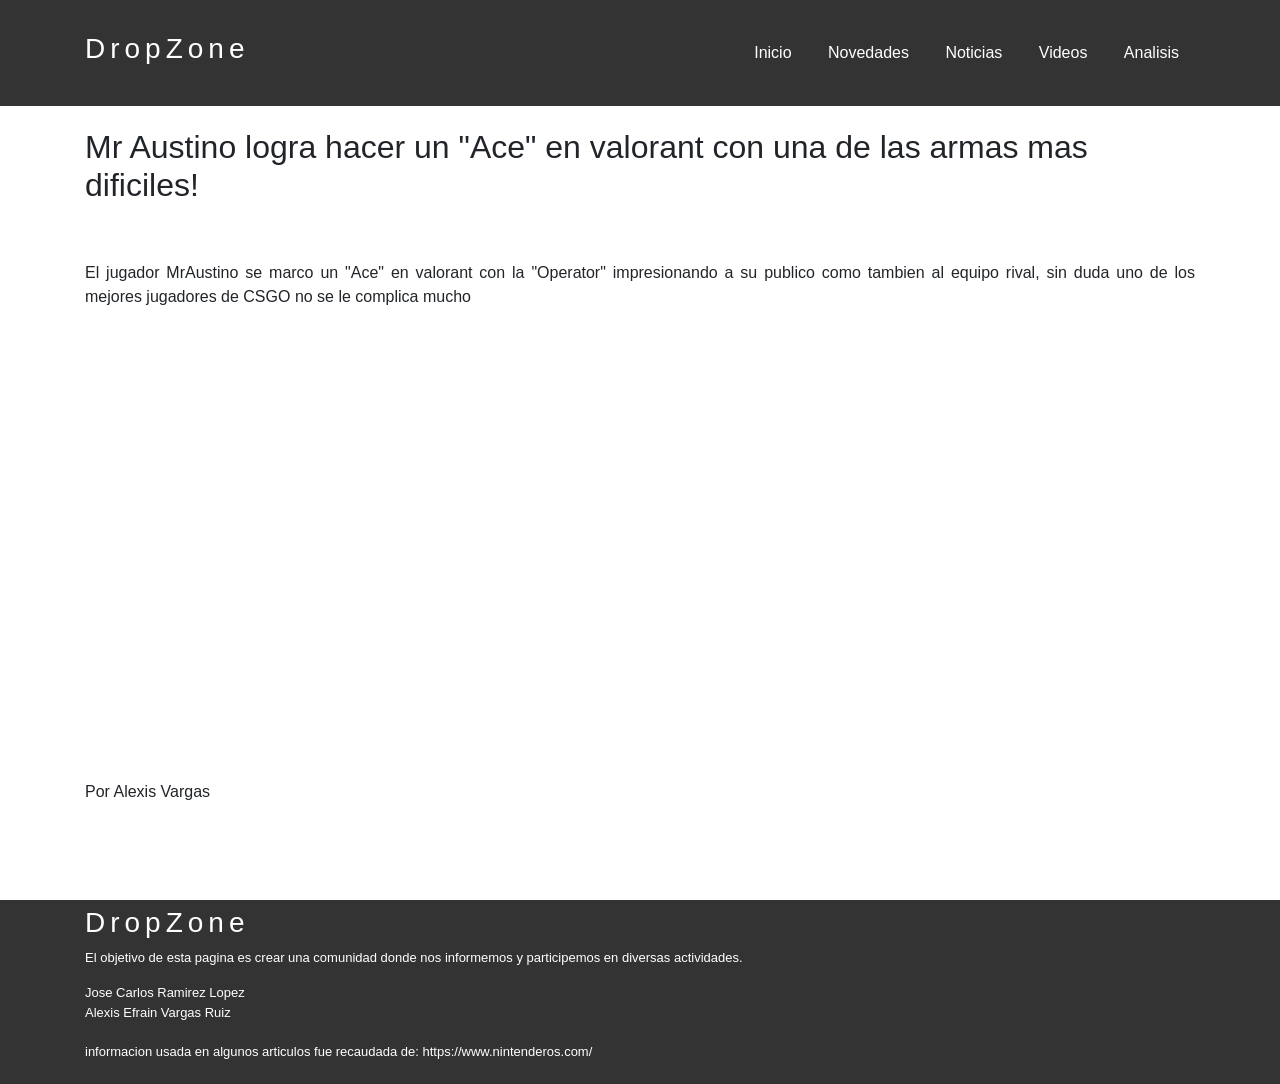
<file: docs/clip2.html>
<!DOCTYPE html>
<html lang="en">
<head>
    <meta charset="UTF-8">
    <meta name="viewport" content="width=divice-widht, initial-scale=1">
    <title>DropZone</title>
    
    <link rel="stylesheet" href="style.css">
    <link rel="stylesheet" href="https://stackpath.bootstrapcdn.com/bootstrap/4.3.1/css/bootstrap.min.css" integrity="sha384-ggOyR0iXCbMQv3Xipma34MD+dH/1fQ784/j6cY/iJTQUOhcWr7x9JvoRxT2MZw1T" crossorigin="anonymous">
    <script src="https://stackpath.bootstrapcdn.com/bootstrap/4.3.1/js/bootstrap.min.js" integrity="sha384-JjSmVgyd0p3pXB1rRibZUAYoIIy6OrQ6VrjIEaFf/nJGzIxFDsf4x0xIM+B07jRM" crossorigin="anonymous"></script>
    
    <style>
        /* Telefonos moviles:  aqui se hace que todos las columnas sean basadas en un ancho de 100 por ciento 
        esto basado en una premisa que maneja a las páginas web dividiendolo en 12 
        columnas cada una con un diferente ancho, debemos de seleccionar las que se adapten a nuestras necesidades*/
        [class*="col-"] {
            width: 100%;
        }
        /* en esta parte es para las tabletas, se llama breakpoints, digamos que como un case, de acuerdo al tamaño de la pantalla o un if*/
        @media only screen and (min-width: 600px) {
            /*  tablets: */
            .col-m-1 {width: 8.33%;}
            .col-m-2 {width: 16.66%;}
            .col-m-3 {width: 25%;}
            .col-m-4 {width: 33.33%;}
            .col-m-5 {width: 41.66%;}
            .col-m-6 {width: 50%;}
            .col-m-7 {width: 58.33%;}
            .col-m-8 {width: 66.66%;}
            .col-m-9 {width: 75%;}
            .col-m-10 {width: 83.33%;}
            .col-m-11 {width: 91.66%;}
            .col-m-12 {width: 100%;}
        }
        @media only screen and (min-width: 768px) {
            /* Escritorio: */
            .col-1 {width: 8.33%;}
            .col-2 {width: 16.66%;}
            .col-3 {width: 25%;}
            .col-4 {width: 33.33%;}
            .col-5 {width: 41.66%;}
            .col-6 {width: 50%;}
            .col-7 {width: 58.33%;}
            .col-8 {width: 66.66%;}
            .col-9 {width: 75%;}
            .col-10 {width: 83.33%;}
            .col-11 {width: 91.66%;}
            .col-12 {width: 100%;}
        }
        .analisis
        {
            background-color: rgb(46, 46, 46);
            color: white;
        }
    </style>
</head>
<body >

        
        <header class="header">
            <div class="container logo-nav-container">
                <a href="index.html" class="logo"><h3>DropZone</h3></a>
                <span class="menu-icon">Ver Menu</span>
                <nav class="navigation">
                    <ul>
                        <li><a href="index.html#inicio">Inicio</a></li>
                        <li><a href="index.html#novedades" >Novedades</a></li>
                        <li><a href="index.html#noticias">Noticias</a></li>
                        <li><a href="index.html#videos">Videos</a></li>
                        <li><a href="index.html#analisis">Analisis</a></li>
                    </ul>
                </nav>
            </div>
        </header>

        <main class="main">
            <div class="container">
                <h2>Mr Austino logra hacer un "Ace" en valorant con una de las armas mas dificiles!</h2>
                <br>
                <br>
                <p>El jugador MrAustino se marco un "Ace" en valorant con la "Operator" impresionando a su publico como tambien al equipo rival, sin duda uno de los mejores jugadores de CSGO no se le complica mucho</p>
                <div align="center"> <iframe width="80%" height="400px" src="https://www.youtube.com/embed/3YwwCc7llA0" frameborder="0" allow="accelerometer; autoplay; encrypted-media; gyroscope; picture-in-picture" allowfullscreen></iframe></div>
                <br> 
                <br>
                <p>Por Alexis Vargas</p>
            </div>
        </main> 
        <footer class="footer">
            <div class="container">
                <h3>
                    <a href="#inicio" class="logo"><h3>DropZone</h3></a>
                </h3>
                <p class="text">El objetivo de esta pagina es crear una comunidad donde nos informemos y participemos en diversas actividades.</p>
                <p class="text">
                    Jose Carlos Ramirez Lopez <br> Alexis Efrain Vargas Ruiz <br> <br> informacion usada en algunos articulos fue recaudada de: <a href="https://www.nintenderos.com/">https://www.nintenderos.com/</a</p>
                
            </div>
        </footer>

        <script src="https://code.jquery.com/jquery-3.5.0.min.js"></script>
        <script src="scripts.js"></script>
</body>
</html>
</file>
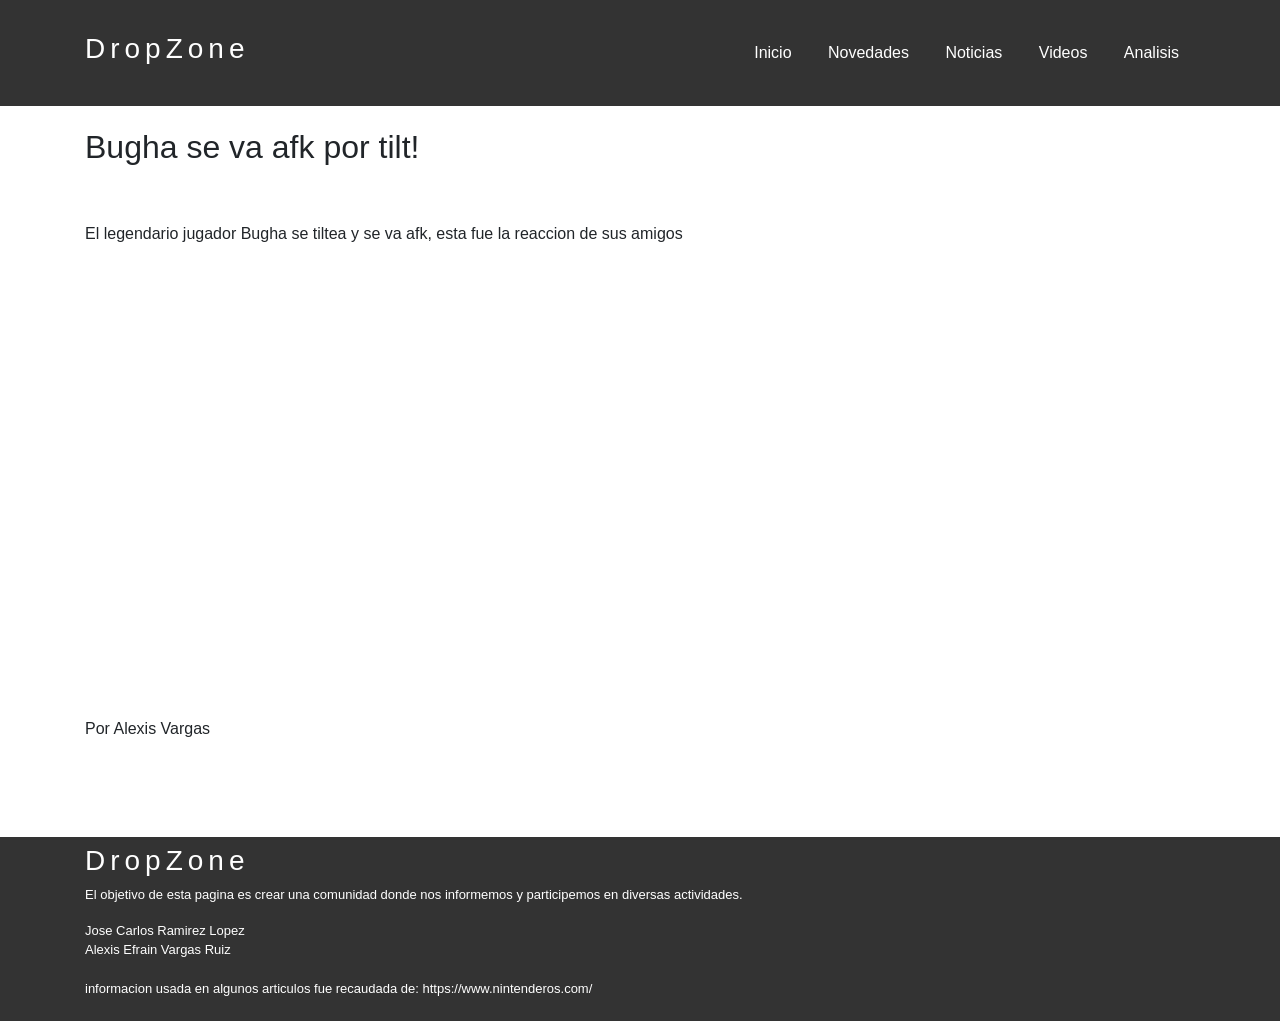
<file: docs/clip3.html>
<!DOCTYPE html>
<html lang="en">
<head>
    <meta charset="UTF-8">
    <meta name="viewport" content="width=divice-widht, initial-scale=1">
    <title>DropZone</title>
    
    <link rel="stylesheet" href="style.css">
    <link rel="stylesheet" href="https://stackpath.bootstrapcdn.com/bootstrap/4.3.1/css/bootstrap.min.css" integrity="sha384-ggOyR0iXCbMQv3Xipma34MD+dH/1fQ784/j6cY/iJTQUOhcWr7x9JvoRxT2MZw1T" crossorigin="anonymous">
    <script src="https://stackpath.bootstrapcdn.com/bootstrap/4.3.1/js/bootstrap.min.js" integrity="sha384-JjSmVgyd0p3pXB1rRibZUAYoIIy6OrQ6VrjIEaFf/nJGzIxFDsf4x0xIM+B07jRM" crossorigin="anonymous"></script>
    
    <style>
        /* Telefonos moviles:  aqui se hace que todos las columnas sean basadas en un ancho de 100 por ciento 
        esto basado en una premisa que maneja a las páginas web dividiendolo en 12 
        columnas cada una con un diferente ancho, debemos de seleccionar las que se adapten a nuestras necesidades*/
        [class*="col-"] {
            width: 100%;
        }
        /* en esta parte es para las tabletas, se llama breakpoints, digamos que como un case, de acuerdo al tamaño de la pantalla o un if*/
        @media only screen and (min-width: 600px) {
            /*  tablets: */
            .col-m-1 {width: 8.33%;}
            .col-m-2 {width: 16.66%;}
            .col-m-3 {width: 25%;}
            .col-m-4 {width: 33.33%;}
            .col-m-5 {width: 41.66%;}
            .col-m-6 {width: 50%;}
            .col-m-7 {width: 58.33%;}
            .col-m-8 {width: 66.66%;}
            .col-m-9 {width: 75%;}
            .col-m-10 {width: 83.33%;}
            .col-m-11 {width: 91.66%;}
            .col-m-12 {width: 100%;}
        }
        @media only screen and (min-width: 768px) {
            /* Escritorio: */
            .col-1 {width: 8.33%;}
            .col-2 {width: 16.66%;}
            .col-3 {width: 25%;}
            .col-4 {width: 33.33%;}
            .col-5 {width: 41.66%;}
            .col-6 {width: 50%;}
            .col-7 {width: 58.33%;}
            .col-8 {width: 66.66%;}
            .col-9 {width: 75%;}
            .col-10 {width: 83.33%;}
            .col-11 {width: 91.66%;}
            .col-12 {width: 100%;}
        }
        .analisis
        {
            background-color: rgb(46, 46, 46);
            color: white;
        }
    </style>
</head>
<body >

        
        <header class="header">
            <div class="container logo-nav-container">
                <a href="index.html" class="logo"><h3>DropZone</h3></a>
                <span class="menu-icon">Ver Menu</span>
                <nav class="navigation">
                    <ul>
                        <li><a href="index.html#inicio">Inicio</a></li>
                    <li><a href="index.html#novedades" >Novedades</a></li>
                    <li><a href="index.html#noticias">Noticias</a></li>
                    <li><a href="index.html#videos">Videos</a></li>
                    <li><a href="index.html#analisis">Analisis</a></li>
                    </ul>
                </nav>
            </div>
        </header>

        <main class="main">
            <div class="container">
                <h2>Bugha se va afk por tilt!</h2>
                <br>
                <br>
                <p>El legendario jugador Bugha se tiltea y se va afk, esta fue la reaccion de sus amigos</p>
                <div align="center"><iframe width="80%" height="400px" src="https://www.youtube.com/embed/YOQJ0i1BySQ" frameborder="0" allow="accelerometer; autoplay; encrypted-media; gyroscope; picture-in-picture" allowfullscreen></iframe></div>
                <br> 
                <br>
                <p>Por Alexis Vargas</p>
            </div>
        </main> 
        <footer class="footer">
            <div class="container">
                <h3>
                    <a href="#inicio" class="logo"><h3>DropZone</h3></a>
                </h3>
                <p class="text">El objetivo de esta pagina es crear una comunidad donde nos informemos y participemos en diversas actividades.</p>
                <p class="text">
                    Jose Carlos Ramirez Lopez <br> Alexis Efrain Vargas Ruiz <br> <br> informacion usada en algunos articulos fue recaudada de: <a href="https://www.nintenderos.com/">https://www.nintenderos.com/</a</p>
                
            </div>
        </footer>

        <script src="https://code.jquery.com/jquery-3.5.0.min.js"></script>
        <script src="scripts.js"></script>
</body>
</html>
</file>
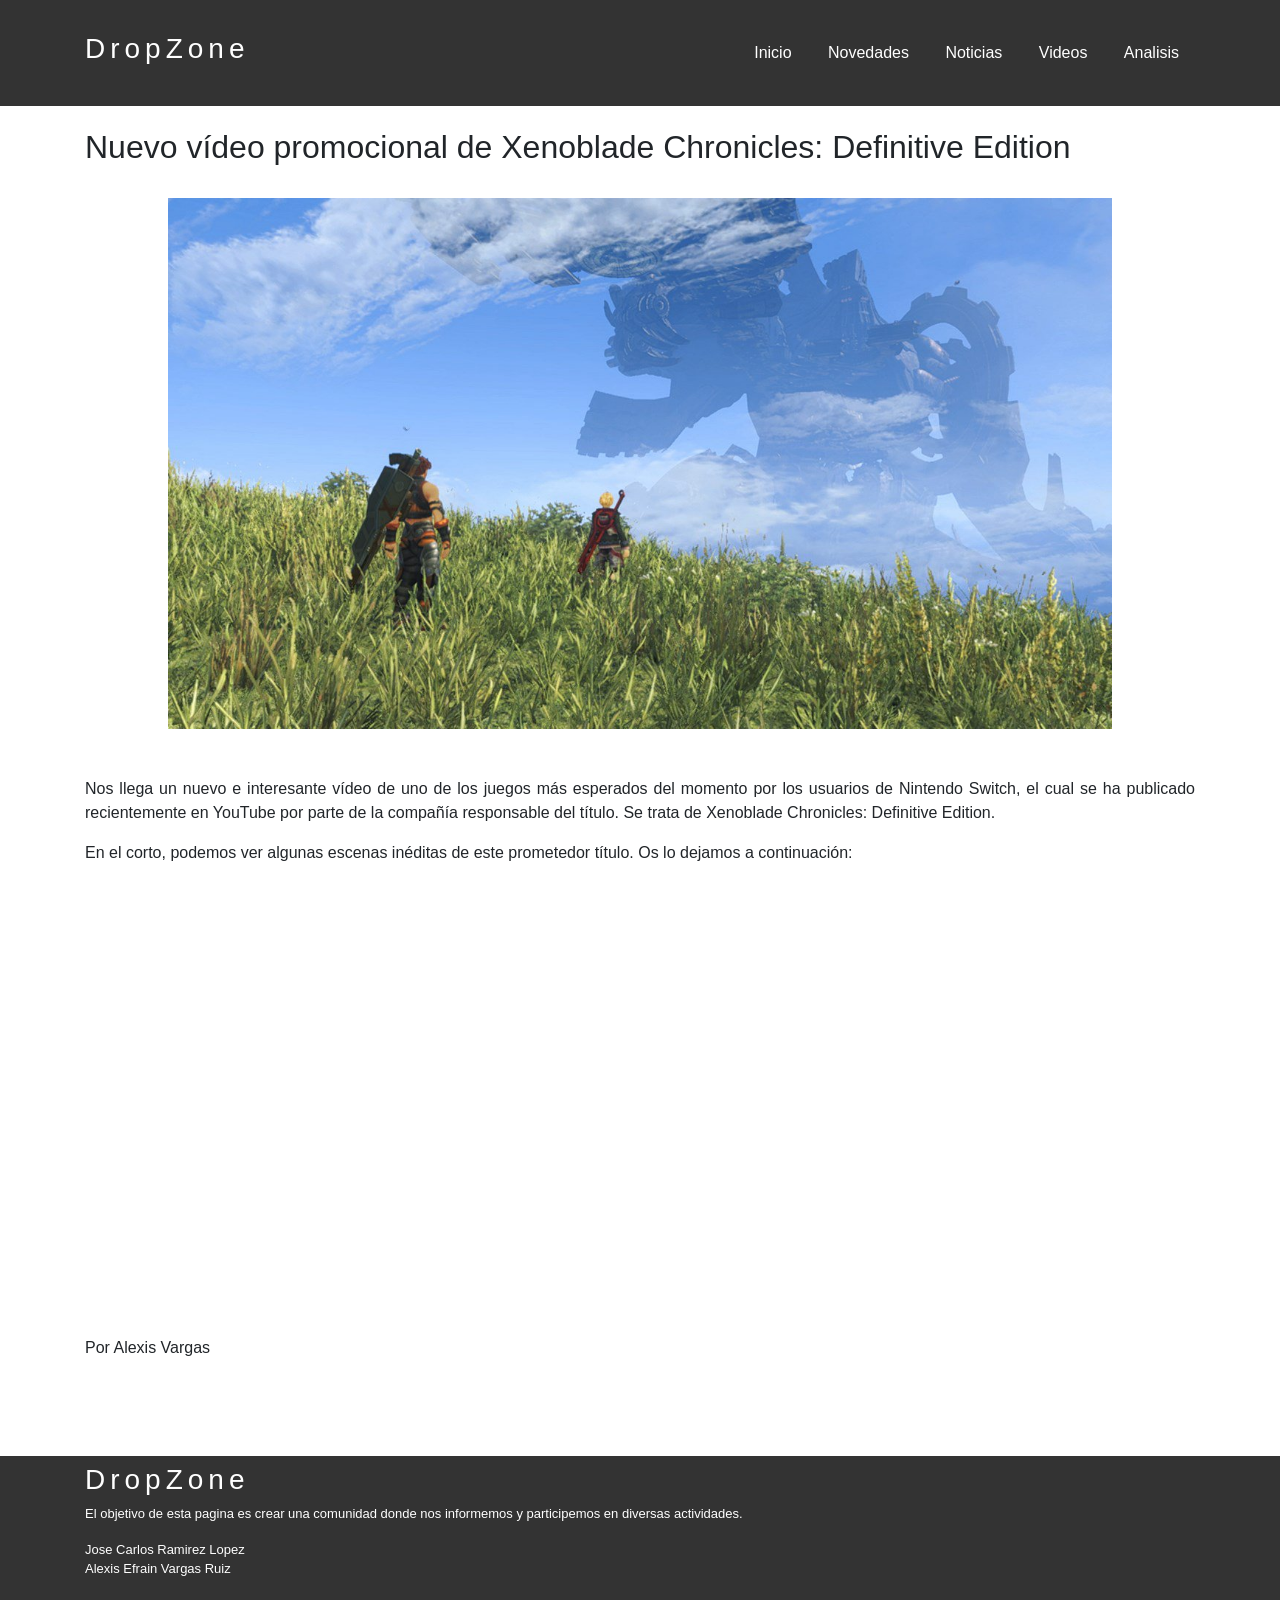
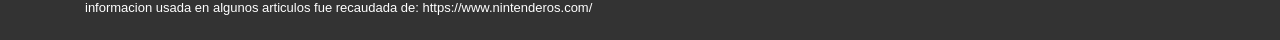
<file: docs/Video1.html>
<!DOCTYPE html>
<html lang="en">
<head>
    <meta charset="UTF-8">
    <meta name="viewport" content="width=divice-widht, initial-scale=1">
    <title>DropZone</title>
    
    <link rel="stylesheet" href="style.css">
    <link rel="stylesheet" href="https://stackpath.bootstrapcdn.com/bootstrap/4.3.1/css/bootstrap.min.css" integrity="sha384-ggOyR0iXCbMQv3Xipma34MD+dH/1fQ784/j6cY/iJTQUOhcWr7x9JvoRxT2MZw1T" crossorigin="anonymous">
    <script src="https://stackpath.bootstrapcdn.com/bootstrap/4.3.1/js/bootstrap.min.js" integrity="sha384-JjSmVgyd0p3pXB1rRibZUAYoIIy6OrQ6VrjIEaFf/nJGzIxFDsf4x0xIM+B07jRM" crossorigin="anonymous"></script>
    
    <style>
        /* Telefonos moviles:  aqui se hace que todos las columnas sean basadas en un ancho de 100 por ciento 
        esto basado en una premisa que maneja a las páginas web dividiendolo en 12 
        columnas cada una con un diferente ancho, debemos de seleccionar las que se adapten a nuestras necesidades*/
        [class*="col-"] {
            width: 100%;
        }
        /* en esta parte es para las tabletas, se llama breakpoints, digamos que como un case, de acuerdo al tamaño de la pantalla o un if*/
        @media only screen and (min-width: 600px) {
            /*  tablets: */
            .col-m-1 {width: 8.33%;}
            .col-m-2 {width: 16.66%;}
            .col-m-3 {width: 25%;}
            .col-m-4 {width: 33.33%;}
            .col-m-5 {width: 41.66%;}
            .col-m-6 {width: 50%;}
            .col-m-7 {width: 58.33%;}
            .col-m-8 {width: 66.66%;}
            .col-m-9 {width: 75%;}
            .col-m-10 {width: 83.33%;}
            .col-m-11 {width: 91.66%;}
            .col-m-12 {width: 100%;}
        }
        @media only screen and (min-width: 768px) {
            /* Escritorio: */
            .col-1 {width: 8.33%;}
            .col-2 {width: 16.66%;}
            .col-3 {width: 25%;}
            .col-4 {width: 33.33%;}
            .col-5 {width: 41.66%;}
            .col-6 {width: 50%;}
            .col-7 {width: 58.33%;}
            .col-8 {width: 66.66%;}
            .col-9 {width: 75%;}
            .col-10 {width: 83.33%;}
            .col-11 {width: 91.66%;}
            .col-12 {width: 100%;}
        }
        .analisis
        {
            background-color: rgb(46, 46, 46);
            color: white;
        }
    </style>
</head>
<body >

        
        <header class="header">
            <div class="container logo-nav-container">
                <a href="index.html" class="logo"><h3>DropZone</h3></a>
                <span class="menu-icon">Ver Menu</span>
                <nav class="navigation">
                    <ul>
                        <li><a href="index.html#inicio">Inicio</a></li>
                    <li><a href="index.html#novedades" >Novedades</a></li>
                    <li><a href="index.html#noticias">Noticias</a></li>
                    <li><a href="index.html#videos">Videos</a></li>
                    <li><a href="index.html#analisis">Analisis</a></li>
                    </ul>
                </nav>
            </div>
        </header>

        <main class="main">
            <div class="container">
                <h2>Nuevo vídeo promocional de Xenoblade Chronicles: Definitive Edition</h2>
                <br>
                <div align="center"><img src="images/Xenoble.jpg" alt="Xenoblade"></div>
                <br>
                <br>
                <p>Nos llega un nuevo e interesante vídeo de uno de los juegos más esperados del momento por los usuarios de Nintendo Switch, el cual se ha publicado recientemente en YouTube por parte de la compañía responsable del título. Se trata de Xenoblade Chronicles: Definitive Edition.</p>
                <p>En el corto, podemos ver algunas escenas inéditas de este prometedor título. Os lo dejamos a continuación:</p>
                <div align="center"><iframe width="80%" height="400px" src="https://www.youtube.com/embed/Kf9rdrEQxwA" frameborder="0" allow="accelerometer; autoplay; encrypted-media; gyroscope; picture-in-picture" allowfullscreen></iframe></div>
                <br> 
                <br>
                <p>Por Alexis Vargas</p>
            </div>
        </main> 
        <footer class="footer">
            <div class="container">
                <h3>
                    <a href="#inicio" class="logo"><h3>DropZone</h3></a>
                </h3>
                <p class="text">El objetivo de esta pagina es crear una comunidad donde nos informemos y participemos en diversas actividades.</p>
                <p class="text">
                    Jose Carlos Ramirez Lopez <br> Alexis Efrain Vargas Ruiz <br> <br> informacion usada en algunos articulos fue recaudada de: <a href="https://www.nintenderos.com/">https://www.nintenderos.com/</a</p>
                
            </div>
        </footer>

        <script src="https://code.jquery.com/jquery-3.5.0.min.js"></script>
        <script src="scripts.js"></script>
</body>
</html>
</file>
<file: docs/style.css>
body{
    font-family: 'Segoe UI', Tahoma, Geneva, Verdana, sans-serif;
    color: #333;
    font-size: 1.2rem;
    line-height: 1.4em;
    margin: 0;

}

h1{
    font-size: 2rem;
    line-height: 1.3emq;
}
p{
    margin-bottom: 1.6em;
    text-align: justify;
}

.container{
    width: 85%;
}
.aside{
    float: right;
    width: 20%;
    background: white(160, 160, 160, 0.507);
    padding: 0px;
}
.container img{
    width: 85%;
}

.header{
    background: #333;
    color: white;
    padding: 2rem 0;
    z-index: 1;  
    position: fixed;
    left: 0;
    top: 0;
    right: 0;
    text-decoration: none;

}
.header a{
    color: white;
    text-decoration: none;
}
.logo-nav-container{
    display: flex;
    justify-content: space-between;
    align-items: center;
    flex-wrap: wrap;
}

.header .logo{
    letter-spacing: 5px;
    font-size: 1.2em;
    text-align: left;
    text-decoration: none;
}
.header.a.logo:hover{
    color: black;
}

.menu-icon{
    display: none;
}
.navigation ul {
margin: 0;
padding: 0;
list-style: none;
z-index: 1;
text-decoration: none;
}

.navigation ul li{
    display: inline-block;
    text-decoration: none;
}
.navigation ul li a{
    display: block;
    padding: 0.5rem 1rem;
    transition: all 0.4s linear;
    border-radius: 5px;
    text-decoration: none;
}

.navigation ul li a:hover {
    background: #4a4a4a;
    color: white;
    text-decoration: none;
}

.footer{
    background: #333;
    padding: 0.4rem 0;
    text-align: left;
    margin-top: 6rem;
}
.footer a:hover{
    text-decoration: none;
    color: rgb(132, 178, 230);
    transition: 0.4s;
}
.text{
    color: white;
    font-size: small;
}
.text a{
    color: white;
}
.main{
    padding-top: 8rem;
}

.article{
    width: 100%;
    background: white;
    height: 250px;
    text-decoration: none;
}
.article img{
    height: 250px;
    width: 400px;
    float: left;
    padding: 20px;
}
.article h3{
    padding: 10px;
    text-decoration: none;
}
.container .article a{
    color: black;
    text-decoration: none;
}
.article:hover{
    background: rgba(160, 160, 160, 0.507);
    transition: all 0.4s linear;
    border-radius: 5px;
    text-decoration: none;
}
.footer .container .logo
{
    letter-spacing: 5px;
    font-size: 1.2em;
    color: white;
    text-align: left;
    text-decoration: none;
}
@media only screen and (max-width: 1200px){
    .article p
    {
        font-size: small;
    }
    .article h3
    {
        font-size: large;
    }
}
@media only screen and (max-width: 1000px){
    .article p
    {
        font-size: smaller;
    } 
}
@media only screen and (max-width: 990px){
    .article p
    {
        font-size: x-small;
    } 
}
@media only screen and (max-width: 767px){
       
    .menu-icon{
            display: block;
            cursor: pointer;
            padding: 0.5rem 1rem;
        }
        .navigation{
            width: 100%;
            margin-top: 1rem;
        }
        .navigation ul{
            display: none;
        }
        .navigation ul.show{
            display: block;
        }
        .navigation ul li{
            display: block;
        }
        .navigation ul li a{
            display: block;
            padding: 0.5rem 0;
            transition: all 0.4s linear;
            border-radius: 5px;
        }
        
        .navigation ul li a:hover {
            background: #4a4a4a;
        }
    .article p
    {
        display: none;
    }
    .article h3
    {
        font-size: large;
    }
    .article img{
        height: 80%;
        width: 100%;
        float: left;
        padding: 20px;
    }
    .container video{
        height: 400px;
        width: 200px;
    }
}
</file>
